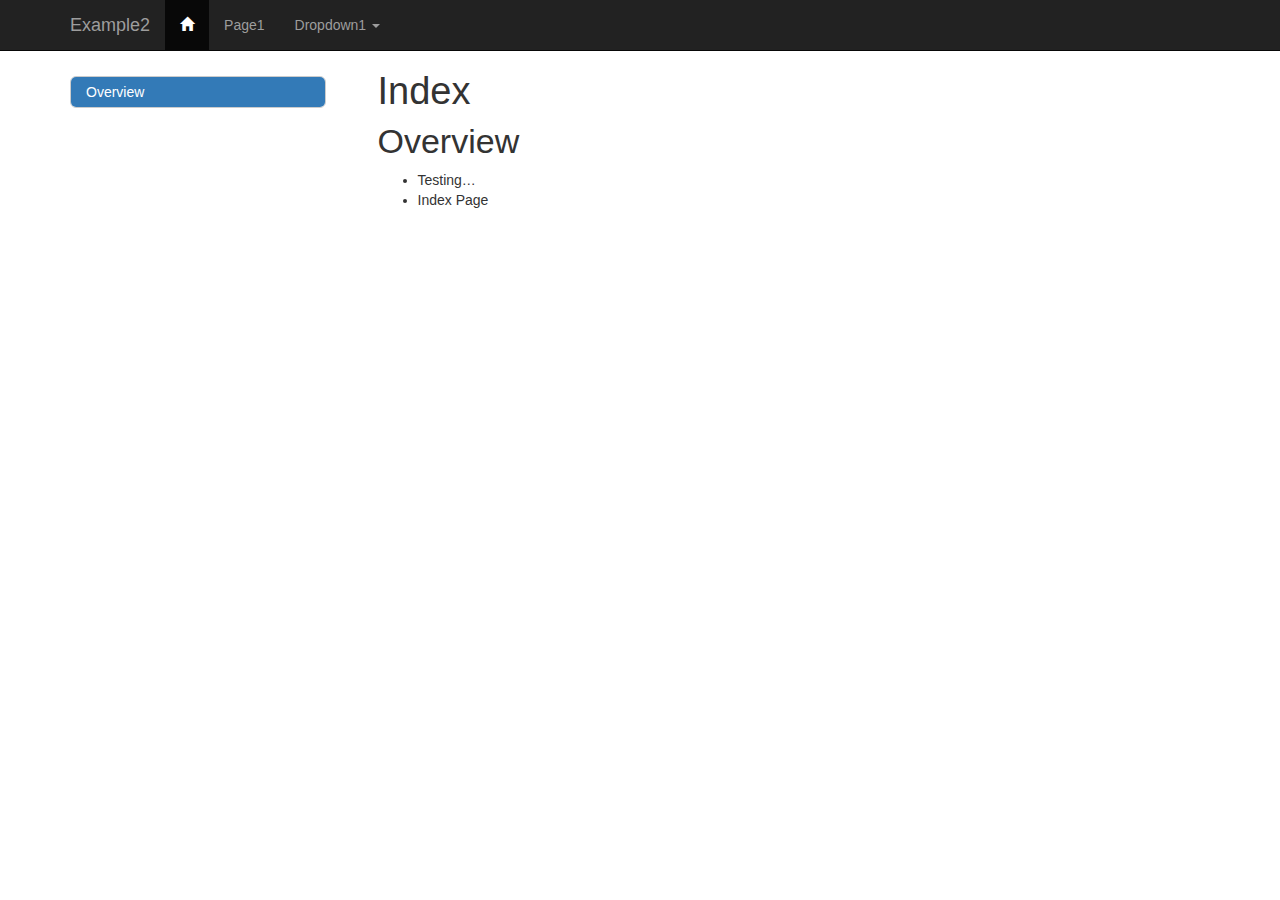
<file: index.html>
<!DOCTYPE html>

<html xmlns="http://www.w3.org/1999/xhtml">

<head>

<meta charset="utf-8" />
<meta http-equiv="Content-Type" content="text/html; charset=utf-8" />
<meta name="generator" content="pandoc" />
<meta http-equiv="X-UA-Compatible" content="IE=EDGE" />




<title>Index</title>

<script src="site_libs/jquery-1.11.3/jquery.min.js"></script>
<meta name="viewport" content="width=device-width, initial-scale=1" />
<link href="site_libs/bootstrap-3.3.5/css/bootstrap.min.css" rel="stylesheet" />
<script src="site_libs/bootstrap-3.3.5/js/bootstrap.min.js"></script>
<script src="site_libs/bootstrap-3.3.5/shim/html5shiv.min.js"></script>
<script src="site_libs/bootstrap-3.3.5/shim/respond.min.js"></script>
<script src="site_libs/jqueryui-1.11.4/jquery-ui.min.js"></script>
<link href="site_libs/tocify-1.9.1/jquery.tocify.css" rel="stylesheet" />
<script src="site_libs/tocify-1.9.1/jquery.tocify.js"></script>
<script src="site_libs/navigation-1.1/tabsets.js"></script>
<link href="site_libs/highlightjs-9.12.0/default.css" rel="stylesheet" />
<script src="site_libs/highlightjs-9.12.0/highlight.js"></script>

<style type="text/css">
  .visible-sm-block {padding-top: 120px;}
  .visible-md-block {padding-top: 60px;}
  .visible-lg-block {padding-top: 0px;}
  
</style>


<span class=visible-sm-block> </span>
<span class=visible-md-block> </span>
<span class=visible-lg-block> </span>

<style type="text/css">code{white-space: pre;}</style>
<style type="text/css">
  pre:not([class]) {
    background-color: white;
  }
</style>
<script type="text/javascript">
if (window.hljs) {
  hljs.configure({languages: []});
  hljs.initHighlightingOnLoad();
  if (document.readyState && document.readyState === "complete") {
    window.setTimeout(function() { hljs.initHighlighting(); }, 0);
  }
}
</script>



<style type="text/css">
h1 {
  font-size: 34px;
}
h1.title {
  font-size: 38px;
}
h2 {
  font-size: 30px;
}
h3 {
  font-size: 24px;
}
h4 {
  font-size: 18px;
}
h5 {
  font-size: 16px;
}
h6 {
  font-size: 12px;
}
.table th:not([align]) {
  text-align: left;
}
</style>




<style type = "text/css">
.main-container {
  max-width: 940px;
  margin-left: auto;
  margin-right: auto;
}
code {
  color: inherit;
  background-color: rgba(0, 0, 0, 0.04);
}
img {
  max-width:100%;
}
.tabbed-pane {
  padding-top: 12px;
}
.html-widget {
  margin-bottom: 20px;
}
button.code-folding-btn:focus {
  outline: none;
}
summary {
  display: list-item;
}
</style>


<style type="text/css">
/* padding for bootstrap navbar */
body {
  padding-top: 51px;
  padding-bottom: 40px;
}
/* offset scroll position for anchor links (for fixed navbar)  */
.section h1 {
  padding-top: 56px;
  margin-top: -56px;
}
.section h2 {
  padding-top: 56px;
  margin-top: -56px;
}
.section h3 {
  padding-top: 56px;
  margin-top: -56px;
}
.section h4 {
  padding-top: 56px;
  margin-top: -56px;
}
.section h5 {
  padding-top: 56px;
  margin-top: -56px;
}
.section h6 {
  padding-top: 56px;
  margin-top: -56px;
}
.dropdown-submenu {
  position: relative;
}
.dropdown-submenu>.dropdown-menu {
  top: 0;
  left: 100%;
  margin-top: -6px;
  margin-left: -1px;
  border-radius: 0 6px 6px 6px;
}
.dropdown-submenu:hover>.dropdown-menu {
  display: block;
}
.dropdown-submenu>a:after {
  display: block;
  content: " ";
  float: right;
  width: 0;
  height: 0;
  border-color: transparent;
  border-style: solid;
  border-width: 5px 0 5px 5px;
  border-left-color: #cccccc;
  margin-top: 5px;
  margin-right: -10px;
}
.dropdown-submenu:hover>a:after {
  border-left-color: #ffffff;
}
.dropdown-submenu.pull-left {
  float: none;
}
.dropdown-submenu.pull-left>.dropdown-menu {
  left: -100%;
  margin-left: 10px;
  border-radius: 6px 0 6px 6px;
}
</style>

<script>
// manage active state of menu based on current page
$(document).ready(function () {
  // active menu anchor
  href = window.location.pathname
  href = href.substr(href.lastIndexOf('/') + 1)
  if (href === "")
    href = "index.html";
  var menuAnchor = $('a[href="' + href + '"]');

  // mark it active
  menuAnchor.parent().addClass('active');

  // if it's got a parent navbar menu mark it active as well
  menuAnchor.closest('li.dropdown').addClass('active');
});
</script>

<!-- tabsets -->

<style type="text/css">
.tabset-dropdown > .nav-tabs {
  display: inline-table;
  max-height: 500px;
  min-height: 44px;
  overflow-y: auto;
  background: white;
  border: 1px solid #ddd;
  border-radius: 4px;
}

.tabset-dropdown > .nav-tabs > li.active:before {
  content: "";
  font-family: 'Glyphicons Halflings';
  display: inline-block;
  padding: 10px;
  border-right: 1px solid #ddd;
}

.tabset-dropdown > .nav-tabs.nav-tabs-open > li.active:before {
  content: "&#xe258;";
  border: none;
}

.tabset-dropdown > .nav-tabs.nav-tabs-open:before {
  content: "";
  font-family: 'Glyphicons Halflings';
  display: inline-block;
  padding: 10px;
  border-right: 1px solid #ddd;
}

.tabset-dropdown > .nav-tabs > li.active {
  display: block;
}

.tabset-dropdown > .nav-tabs > li > a,
.tabset-dropdown > .nav-tabs > li > a:focus,
.tabset-dropdown > .nav-tabs > li > a:hover {
  border: none;
  display: inline-block;
  border-radius: 4px;
}

.tabset-dropdown > .nav-tabs.nav-tabs-open > li {
  display: block;
  float: none;
}

.tabset-dropdown > .nav-tabs > li {
  display: none;
}
</style>

<!-- code folding -->


<style type="text/css">

#TOC {
  margin: 25px 0px 20px 0px;
}
@media (max-width: 768px) {
#TOC {
  position: relative;
  width: 100%;
}
}


.toc-content {
  padding-left: 30px;
  padding-right: 40px;
}

div.main-container {
  max-width: 1200px;
}

div.tocify {
  width: 20%;
  max-width: 260px;
  max-height: 85%;
}

@media (min-width: 768px) and (max-width: 991px) {
  div.tocify {
    width: 25%;
  }
}

@media (max-width: 767px) {
  div.tocify {
    width: 100%;
    max-width: none;
  }
}

.tocify ul, .tocify li {
  line-height: 20px;
}

.tocify-subheader .tocify-item {
  font-size: 0.90em;
}

.tocify .list-group-item {
  border-radius: 0px;
}


</style>



</head>

<body>


<div class="container-fluid main-container">


<!-- setup 3col/9col grid for toc_float and main content  -->
<div class="row-fluid">
<div class="col-xs-12 col-sm-4 col-md-3">
<div id="TOC" class="tocify">
</div>
</div>

<div class="toc-content col-xs-12 col-sm-8 col-md-9">




<div class="navbar navbar-inverse  navbar-fixed-top" role="navigation">
  <div class="container">
    <div class="navbar-header">
      <button type="button" class="navbar-toggle collapsed" data-toggle="collapse" data-target="#navbar">
        <span class="icon-bar"></span>
        <span class="icon-bar"></span>
        <span class="icon-bar"></span>
      </button>
      <a class="navbar-brand" href="index.html">Example2</a>
    </div>
    <div id="navbar" class="navbar-collapse collapse">
      <ul class="nav navbar-nav">
        <li>
  <a href="index.html">
    <span class="glyphicon glyphicon-home"></span>
     
  </a>
</li>
<li>
  <a href="page1.html">Page1</a>
</li>
<li class="dropdown">
  <a href="#" class="dropdown-toggle" data-toggle="dropdown" role="button" aria-expanded="false">
    Dropdown1
     
    <span class="caret"></span>
  </a>
  <ul class="dropdown-menu" role="menu">
    <li>
      <a href="dropdown1a.html">dropdown1a</a>
    </li>
    <li>
      <a href="dropdown1b.html">dropdown1b</a>
    </li>
  </ul>
</li>
      </ul>
      <ul class="nav navbar-nav navbar-right">
        
      </ul>
    </div><!--/.nav-collapse -->
  </div><!--/.container -->
</div><!--/.navbar -->

<style type="text/css">
  .visible-sm-block {padding-top: 120px;}
  .visible-md-block {padding-top: 60px;}
  .visible-lg-block {padding-top: 0px;}
  .navbar-image {width: 150px;}
  .warning { 
      font-size: 200% ; 
      color: red; 
      padding-top: 200px;
    }
    }
  
  @media (min-width: 992px) and (max-width: 1200px){
    .navbar-image {width: 19%;}
    
    .section h1 {
  padding-top: 110px;
  margin-top: -110px;
  }

  .section h2 {
  padding-top: 110px;
  margin-top: -110px;
  }
  
    .section h3 {
  padding-top: 110px;
  margin-top: -110px;
  }
  }
  
  
  @media (min-width: 768px) and (max-width: 991px){

    .navbar-image {width: 19%;}
    
    .section h1 {
  padding-top: 160px;
  margin-top: -160px;
  }

  .section h2 {
  padding-top: 160px;
  margin-top: -160px;
  }
  
    .section h3 {
  padding-top: 160px;
  margin-top: -160px;
  }
  }
  
@media (max-width: 768px){
  .navbar-image {width: 19%;}

}
  

</style>


<!--[if IE]>
<p/>
<p/>
<p class="warning"> Dear Internet Explorer user: Please ensure compatibility view settings are turned OFF in order to view this website propertly. For best results, use Chrome. <br/>
<p/>
 <![endif]-->

<div class="fluid-row" id="header">



<h1 class="title toc-ignore">Index</h1>

</div>


<div id="overview" class="section level1">
<h1>Overview</h1>
<ul>
<li>Testing…</li>
<li>Index Page</li>
</ul>
</div>



</div>
</div>

</div>

<script>

// add bootstrap table styles to pandoc tables
function bootstrapStylePandocTables() {
  $('tr.header').parent('thead').parent('table').addClass('table table-condensed');
}
$(document).ready(function () {
  bootstrapStylePandocTables();
});


</script>

<!-- tabsets -->

<script>
$(document).ready(function () {
  window.buildTabsets("TOC");
});

$(document).ready(function () {
  $('.tabset-dropdown > .nav-tabs > li').click(function () {
    $(this).parent().toggleClass('nav-tabs-open')
  });
});
</script>

<!-- code folding -->

<script>
$(document).ready(function ()  {

    // move toc-ignore selectors from section div to header
    $('div.section.toc-ignore')
        .removeClass('toc-ignore')
        .children('h1,h2,h3,h4,h5').addClass('toc-ignore');

    // establish options
    var options = {
      selectors: "h1,h2,h3",
      theme: "bootstrap3",
      context: '.toc-content',
      hashGenerator: function (text) {
        return text.replace(/[.\\/?&!#<>]/g, '').replace(/\s/g, '_').toLowerCase();
      },
      ignoreSelector: ".toc-ignore",
      scrollTo: 0
    };
    options.showAndHide = true;
    options.smoothScroll = true;

    // tocify
    var toc = $("#TOC").tocify(options).data("toc-tocify");
});
</script>

<!-- dynamically load mathjax for compatibility with self-contained -->
<script>
  (function () {
    var script = document.createElement("script");
    script.type = "text/javascript";
    script.src  = "https://mathjax.rstudio.com/latest/MathJax.js?config=TeX-AMS-MML_HTMLorMML";
    document.getElementsByTagName("head")[0].appendChild(script);
  })();
</script>

</body>
</html>
</file>
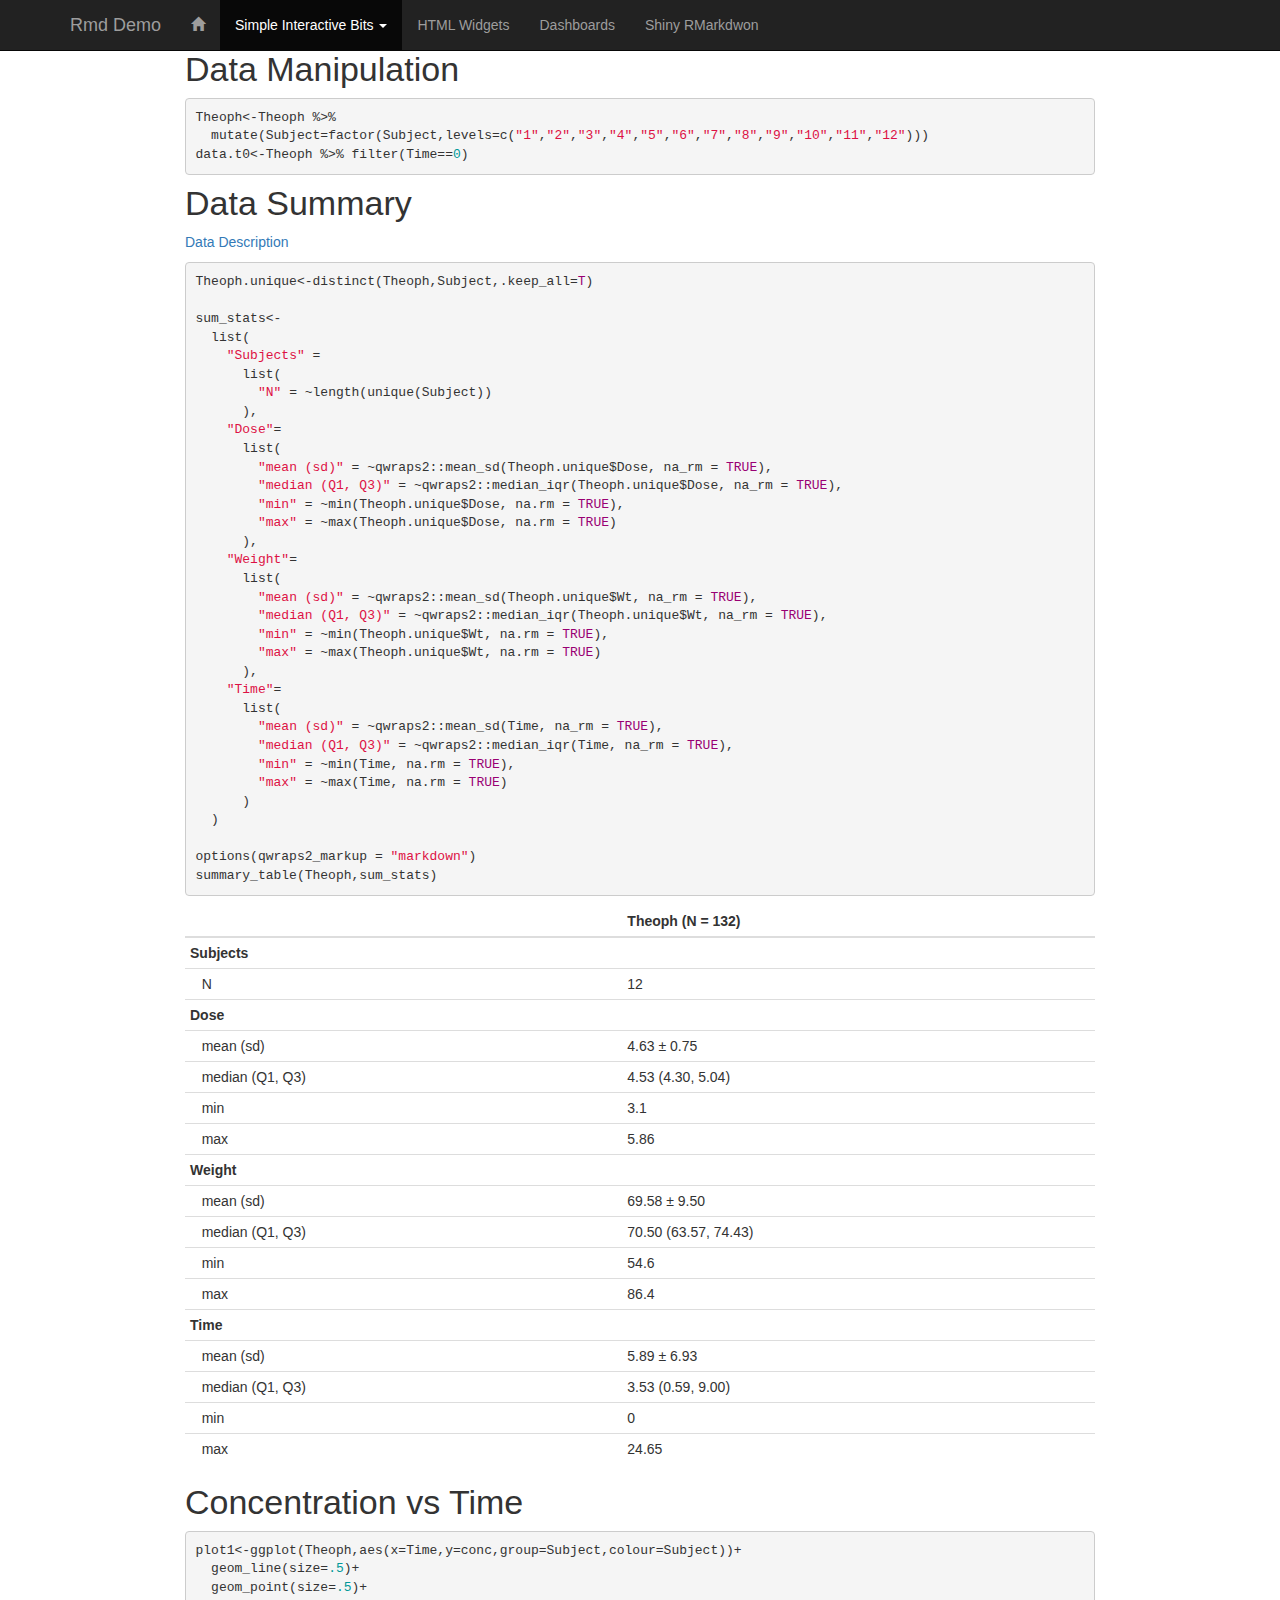
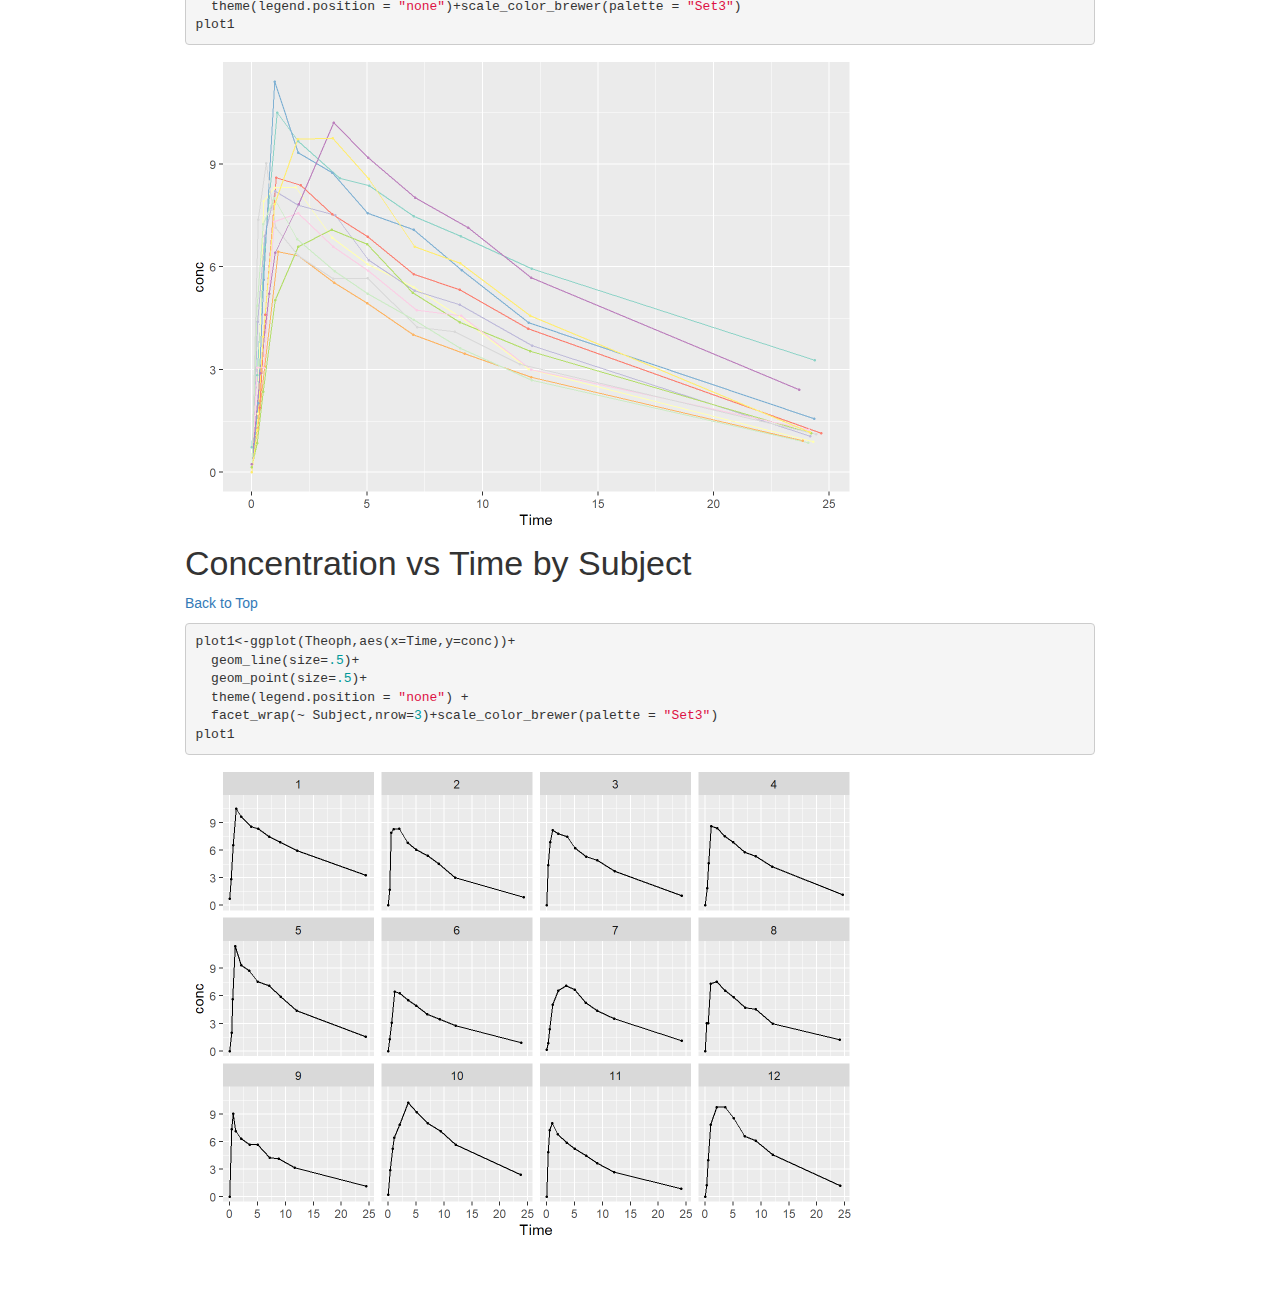
<file: 01_section_links.html>
<!DOCTYPE html>

<html xmlns="http://www.w3.org/1999/xhtml">

<head>

<meta charset="utf-8" />
<meta http-equiv="Content-Type" content="text/html; charset=utf-8" />
<meta name="generator" content="pandoc" />
<meta http-equiv="X-UA-Compatible" content="IE=EDGE" />




<title>01_section_links.utf8.md</title>

<script src="site_libs/jquery-1.11.3/jquery.min.js"></script>
<meta name="viewport" content="width=device-width, initial-scale=1" />
<link href="site_libs/bootstrap-3.3.5/css/bootstrap.min.css" rel="stylesheet" />
<script src="site_libs/bootstrap-3.3.5/js/bootstrap.min.js"></script>
<script src="site_libs/bootstrap-3.3.5/shim/html5shiv.min.js"></script>
<script src="site_libs/bootstrap-3.3.5/shim/respond.min.js"></script>
<script src="site_libs/navigation-1.1/tabsets.js"></script>
<link href="site_libs/highlightjs-9.12.0/default.css" rel="stylesheet" />
<script src="site_libs/highlightjs-9.12.0/highlight.js"></script>

<style type="text/css">
  .visible-sm-block {padding-top: 120px;}
  .visible-md-block {padding-top: 60px;}
  .visible-lg-block {padding-top: 0px;}
  
</style>


<span class=visible-sm-block> </span>
<span class=visible-md-block> </span>
<span class=visible-lg-block> </span>

<style type="text/css">code{white-space: pre;}</style>
<style type="text/css">
  pre:not([class]) {
    background-color: white;
  }
</style>
<script type="text/javascript">
if (window.hljs) {
  hljs.configure({languages: []});
  hljs.initHighlightingOnLoad();
  if (document.readyState && document.readyState === "complete") {
    window.setTimeout(function() { hljs.initHighlighting(); }, 0);
  }
}
</script>



<style type="text/css">
h1 {
  font-size: 34px;
}
h1.title {
  font-size: 38px;
}
h2 {
  font-size: 30px;
}
h3 {
  font-size: 24px;
}
h4 {
  font-size: 18px;
}
h5 {
  font-size: 16px;
}
h6 {
  font-size: 12px;
}
.table th:not([align]) {
  text-align: left;
}
</style>




<style type = "text/css">
.main-container {
  max-width: 940px;
  margin-left: auto;
  margin-right: auto;
}
code {
  color: inherit;
  background-color: rgba(0, 0, 0, 0.04);
}
img {
  max-width:100%;
}
.tabbed-pane {
  padding-top: 12px;
}
.html-widget {
  margin-bottom: 20px;
}
button.code-folding-btn:focus {
  outline: none;
}
summary {
  display: list-item;
}
</style>


<style type="text/css">
/* padding for bootstrap navbar */
body {
  padding-top: 51px;
  padding-bottom: 40px;
}
/* offset scroll position for anchor links (for fixed navbar)  */
.section h1 {
  padding-top: 56px;
  margin-top: -56px;
}
.section h2 {
  padding-top: 56px;
  margin-top: -56px;
}
.section h3 {
  padding-top: 56px;
  margin-top: -56px;
}
.section h4 {
  padding-top: 56px;
  margin-top: -56px;
}
.section h5 {
  padding-top: 56px;
  margin-top: -56px;
}
.section h6 {
  padding-top: 56px;
  margin-top: -56px;
}
.dropdown-submenu {
  position: relative;
}
.dropdown-submenu>.dropdown-menu {
  top: 0;
  left: 100%;
  margin-top: -6px;
  margin-left: -1px;
  border-radius: 0 6px 6px 6px;
}
.dropdown-submenu:hover>.dropdown-menu {
  display: block;
}
.dropdown-submenu>a:after {
  display: block;
  content: " ";
  float: right;
  width: 0;
  height: 0;
  border-color: transparent;
  border-style: solid;
  border-width: 5px 0 5px 5px;
  border-left-color: #cccccc;
  margin-top: 5px;
  margin-right: -10px;
}
.dropdown-submenu:hover>a:after {
  border-left-color: #ffffff;
}
.dropdown-submenu.pull-left {
  float: none;
}
.dropdown-submenu.pull-left>.dropdown-menu {
  left: -100%;
  margin-left: 10px;
  border-radius: 6px 0 6px 6px;
}
</style>

<script>
// manage active state of menu based on current page
$(document).ready(function () {
  // active menu anchor
  href = window.location.pathname
  href = href.substr(href.lastIndexOf('/') + 1)
  if (href === "")
    href = "index.html";
  var menuAnchor = $('a[href="' + href + '"]');

  // mark it active
  menuAnchor.parent().addClass('active');

  // if it's got a parent navbar menu mark it active as well
  menuAnchor.closest('li.dropdown').addClass('active');
});
</script>

<!-- tabsets -->

<style type="text/css">
.tabset-dropdown > .nav-tabs {
  display: inline-table;
  max-height: 500px;
  min-height: 44px;
  overflow-y: auto;
  background: white;
  border: 1px solid #ddd;
  border-radius: 4px;
}

.tabset-dropdown > .nav-tabs > li.active:before {
  content: "";
  font-family: 'Glyphicons Halflings';
  display: inline-block;
  padding: 10px;
  border-right: 1px solid #ddd;
}

.tabset-dropdown > .nav-tabs.nav-tabs-open > li.active:before {
  content: "&#xe258;";
  border: none;
}

.tabset-dropdown > .nav-tabs.nav-tabs-open:before {
  content: "";
  font-family: 'Glyphicons Halflings';
  display: inline-block;
  padding: 10px;
  border-right: 1px solid #ddd;
}

.tabset-dropdown > .nav-tabs > li.active {
  display: block;
}

.tabset-dropdown > .nav-tabs > li > a,
.tabset-dropdown > .nav-tabs > li > a:focus,
.tabset-dropdown > .nav-tabs > li > a:hover {
  border: none;
  display: inline-block;
  border-radius: 4px;
}

.tabset-dropdown > .nav-tabs.nav-tabs-open > li {
  display: block;
  float: none;
}

.tabset-dropdown > .nav-tabs > li {
  display: none;
}
</style>

<!-- code folding -->




</head>

<body>


<div class="container-fluid main-container">




<div class="navbar navbar-inverse  navbar-fixed-top" role="navigation">
  <div class="container">
    <div class="navbar-header">
      <button type="button" class="navbar-toggle collapsed" data-toggle="collapse" data-target="#navbar">
        <span class="icon-bar"></span>
        <span class="icon-bar"></span>
        <span class="icon-bar"></span>
      </button>
      <a class="navbar-brand" href="index.html">Rmd Demo</a>
    </div>
    <div id="navbar" class="navbar-collapse collapse">
      <ul class="nav navbar-nav">
        <li>
  <a href="index.html">
    <span class="glyphicon glyphicon-home"></span>
     
  </a>
</li>
<li class="dropdown">
  <a href="#" class="dropdown-toggle" data-toggle="dropdown" role="button" aria-expanded="false">
    Simple Interactive Bits
     
    <span class="caret"></span>
  </a>
  <ul class="dropdown-menu" role="menu">
    <li>
      <a href="01_section_links.html">Links</a>
    </li>
    <li>
      <a href="02_code_hiding.html">Code Hiding</a>
    </li>
    <li>
      <a href="03_TOC.html">Table of Contents</a>
    </li>
    <li>
      <a href="04_tabs.html">Tabs</a>
    </li>
  </ul>
</li>
<li>
  <a href="05_Html_widgets.html">HTML Widgets</a>
</li>
<li>
  <a href="06_fdb1.html">Dashboards</a>
</li>
<li>
  <a href="https://rsconnect.roche.com/connect/#/apps/1151">Shiny RMarkdwon</a>
</li>
      </ul>
      <ul class="nav navbar-nav navbar-right">
        
      </ul>
    </div><!--/.nav-collapse -->
  </div><!--/.container -->
</div><!--/.navbar -->

<style type="text/css">
  .visible-sm-block {padding-top: 120px;}
  .visible-md-block {padding-top: 60px;}
  .visible-lg-block {padding-top: 0px;}
  .navbar-image {width: 150px;}
  .warning { 
      font-size: 200% ; 
      color: red; 
      padding-top: 200px;
    }
    }
  
  @media (min-width: 992px) and (max-width: 1200px){
    .navbar-image {width: 19%;}
    
    .section h1 {
  padding-top: 110px;
  margin-top: -110px;
  }

  .section h2 {
  padding-top: 110px;
  margin-top: -110px;
  }
  
    .section h3 {
  padding-top: 110px;
  margin-top: -110px;
  }
  }
  
  
  @media (min-width: 768px) and (max-width: 991px){

    .navbar-image {width: 19%;}
    
    .section h1 {
  padding-top: 160px;
  margin-top: -160px;
  }

  .section h2 {
  padding-top: 160px;
  margin-top: -160px;
  }
  
    .section h3 {
  padding-top: 160px;
  margin-top: -160px;
  }
  }
  
@media (max-width: 768px){
  .navbar-image {width: 19%;}

}
  

</style>


<!--[if IE]>
<p/>
<p/>
<p class="warning"> Dear Internet Explorer user: Please ensure compatibility view settings are turned OFF in order to view this website propertly. For best results, use Chrome. <br/>
<p/>
 <![endif]-->

<div class="fluid-row" id="header">




</div>


<div id="section1" class="section level1">
<h1>Data Manipulation</h1>
<pre class="r"><code>Theoph&lt;-Theoph %&gt;% 
  mutate(Subject=factor(Subject,levels=c(&quot;1&quot;,&quot;2&quot;,&quot;3&quot;,&quot;4&quot;,&quot;5&quot;,&quot;6&quot;,&quot;7&quot;,&quot;8&quot;,&quot;9&quot;,&quot;10&quot;,&quot;11&quot;,&quot;12&quot;)))
data.t0&lt;-Theoph %&gt;% filter(Time==0)</code></pre>
</div>
<div id="data-summary" class="section level1">
<h1>Data Summary</h1>
<p><a href="https://www.rdocumentation.org/packages/datasets/versions/3.6.1/topics/Theoph">Data Description</a></p>
<pre class="r"><code>Theoph.unique&lt;-distinct(Theoph,Subject,.keep_all=T)

sum_stats&lt;-
  list(
    &quot;Subjects&quot; =
      list(
        &quot;N&quot; = ~length(unique(Subject))
      ),
    &quot;Dose&quot;=
      list(
        &quot;mean (sd)&quot; = ~qwraps2::mean_sd(Theoph.unique$Dose, na_rm = TRUE),
        &quot;median (Q1, Q3)&quot; = ~qwraps2::median_iqr(Theoph.unique$Dose, na_rm = TRUE),
        &quot;min&quot; = ~min(Theoph.unique$Dose, na.rm = TRUE),
        &quot;max&quot; = ~max(Theoph.unique$Dose, na.rm = TRUE)
      ),
    &quot;Weight&quot;=
      list(
        &quot;mean (sd)&quot; = ~qwraps2::mean_sd(Theoph.unique$Wt, na_rm = TRUE),
        &quot;median (Q1, Q3)&quot; = ~qwraps2::median_iqr(Theoph.unique$Wt, na_rm = TRUE),
        &quot;min&quot; = ~min(Theoph.unique$Wt, na.rm = TRUE),
        &quot;max&quot; = ~max(Theoph.unique$Wt, na.rm = TRUE)
      ),
    &quot;Time&quot;=
      list(
        &quot;mean (sd)&quot; = ~qwraps2::mean_sd(Time, na_rm = TRUE),
        &quot;median (Q1, Q3)&quot; = ~qwraps2::median_iqr(Time, na_rm = TRUE),
        &quot;min&quot; = ~min(Time, na.rm = TRUE),
        &quot;max&quot; = ~max(Time, na.rm = TRUE)
      )
  )

options(qwraps2_markup = &quot;markdown&quot;)
summary_table(Theoph,sum_stats)</code></pre>
<table>
<thead>
<tr class="header">
<th align="left"></th>
<th align="left">Theoph (N = 132)</th>
</tr>
</thead>
<tbody>
<tr class="odd">
<td align="left"><strong>Subjects</strong></td>
<td align="left">  </td>
</tr>
<tr class="even">
<td align="left">   N</td>
<td align="left">12</td>
</tr>
<tr class="odd">
<td align="left"><strong>Dose</strong></td>
<td align="left">  </td>
</tr>
<tr class="even">
<td align="left">   mean (sd)</td>
<td align="left">4.63 ± 0.75</td>
</tr>
<tr class="odd">
<td align="left">   median (Q1, Q3)</td>
<td align="left">4.53 (4.30, 5.04)</td>
</tr>
<tr class="even">
<td align="left">   min</td>
<td align="left">3.1</td>
</tr>
<tr class="odd">
<td align="left">   max</td>
<td align="left">5.86</td>
</tr>
<tr class="even">
<td align="left"><strong>Weight</strong></td>
<td align="left">  </td>
</tr>
<tr class="odd">
<td align="left">   mean (sd)</td>
<td align="left">69.58 ± 9.50</td>
</tr>
<tr class="even">
<td align="left">   median (Q1, Q3)</td>
<td align="left">70.50 (63.57, 74.43)</td>
</tr>
<tr class="odd">
<td align="left">   min</td>
<td align="left">54.6</td>
</tr>
<tr class="even">
<td align="left">   max</td>
<td align="left">86.4</td>
</tr>
<tr class="odd">
<td align="left"><strong>Time</strong></td>
<td align="left">  </td>
</tr>
<tr class="even">
<td align="left">   mean (sd)</td>
<td align="left">5.89 ± 6.93</td>
</tr>
<tr class="odd">
<td align="left">   median (Q1, Q3)</td>
<td align="left">3.53 (0.59, 9.00)</td>
</tr>
<tr class="even">
<td align="left">   min</td>
<td align="left">0</td>
</tr>
<tr class="odd">
<td align="left">   max</td>
<td align="left">24.65</td>
</tr>
</tbody>
</table>
</div>
<div id="concentration-vs-time" class="section level1">
<h1>Concentration vs Time</h1>
<pre class="r"><code>plot1&lt;-ggplot(Theoph,aes(x=Time,y=conc,group=Subject,colour=Subject))+
  geom_line(size=.5)+
  geom_point(size=.5)+
  theme(legend.position = &quot;none&quot;)+scale_color_brewer(palette = &quot;Set3&quot;)
plot1</code></pre>
<p><img src="01_section_links_files/figure-html/unnamed-chunk-3-1.png" width="672" /></p>
</div>
<div id="concentration-vs-time-by-subject" class="section level1">
<h1>Concentration vs Time by Subject</h1>
<p><a href="#section1">Back to Top</a></p>
<pre class="r"><code>plot1&lt;-ggplot(Theoph,aes(x=Time,y=conc))+
  geom_line(size=.5)+
  geom_point(size=.5)+
  theme(legend.position = &quot;none&quot;) +
  facet_wrap(~ Subject,nrow=3)+scale_color_brewer(palette = &quot;Set3&quot;)
plot1</code></pre>
<p><img src="01_section_links_files/figure-html/unnamed-chunk-4-1.png" width="672" /></p>
</div>




</div>

<script>

// add bootstrap table styles to pandoc tables
function bootstrapStylePandocTables() {
  $('tr.header').parent('thead').parent('table').addClass('table table-condensed');
}
$(document).ready(function () {
  bootstrapStylePandocTables();
});


</script>

<!-- tabsets -->

<script>
$(document).ready(function () {
  window.buildTabsets("TOC");
});

$(document).ready(function () {
  $('.tabset-dropdown > .nav-tabs > li').click(function () {
    $(this).parent().toggleClass('nav-tabs-open')
  });
});
</script>

<!-- code folding -->


<!-- dynamically load mathjax for compatibility with self-contained -->
<script>
  (function () {
    var script = document.createElement("script");
    script.type = "text/javascript";
    script.src  = "https://mathjax.rstudio.com/latest/MathJax.js?config=TeX-AMS-MML_HTMLorMML";
    document.getElementsByTagName("head")[0].appendChild(script);
  })();
</script>

</body>
</html>
</file>
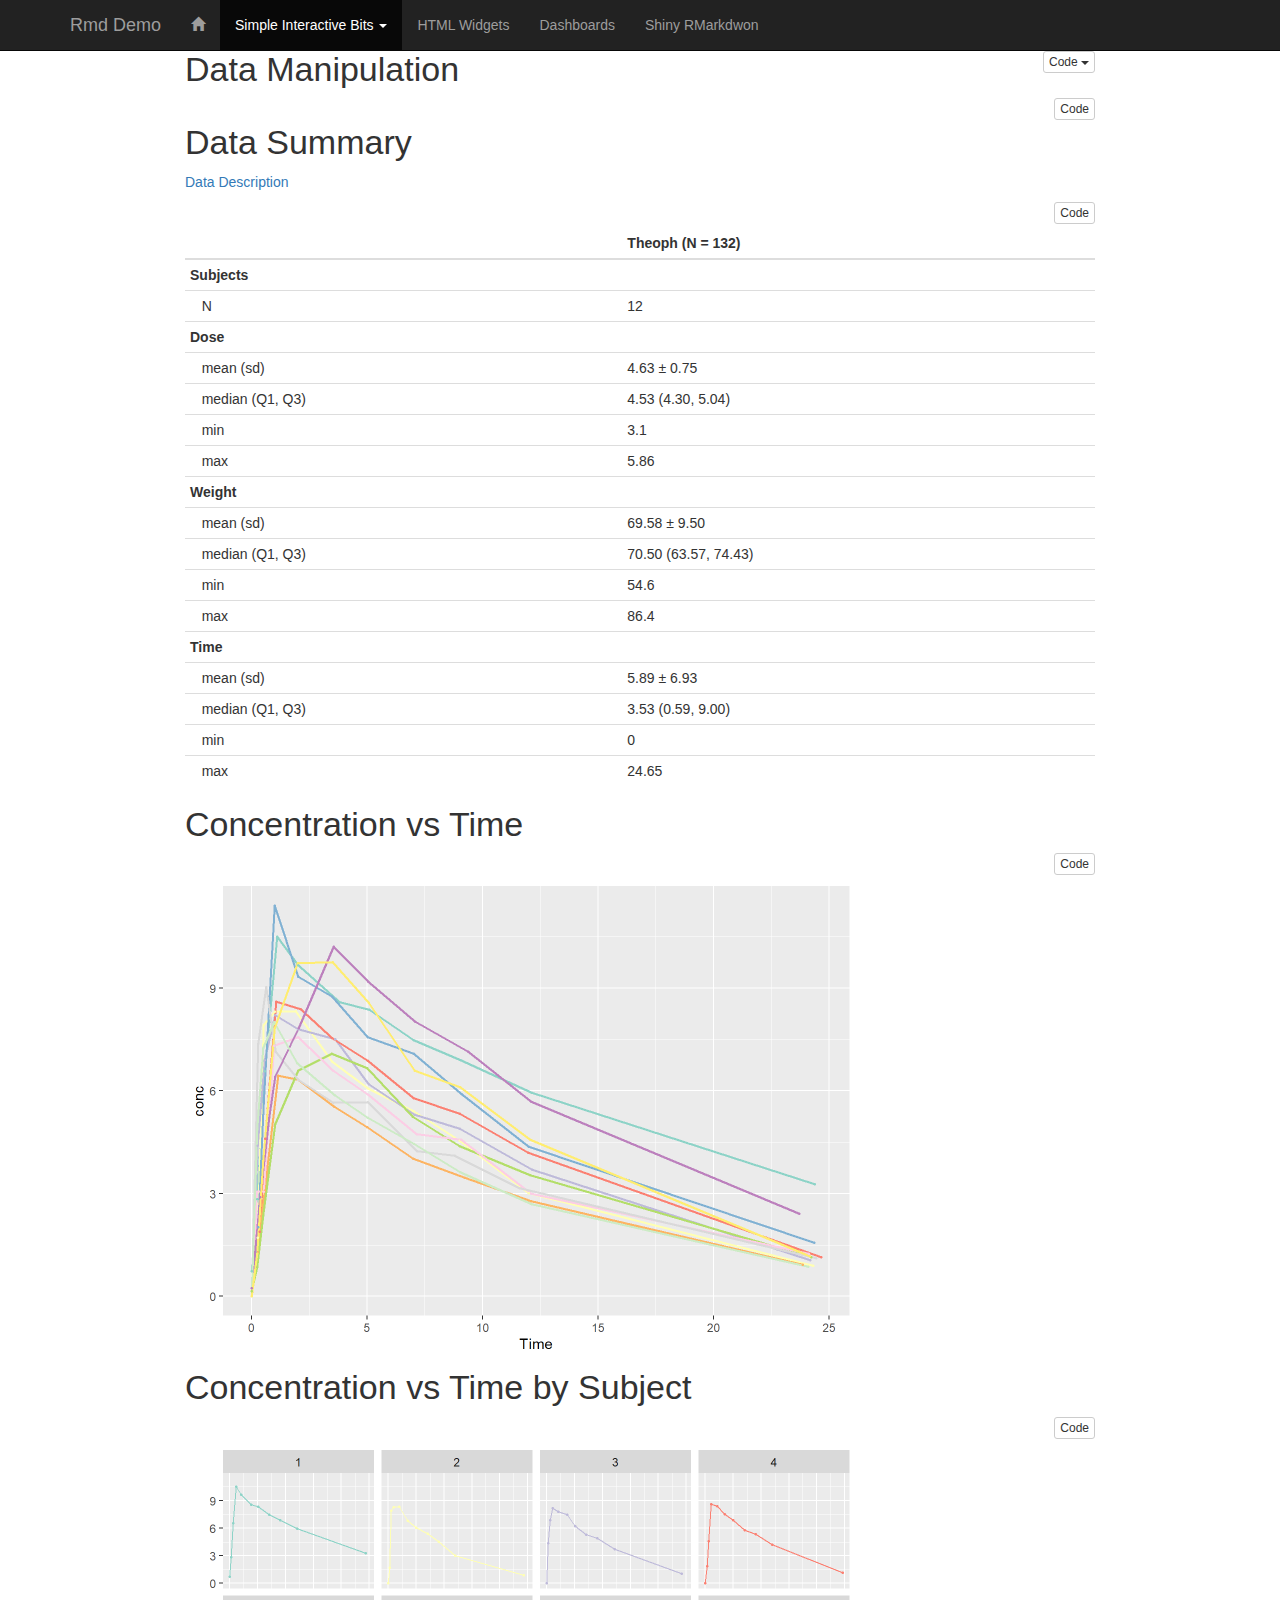
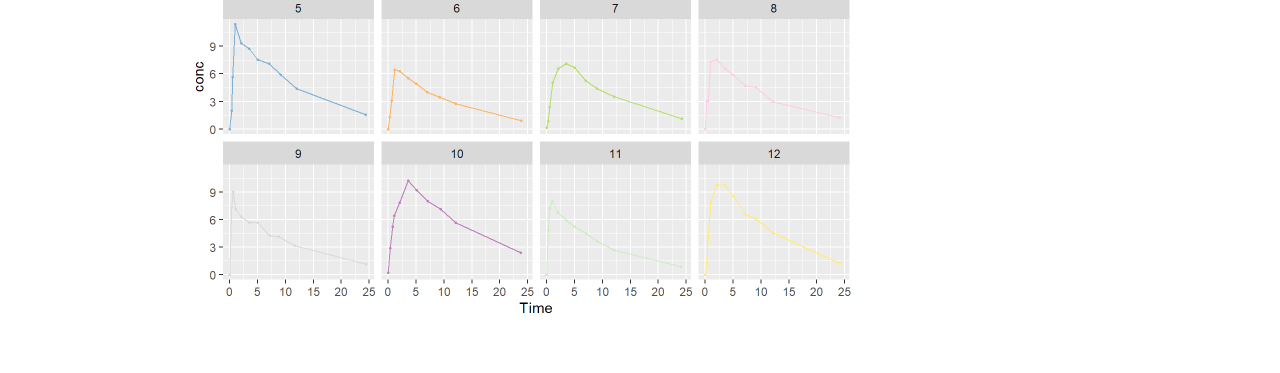
<file: 02_code_hiding.html>
<!DOCTYPE html>

<html xmlns="http://www.w3.org/1999/xhtml">

<head>

<meta charset="utf-8" />
<meta http-equiv="Content-Type" content="text/html; charset=utf-8" />
<meta name="generator" content="pandoc" />
<meta http-equiv="X-UA-Compatible" content="IE=EDGE" />




<title>02_code_hiding.utf8.md</title>

<script src="site_libs/jquery-1.11.3/jquery.min.js"></script>
<meta name="viewport" content="width=device-width, initial-scale=1" />
<link href="site_libs/bootstrap-3.3.5/css/bootstrap.min.css" rel="stylesheet" />
<script src="site_libs/bootstrap-3.3.5/js/bootstrap.min.js"></script>
<script src="site_libs/bootstrap-3.3.5/shim/html5shiv.min.js"></script>
<script src="site_libs/bootstrap-3.3.5/shim/respond.min.js"></script>
<script src="site_libs/navigation-1.1/tabsets.js"></script>
<script src="site_libs/navigation-1.1/codefolding.js"></script>
<link href="site_libs/highlightjs-9.12.0/default.css" rel="stylesheet" />
<script src="site_libs/highlightjs-9.12.0/highlight.js"></script>

<style type="text/css">
  .visible-sm-block {padding-top: 120px;}
  .visible-md-block {padding-top: 60px;}
  .visible-lg-block {padding-top: 0px;}
  
</style>


<span class=visible-sm-block> </span>
<span class=visible-md-block> </span>
<span class=visible-lg-block> </span>

<style type="text/css">code{white-space: pre;}</style>
<style type="text/css">
  pre:not([class]) {
    background-color: white;
  }
</style>
<script type="text/javascript">
if (window.hljs) {
  hljs.configure({languages: []});
  hljs.initHighlightingOnLoad();
  if (document.readyState && document.readyState === "complete") {
    window.setTimeout(function() { hljs.initHighlighting(); }, 0);
  }
}
</script>



<style type="text/css">
h1 {
  font-size: 34px;
}
h1.title {
  font-size: 38px;
}
h2 {
  font-size: 30px;
}
h3 {
  font-size: 24px;
}
h4 {
  font-size: 18px;
}
h5 {
  font-size: 16px;
}
h6 {
  font-size: 12px;
}
.table th:not([align]) {
  text-align: left;
}
</style>




<style type = "text/css">
.main-container {
  max-width: 940px;
  margin-left: auto;
  margin-right: auto;
}
code {
  color: inherit;
  background-color: rgba(0, 0, 0, 0.04);
}
img {
  max-width:100%;
}
.tabbed-pane {
  padding-top: 12px;
}
.html-widget {
  margin-bottom: 20px;
}
button.code-folding-btn:focus {
  outline: none;
}
summary {
  display: list-item;
}
</style>


<style type="text/css">
/* padding for bootstrap navbar */
body {
  padding-top: 51px;
  padding-bottom: 40px;
}
/* offset scroll position for anchor links (for fixed navbar)  */
.section h1 {
  padding-top: 56px;
  margin-top: -56px;
}
.section h2 {
  padding-top: 56px;
  margin-top: -56px;
}
.section h3 {
  padding-top: 56px;
  margin-top: -56px;
}
.section h4 {
  padding-top: 56px;
  margin-top: -56px;
}
.section h5 {
  padding-top: 56px;
  margin-top: -56px;
}
.section h6 {
  padding-top: 56px;
  margin-top: -56px;
}
.dropdown-submenu {
  position: relative;
}
.dropdown-submenu>.dropdown-menu {
  top: 0;
  left: 100%;
  margin-top: -6px;
  margin-left: -1px;
  border-radius: 0 6px 6px 6px;
}
.dropdown-submenu:hover>.dropdown-menu {
  display: block;
}
.dropdown-submenu>a:after {
  display: block;
  content: " ";
  float: right;
  width: 0;
  height: 0;
  border-color: transparent;
  border-style: solid;
  border-width: 5px 0 5px 5px;
  border-left-color: #cccccc;
  margin-top: 5px;
  margin-right: -10px;
}
.dropdown-submenu:hover>a:after {
  border-left-color: #ffffff;
}
.dropdown-submenu.pull-left {
  float: none;
}
.dropdown-submenu.pull-left>.dropdown-menu {
  left: -100%;
  margin-left: 10px;
  border-radius: 6px 0 6px 6px;
}
</style>

<script>
// manage active state of menu based on current page
$(document).ready(function () {
  // active menu anchor
  href = window.location.pathname
  href = href.substr(href.lastIndexOf('/') + 1)
  if (href === "")
    href = "index.html";
  var menuAnchor = $('a[href="' + href + '"]');

  // mark it active
  menuAnchor.parent().addClass('active');

  // if it's got a parent navbar menu mark it active as well
  menuAnchor.closest('li.dropdown').addClass('active');
});
</script>

<!-- tabsets -->

<style type="text/css">
.tabset-dropdown > .nav-tabs {
  display: inline-table;
  max-height: 500px;
  min-height: 44px;
  overflow-y: auto;
  background: white;
  border: 1px solid #ddd;
  border-radius: 4px;
}

.tabset-dropdown > .nav-tabs > li.active:before {
  content: "";
  font-family: 'Glyphicons Halflings';
  display: inline-block;
  padding: 10px;
  border-right: 1px solid #ddd;
}

.tabset-dropdown > .nav-tabs.nav-tabs-open > li.active:before {
  content: "&#xe258;";
  border: none;
}

.tabset-dropdown > .nav-tabs.nav-tabs-open:before {
  content: "";
  font-family: 'Glyphicons Halflings';
  display: inline-block;
  padding: 10px;
  border-right: 1px solid #ddd;
}

.tabset-dropdown > .nav-tabs > li.active {
  display: block;
}

.tabset-dropdown > .nav-tabs > li > a,
.tabset-dropdown > .nav-tabs > li > a:focus,
.tabset-dropdown > .nav-tabs > li > a:hover {
  border: none;
  display: inline-block;
  border-radius: 4px;
}

.tabset-dropdown > .nav-tabs.nav-tabs-open > li {
  display: block;
  float: none;
}

.tabset-dropdown > .nav-tabs > li {
  display: none;
}
</style>

<!-- code folding -->
<style type="text/css">
.code-folding-btn { margin-bottom: 4px; }
</style>




</head>

<body>


<div class="container-fluid main-container">




<div class="navbar navbar-inverse  navbar-fixed-top" role="navigation">
  <div class="container">
    <div class="navbar-header">
      <button type="button" class="navbar-toggle collapsed" data-toggle="collapse" data-target="#navbar">
        <span class="icon-bar"></span>
        <span class="icon-bar"></span>
        <span class="icon-bar"></span>
      </button>
      <a class="navbar-brand" href="index.html">Rmd Demo</a>
    </div>
    <div id="navbar" class="navbar-collapse collapse">
      <ul class="nav navbar-nav">
        <li>
  <a href="index.html">
    <span class="glyphicon glyphicon-home"></span>
     
  </a>
</li>
<li class="dropdown">
  <a href="#" class="dropdown-toggle" data-toggle="dropdown" role="button" aria-expanded="false">
    Simple Interactive Bits
     
    <span class="caret"></span>
  </a>
  <ul class="dropdown-menu" role="menu">
    <li>
      <a href="01_section_links.html">Links</a>
    </li>
    <li>
      <a href="02_code_hiding.html">Code Hiding</a>
    </li>
    <li>
      <a href="03_TOC.html">Table of Contents</a>
    </li>
    <li>
      <a href="04_tabs.html">Tabs</a>
    </li>
  </ul>
</li>
<li>
  <a href="05_Html_widgets.html">HTML Widgets</a>
</li>
<li>
  <a href="06_fdb1.html">Dashboards</a>
</li>
<li>
  <a href="https://rsconnect.roche.com/connect/#/apps/1151">Shiny RMarkdwon</a>
</li>
      </ul>
      <ul class="nav navbar-nav navbar-right">
        
      </ul>
    </div><!--/.nav-collapse -->
  </div><!--/.container -->
</div><!--/.navbar -->

<style type="text/css">
  .visible-sm-block {padding-top: 120px;}
  .visible-md-block {padding-top: 60px;}
  .visible-lg-block {padding-top: 0px;}
  .navbar-image {width: 150px;}
  .warning { 
      font-size: 200% ; 
      color: red; 
      padding-top: 200px;
    }
    }
  
  @media (min-width: 992px) and (max-width: 1200px){
    .navbar-image {width: 19%;}
    
    .section h1 {
  padding-top: 110px;
  margin-top: -110px;
  }

  .section h2 {
  padding-top: 110px;
  margin-top: -110px;
  }
  
    .section h3 {
  padding-top: 110px;
  margin-top: -110px;
  }
  }
  
  
  @media (min-width: 768px) and (max-width: 991px){

    .navbar-image {width: 19%;}
    
    .section h1 {
  padding-top: 160px;
  margin-top: -160px;
  }

  .section h2 {
  padding-top: 160px;
  margin-top: -160px;
  }
  
    .section h3 {
  padding-top: 160px;
  margin-top: -160px;
  }
  }
  
@media (max-width: 768px){
  .navbar-image {width: 19%;}

}
  

</style>


<!--[if IE]>
<p/>
<p/>
<p class="warning"> Dear Internet Explorer user: Please ensure compatibility view settings are turned OFF in order to view this website propertly. For best results, use Chrome. <br/>
<p/>
 <![endif]-->

<div class="fluid-row" id="header">

<div class="btn-group pull-right">
<button type="button" class="btn btn-default btn-xs dropdown-toggle" data-toggle="dropdown" aria-haspopup="true" aria-expanded="false"><span>Code</span> <span class="caret"></span></button>
<ul class="dropdown-menu" style="min-width: 50px;">
<li><a id="rmd-show-all-code" href="#">Show All Code</a></li>
<li><a id="rmd-hide-all-code" href="#">Hide All Code</a></li>
</ul>
</div>




</div>


<div id="section1" class="section level1">
<h1>Data Manipulation</h1>
<pre class="r"><code>Theoph&lt;-Theoph %&gt;% 
  mutate(Subject=factor(Subject,levels=c(&quot;1&quot;,&quot;2&quot;,&quot;3&quot;,&quot;4&quot;,&quot;5&quot;,&quot;6&quot;,&quot;7&quot;,&quot;8&quot;,&quot;9&quot;,&quot;10&quot;,&quot;11&quot;,&quot;12&quot;)))
data.t0&lt;-Theoph %&gt;% filter(Time==0)</code></pre>
</div>
<div id="data-summary" class="section level1">
<h1>Data Summary</h1>
<p><a href="https://www.rdocumentation.org/packages/datasets/versions/3.6.1/topics/Theoph">Data Description</a></p>
<pre class="r"><code>Theoph.unique&lt;-distinct(Theoph,Subject,.keep_all=T)

sum_stats&lt;-
  list(
    &quot;Subjects&quot; =
      list(
        &quot;N&quot; = ~length(unique(Subject))
      ),
    &quot;Dose&quot;=
      list(
        &quot;mean (sd)&quot; = ~qwraps2::mean_sd(Theoph.unique$Dose, na_rm = TRUE),
        &quot;median (Q1, Q3)&quot; = ~qwraps2::median_iqr(Theoph.unique$Dose, na_rm = TRUE),
        &quot;min&quot; = ~min(Theoph.unique$Dose, na.rm = TRUE),
        &quot;max&quot; = ~max(Theoph.unique$Dose, na.rm = TRUE)
      ),
    &quot;Weight&quot;=
      list(
        &quot;mean (sd)&quot; = ~qwraps2::mean_sd(Theoph.unique$Wt, na_rm = TRUE),
        &quot;median (Q1, Q3)&quot; = ~qwraps2::median_iqr(Theoph.unique$Wt, na_rm = TRUE),
        &quot;min&quot; = ~min(Theoph.unique$Wt, na.rm = TRUE),
        &quot;max&quot; = ~max(Theoph.unique$Wt, na.rm = TRUE)
      ),
    &quot;Time&quot;=
      list(
        &quot;mean (sd)&quot; = ~qwraps2::mean_sd(Time, na_rm = TRUE),
        &quot;median (Q1, Q3)&quot; = ~qwraps2::median_iqr(Time, na_rm = TRUE),
        &quot;min&quot; = ~min(Time, na.rm = TRUE),
        &quot;max&quot; = ~max(Time, na.rm = TRUE)
      )
  )

options(qwraps2_markup = &quot;markdown&quot;)
summary_table(Theoph,sum_stats)</code></pre>
<table>
<thead>
<tr class="header">
<th align="left"></th>
<th align="left">Theoph (N = 132)</th>
</tr>
</thead>
<tbody>
<tr class="odd">
<td align="left"><strong>Subjects</strong></td>
<td align="left">  </td>
</tr>
<tr class="even">
<td align="left">   N</td>
<td align="left">12</td>
</tr>
<tr class="odd">
<td align="left"><strong>Dose</strong></td>
<td align="left">  </td>
</tr>
<tr class="even">
<td align="left">   mean (sd)</td>
<td align="left">4.63 ± 0.75</td>
</tr>
<tr class="odd">
<td align="left">   median (Q1, Q3)</td>
<td align="left">4.53 (4.30, 5.04)</td>
</tr>
<tr class="even">
<td align="left">   min</td>
<td align="left">3.1</td>
</tr>
<tr class="odd">
<td align="left">   max</td>
<td align="left">5.86</td>
</tr>
<tr class="even">
<td align="left"><strong>Weight</strong></td>
<td align="left">  </td>
</tr>
<tr class="odd">
<td align="left">   mean (sd)</td>
<td align="left">69.58 ± 9.50</td>
</tr>
<tr class="even">
<td align="left">   median (Q1, Q3)</td>
<td align="left">70.50 (63.57, 74.43)</td>
</tr>
<tr class="odd">
<td align="left">   min</td>
<td align="left">54.6</td>
</tr>
<tr class="even">
<td align="left">   max</td>
<td align="left">86.4</td>
</tr>
<tr class="odd">
<td align="left"><strong>Time</strong></td>
<td align="left">  </td>
</tr>
<tr class="even">
<td align="left">   mean (sd)</td>
<td align="left">5.89 ± 6.93</td>
</tr>
<tr class="odd">
<td align="left">   median (Q1, Q3)</td>
<td align="left">3.53 (0.59, 9.00)</td>
</tr>
<tr class="even">
<td align="left">   min</td>
<td align="left">0</td>
</tr>
<tr class="odd">
<td align="left">   max</td>
<td align="left">24.65</td>
</tr>
</tbody>
</table>
</div>
<div id="concentration-vs-time" class="section level1">
<h1>Concentration vs Time</h1>
<pre class="r"><code>plot1&lt;-ggplot(Theoph,aes(x=Time,y=conc,group=Subject,colour=Subject))+
  geom_line(size=.75)+
  geom_point(size=.5)+
  theme(legend.position = &quot;none&quot;)+scale_color_brewer(palette = &quot;Set3&quot;)
plot1</code></pre>
<p><img src="02_code_hiding_files/figure-html/unnamed-chunk-3-1.png" width="672" /></p>
</div>
<div id="concentration-vs-time-by-subject" class="section level1">
<h1>Concentration vs Time by Subject</h1>
<pre class="r"><code>plot1&lt;-ggplot(Theoph,aes(x=Time,y=conc,colour=Subject))+
  geom_line(size=.5)+
  geom_point(size=.5)+
  theme(legend.position = &quot;none&quot;) +
  facet_wrap(~ Subject,nrow=3)+scale_color_brewer(palette = &quot;Set3&quot;)
plot1</code></pre>
<p><img src="02_code_hiding_files/figure-html/unnamed-chunk-4-1.png" width="672" /></p>
</div>




</div>

<script>

// add bootstrap table styles to pandoc tables
function bootstrapStylePandocTables() {
  $('tr.header').parent('thead').parent('table').addClass('table table-condensed');
}
$(document).ready(function () {
  bootstrapStylePandocTables();
});


</script>

<!-- tabsets -->

<script>
$(document).ready(function () {
  window.buildTabsets("TOC");
});

$(document).ready(function () {
  $('.tabset-dropdown > .nav-tabs > li').click(function () {
    $(this).parent().toggleClass('nav-tabs-open')
  });
});
</script>

<!-- code folding -->
<script>
$(document).ready(function () {
  window.initializeCodeFolding("hide" === "show");
});
</script>


<!-- dynamically load mathjax for compatibility with self-contained -->
<script>
  (function () {
    var script = document.createElement("script");
    script.type = "text/javascript";
    script.src  = "https://mathjax.rstudio.com/latest/MathJax.js?config=TeX-AMS-MML_HTMLorMML";
    document.getElementsByTagName("head")[0].appendChild(script);
  })();
</script>

</body>
</html>
</file>
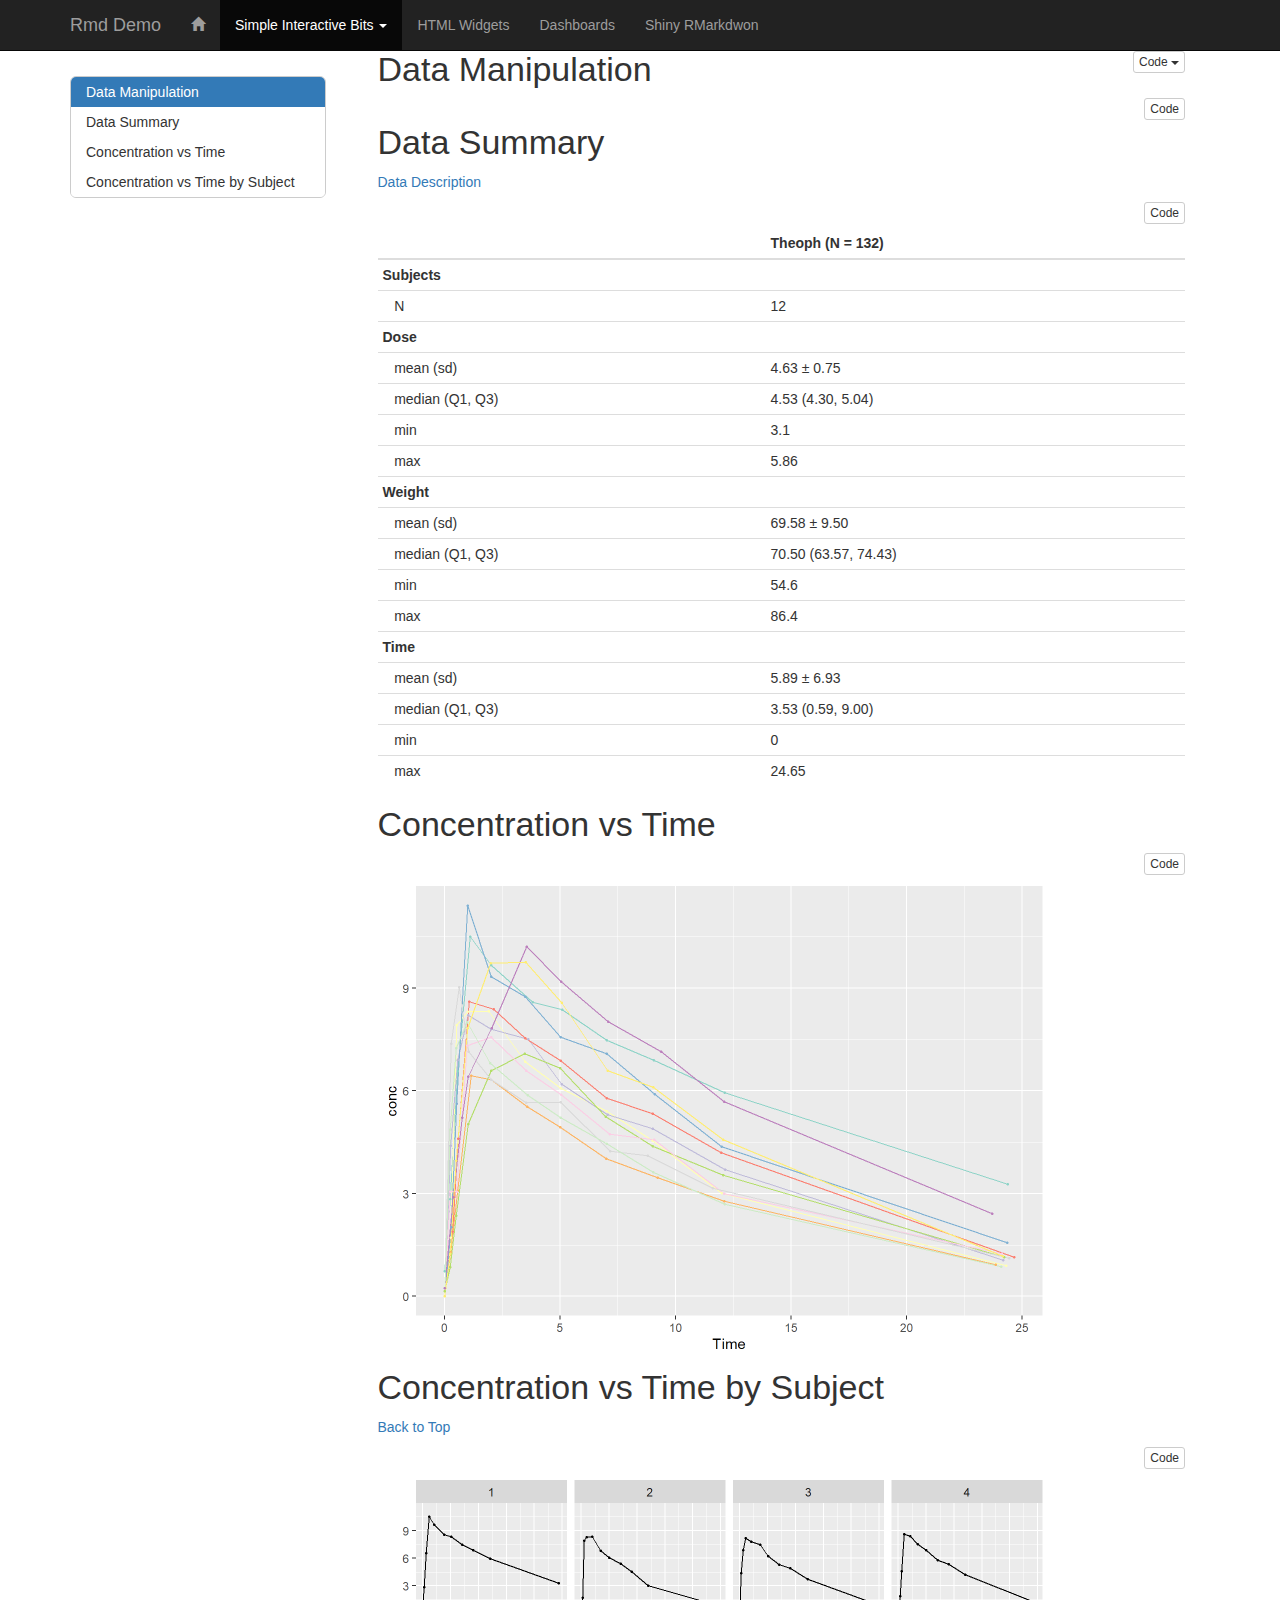
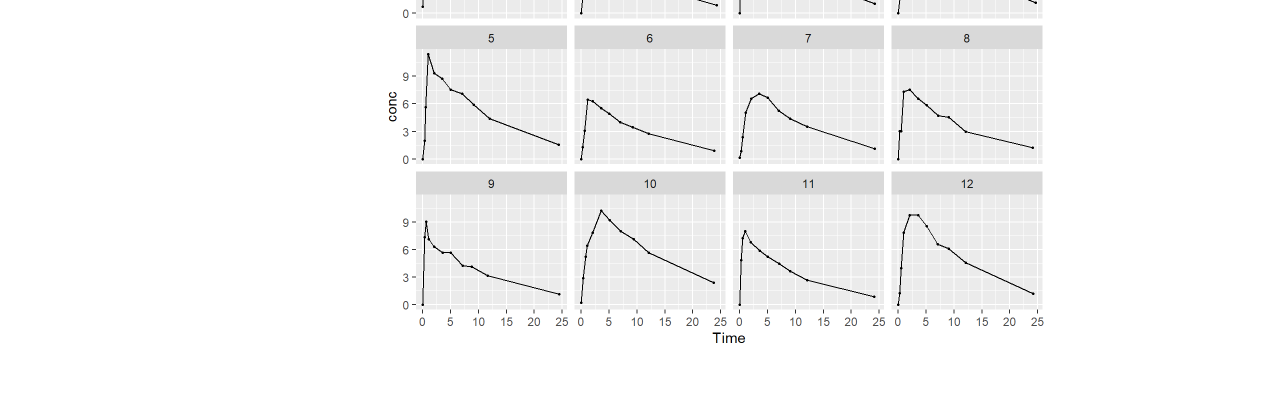
<file: 03_TOC.html>
<!DOCTYPE html>

<html xmlns="http://www.w3.org/1999/xhtml">

<head>

<meta charset="utf-8" />
<meta http-equiv="Content-Type" content="text/html; charset=utf-8" />
<meta name="generator" content="pandoc" />
<meta http-equiv="X-UA-Compatible" content="IE=EDGE" />




<title>03_TOC.utf8.md</title>

<script src="site_libs/jquery-1.11.3/jquery.min.js"></script>
<meta name="viewport" content="width=device-width, initial-scale=1" />
<link href="site_libs/bootstrap-3.3.5/css/bootstrap.min.css" rel="stylesheet" />
<script src="site_libs/bootstrap-3.3.5/js/bootstrap.min.js"></script>
<script src="site_libs/bootstrap-3.3.5/shim/html5shiv.min.js"></script>
<script src="site_libs/bootstrap-3.3.5/shim/respond.min.js"></script>
<script src="site_libs/jqueryui-1.11.4/jquery-ui.min.js"></script>
<link href="site_libs/tocify-1.9.1/jquery.tocify.css" rel="stylesheet" />
<script src="site_libs/tocify-1.9.1/jquery.tocify.js"></script>
<script src="site_libs/navigation-1.1/tabsets.js"></script>
<script src="site_libs/navigation-1.1/codefolding.js"></script>
<link href="site_libs/highlightjs-9.12.0/default.css" rel="stylesheet" />
<script src="site_libs/highlightjs-9.12.0/highlight.js"></script>

<style type="text/css">
  .visible-sm-block {padding-top: 120px;}
  .visible-md-block {padding-top: 60px;}
  .visible-lg-block {padding-top: 0px;}
  
</style>


<span class=visible-sm-block> </span>
<span class=visible-md-block> </span>
<span class=visible-lg-block> </span>

<style type="text/css">code{white-space: pre;}</style>
<style type="text/css">
  pre:not([class]) {
    background-color: white;
  }
</style>
<script type="text/javascript">
if (window.hljs) {
  hljs.configure({languages: []});
  hljs.initHighlightingOnLoad();
  if (document.readyState && document.readyState === "complete") {
    window.setTimeout(function() { hljs.initHighlighting(); }, 0);
  }
}
</script>



<style type="text/css">
h1 {
  font-size: 34px;
}
h1.title {
  font-size: 38px;
}
h2 {
  font-size: 30px;
}
h3 {
  font-size: 24px;
}
h4 {
  font-size: 18px;
}
h5 {
  font-size: 16px;
}
h6 {
  font-size: 12px;
}
.table th:not([align]) {
  text-align: left;
}
</style>




<style type = "text/css">
.main-container {
  max-width: 940px;
  margin-left: auto;
  margin-right: auto;
}
code {
  color: inherit;
  background-color: rgba(0, 0, 0, 0.04);
}
img {
  max-width:100%;
}
.tabbed-pane {
  padding-top: 12px;
}
.html-widget {
  margin-bottom: 20px;
}
button.code-folding-btn:focus {
  outline: none;
}
summary {
  display: list-item;
}
</style>


<style type="text/css">
/* padding for bootstrap navbar */
body {
  padding-top: 51px;
  padding-bottom: 40px;
}
/* offset scroll position for anchor links (for fixed navbar)  */
.section h1 {
  padding-top: 56px;
  margin-top: -56px;
}
.section h2 {
  padding-top: 56px;
  margin-top: -56px;
}
.section h3 {
  padding-top: 56px;
  margin-top: -56px;
}
.section h4 {
  padding-top: 56px;
  margin-top: -56px;
}
.section h5 {
  padding-top: 56px;
  margin-top: -56px;
}
.section h6 {
  padding-top: 56px;
  margin-top: -56px;
}
.dropdown-submenu {
  position: relative;
}
.dropdown-submenu>.dropdown-menu {
  top: 0;
  left: 100%;
  margin-top: -6px;
  margin-left: -1px;
  border-radius: 0 6px 6px 6px;
}
.dropdown-submenu:hover>.dropdown-menu {
  display: block;
}
.dropdown-submenu>a:after {
  display: block;
  content: " ";
  float: right;
  width: 0;
  height: 0;
  border-color: transparent;
  border-style: solid;
  border-width: 5px 0 5px 5px;
  border-left-color: #cccccc;
  margin-top: 5px;
  margin-right: -10px;
}
.dropdown-submenu:hover>a:after {
  border-left-color: #ffffff;
}
.dropdown-submenu.pull-left {
  float: none;
}
.dropdown-submenu.pull-left>.dropdown-menu {
  left: -100%;
  margin-left: 10px;
  border-radius: 6px 0 6px 6px;
}
</style>

<script>
// manage active state of menu based on current page
$(document).ready(function () {
  // active menu anchor
  href = window.location.pathname
  href = href.substr(href.lastIndexOf('/') + 1)
  if (href === "")
    href = "index.html";
  var menuAnchor = $('a[href="' + href + '"]');

  // mark it active
  menuAnchor.parent().addClass('active');

  // if it's got a parent navbar menu mark it active as well
  menuAnchor.closest('li.dropdown').addClass('active');
});
</script>

<!-- tabsets -->

<style type="text/css">
.tabset-dropdown > .nav-tabs {
  display: inline-table;
  max-height: 500px;
  min-height: 44px;
  overflow-y: auto;
  background: white;
  border: 1px solid #ddd;
  border-radius: 4px;
}

.tabset-dropdown > .nav-tabs > li.active:before {
  content: "";
  font-family: 'Glyphicons Halflings';
  display: inline-block;
  padding: 10px;
  border-right: 1px solid #ddd;
}

.tabset-dropdown > .nav-tabs.nav-tabs-open > li.active:before {
  content: "&#xe258;";
  border: none;
}

.tabset-dropdown > .nav-tabs.nav-tabs-open:before {
  content: "";
  font-family: 'Glyphicons Halflings';
  display: inline-block;
  padding: 10px;
  border-right: 1px solid #ddd;
}

.tabset-dropdown > .nav-tabs > li.active {
  display: block;
}

.tabset-dropdown > .nav-tabs > li > a,
.tabset-dropdown > .nav-tabs > li > a:focus,
.tabset-dropdown > .nav-tabs > li > a:hover {
  border: none;
  display: inline-block;
  border-radius: 4px;
}

.tabset-dropdown > .nav-tabs.nav-tabs-open > li {
  display: block;
  float: none;
}

.tabset-dropdown > .nav-tabs > li {
  display: none;
}
</style>

<!-- code folding -->
<style type="text/css">
.code-folding-btn { margin-bottom: 4px; }
</style>


<style type="text/css">

#TOC {
  margin: 25px 0px 20px 0px;
}
@media (max-width: 768px) {
#TOC {
  position: relative;
  width: 100%;
}
}


.toc-content {
  padding-left: 30px;
  padding-right: 40px;
}

div.main-container {
  max-width: 1200px;
}

div.tocify {
  width: 20%;
  max-width: 260px;
  max-height: 85%;
}

@media (min-width: 768px) and (max-width: 991px) {
  div.tocify {
    width: 25%;
  }
}

@media (max-width: 767px) {
  div.tocify {
    width: 100%;
    max-width: none;
  }
}

.tocify ul, .tocify li {
  line-height: 20px;
}

.tocify-subheader .tocify-item {
  font-size: 0.90em;
}

.tocify .list-group-item {
  border-radius: 0px;
}

.tocify-subheader {
  display: inline;
}
.tocify-subheader .tocify-item {
  font-size: 0.95em;
}

</style>



</head>

<body>


<div class="container-fluid main-container">


<!-- setup 3col/9col grid for toc_float and main content  -->
<div class="row-fluid">
<div class="col-xs-12 col-sm-4 col-md-3">
<div id="TOC" class="tocify">
</div>
</div>

<div class="toc-content col-xs-12 col-sm-8 col-md-9">




<div class="navbar navbar-inverse  navbar-fixed-top" role="navigation">
  <div class="container">
    <div class="navbar-header">
      <button type="button" class="navbar-toggle collapsed" data-toggle="collapse" data-target="#navbar">
        <span class="icon-bar"></span>
        <span class="icon-bar"></span>
        <span class="icon-bar"></span>
      </button>
      <a class="navbar-brand" href="index.html">Rmd Demo</a>
    </div>
    <div id="navbar" class="navbar-collapse collapse">
      <ul class="nav navbar-nav">
        <li>
  <a href="index.html">
    <span class="glyphicon glyphicon-home"></span>
     
  </a>
</li>
<li class="dropdown">
  <a href="#" class="dropdown-toggle" data-toggle="dropdown" role="button" aria-expanded="false">
    Simple Interactive Bits
     
    <span class="caret"></span>
  </a>
  <ul class="dropdown-menu" role="menu">
    <li>
      <a href="01_section_links.html">Links</a>
    </li>
    <li>
      <a href="02_code_hiding.html">Code Hiding</a>
    </li>
    <li>
      <a href="03_TOC.html">Table of Contents</a>
    </li>
    <li>
      <a href="04_tabs.html">Tabs</a>
    </li>
  </ul>
</li>
<li>
  <a href="05_Html_widgets.html">HTML Widgets</a>
</li>
<li>
  <a href="06_fdb1.html">Dashboards</a>
</li>
<li>
  <a href="https://rsconnect.roche.com/connect/#/apps/1151">Shiny RMarkdwon</a>
</li>
      </ul>
      <ul class="nav navbar-nav navbar-right">
        
      </ul>
    </div><!--/.nav-collapse -->
  </div><!--/.container -->
</div><!--/.navbar -->

<style type="text/css">
  .visible-sm-block {padding-top: 120px;}
  .visible-md-block {padding-top: 60px;}
  .visible-lg-block {padding-top: 0px;}
  .navbar-image {width: 150px;}
  .warning { 
      font-size: 200% ; 
      color: red; 
      padding-top: 200px;
    }
    }
  
  @media (min-width: 992px) and (max-width: 1200px){
    .navbar-image {width: 19%;}
    
    .section h1 {
  padding-top: 110px;
  margin-top: -110px;
  }

  .section h2 {
  padding-top: 110px;
  margin-top: -110px;
  }
  
    .section h3 {
  padding-top: 110px;
  margin-top: -110px;
  }
  }
  
  
  @media (min-width: 768px) and (max-width: 991px){

    .navbar-image {width: 19%;}
    
    .section h1 {
  padding-top: 160px;
  margin-top: -160px;
  }

  .section h2 {
  padding-top: 160px;
  margin-top: -160px;
  }
  
    .section h3 {
  padding-top: 160px;
  margin-top: -160px;
  }
  }
  
@media (max-width: 768px){
  .navbar-image {width: 19%;}

}
  

</style>


<!--[if IE]>
<p/>
<p/>
<p class="warning"> Dear Internet Explorer user: Please ensure compatibility view settings are turned OFF in order to view this website propertly. For best results, use Chrome. <br/>
<p/>
 <![endif]-->

<div class="fluid-row" id="header">

<div class="btn-group pull-right">
<button type="button" class="btn btn-default btn-xs dropdown-toggle" data-toggle="dropdown" aria-haspopup="true" aria-expanded="false"><span>Code</span> <span class="caret"></span></button>
<ul class="dropdown-menu" style="min-width: 50px;">
<li><a id="rmd-show-all-code" href="#">Show All Code</a></li>
<li><a id="rmd-hide-all-code" href="#">Hide All Code</a></li>
</ul>
</div>




</div>


<div id="section1" class="section level1">
<h1>Data Manipulation</h1>
<pre class="r"><code>Theoph&lt;-Theoph %&gt;% 
  mutate(Subject=factor(Subject,levels=c(&quot;1&quot;,&quot;2&quot;,&quot;3&quot;,&quot;4&quot;,&quot;5&quot;,&quot;6&quot;,&quot;7&quot;,&quot;8&quot;,&quot;9&quot;,&quot;10&quot;,&quot;11&quot;,&quot;12&quot;)))
data.t0&lt;-Theoph %&gt;% filter(Time==0)</code></pre>
</div>
<div id="data-summary" class="section level1">
<h1>Data Summary</h1>
<p><a href="https://www.rdocumentation.org/packages/datasets/versions/3.6.1/topics/Theoph">Data Description</a></p>
<pre class="r"><code>Theoph.unique&lt;-distinct(Theoph,Subject,.keep_all=T)

sum_stats&lt;-
  list(
    &quot;Subjects&quot; =
      list(
        &quot;N&quot; = ~length(unique(Subject))
      ),
    &quot;Dose&quot;=
      list(
        &quot;mean (sd)&quot; = ~qwraps2::mean_sd(Theoph.unique$Dose, na_rm = TRUE),
        &quot;median (Q1, Q3)&quot; = ~qwraps2::median_iqr(Theoph.unique$Dose, na_rm = TRUE),
        &quot;min&quot; = ~min(Theoph.unique$Dose, na.rm = TRUE),
        &quot;max&quot; = ~max(Theoph.unique$Dose, na.rm = TRUE)
      ),
    &quot;Weight&quot;=
      list(
        &quot;mean (sd)&quot; = ~qwraps2::mean_sd(Theoph.unique$Wt, na_rm = TRUE),
        &quot;median (Q1, Q3)&quot; = ~qwraps2::median_iqr(Theoph.unique$Wt, na_rm = TRUE),
        &quot;min&quot; = ~min(Theoph.unique$Wt, na.rm = TRUE),
        &quot;max&quot; = ~max(Theoph.unique$Wt, na.rm = TRUE)
      ),
    &quot;Time&quot;=
      list(
        &quot;mean (sd)&quot; = ~qwraps2::mean_sd(Time, na_rm = TRUE),
        &quot;median (Q1, Q3)&quot; = ~qwraps2::median_iqr(Time, na_rm = TRUE),
        &quot;min&quot; = ~min(Time, na.rm = TRUE),
        &quot;max&quot; = ~max(Time, na.rm = TRUE)
      )
  )

options(qwraps2_markup = &quot;markdown&quot;)
summary_table(Theoph,sum_stats)</code></pre>
<table>
<thead>
<tr class="header">
<th align="left"></th>
<th align="left">Theoph (N = 132)</th>
</tr>
</thead>
<tbody>
<tr class="odd">
<td align="left"><strong>Subjects</strong></td>
<td align="left">  </td>
</tr>
<tr class="even">
<td align="left">   N</td>
<td align="left">12</td>
</tr>
<tr class="odd">
<td align="left"><strong>Dose</strong></td>
<td align="left">  </td>
</tr>
<tr class="even">
<td align="left">   mean (sd)</td>
<td align="left">4.63 ± 0.75</td>
</tr>
<tr class="odd">
<td align="left">   median (Q1, Q3)</td>
<td align="left">4.53 (4.30, 5.04)</td>
</tr>
<tr class="even">
<td align="left">   min</td>
<td align="left">3.1</td>
</tr>
<tr class="odd">
<td align="left">   max</td>
<td align="left">5.86</td>
</tr>
<tr class="even">
<td align="left"><strong>Weight</strong></td>
<td align="left">  </td>
</tr>
<tr class="odd">
<td align="left">   mean (sd)</td>
<td align="left">69.58 ± 9.50</td>
</tr>
<tr class="even">
<td align="left">   median (Q1, Q3)</td>
<td align="left">70.50 (63.57, 74.43)</td>
</tr>
<tr class="odd">
<td align="left">   min</td>
<td align="left">54.6</td>
</tr>
<tr class="even">
<td align="left">   max</td>
<td align="left">86.4</td>
</tr>
<tr class="odd">
<td align="left"><strong>Time</strong></td>
<td align="left">  </td>
</tr>
<tr class="even">
<td align="left">   mean (sd)</td>
<td align="left">5.89 ± 6.93</td>
</tr>
<tr class="odd">
<td align="left">   median (Q1, Q3)</td>
<td align="left">3.53 (0.59, 9.00)</td>
</tr>
<tr class="even">
<td align="left">   min</td>
<td align="left">0</td>
</tr>
<tr class="odd">
<td align="left">   max</td>
<td align="left">24.65</td>
</tr>
</tbody>
</table>
</div>
<div id="concentration-vs-time" class="section level1">
<h1>Concentration vs Time</h1>
<pre class="r"><code>plot1&lt;-ggplot(Theoph,aes(x=Time,y=conc,group=Subject,colour=Subject))+
  geom_line(size=.5)+
  geom_point(size=.5)+
  theme(legend.position = &quot;none&quot;)+scale_color_brewer(palette = &quot;Set3&quot;)
plot1</code></pre>
<p><img src="03_TOC_files/figure-html/unnamed-chunk-3-1.png" width="672" /></p>
</div>
<div id="concentration-vs-time-by-subject" class="section level1">
<h1>Concentration vs Time by Subject</h1>
<p><a href="#section1">Back to Top</a></p>
<pre class="r"><code>plot1&lt;-ggplot(Theoph,aes(x=Time,y=conc))+
  geom_line(size=.5)+
  geom_point(size=.5)+
  theme(legend.position = &quot;none&quot;) +
  facet_wrap(~ Subject,nrow=3)+scale_color_brewer(palette = &quot;Set3&quot;)
plot1</code></pre>
<p><img src="03_TOC_files/figure-html/unnamed-chunk-4-1.png" width="672" /></p>
</div>



</div>
</div>

</div>

<script>

// add bootstrap table styles to pandoc tables
function bootstrapStylePandocTables() {
  $('tr.header').parent('thead').parent('table').addClass('table table-condensed');
}
$(document).ready(function () {
  bootstrapStylePandocTables();
});


</script>

<!-- tabsets -->

<script>
$(document).ready(function () {
  window.buildTabsets("TOC");
});

$(document).ready(function () {
  $('.tabset-dropdown > .nav-tabs > li').click(function () {
    $(this).parent().toggleClass('nav-tabs-open')
  });
});
</script>

<!-- code folding -->
<script>
$(document).ready(function () {
  window.initializeCodeFolding("hide" === "show");
});
</script>

<script>
$(document).ready(function ()  {

    // move toc-ignore selectors from section div to header
    $('div.section.toc-ignore')
        .removeClass('toc-ignore')
        .children('h1,h2,h3,h4,h5').addClass('toc-ignore');

    // establish options
    var options = {
      selectors: "h1,h2,h3",
      theme: "bootstrap3",
      context: '.toc-content',
      hashGenerator: function (text) {
        return text.replace(/[.\\/?&!#<>]/g, '').replace(/\s/g, '_').toLowerCase();
      },
      ignoreSelector: ".toc-ignore",
      scrollTo: 0
    };
    options.showAndHide = false;
    options.smoothScroll = true;

    // tocify
    var toc = $("#TOC").tocify(options).data("toc-tocify");
});
</script>

<!-- dynamically load mathjax for compatibility with self-contained -->
<script>
  (function () {
    var script = document.createElement("script");
    script.type = "text/javascript";
    script.src  = "https://mathjax.rstudio.com/latest/MathJax.js?config=TeX-AMS-MML_HTMLorMML";
    document.getElementsByTagName("head")[0].appendChild(script);
  })();
</script>

</body>
</html>
</file>
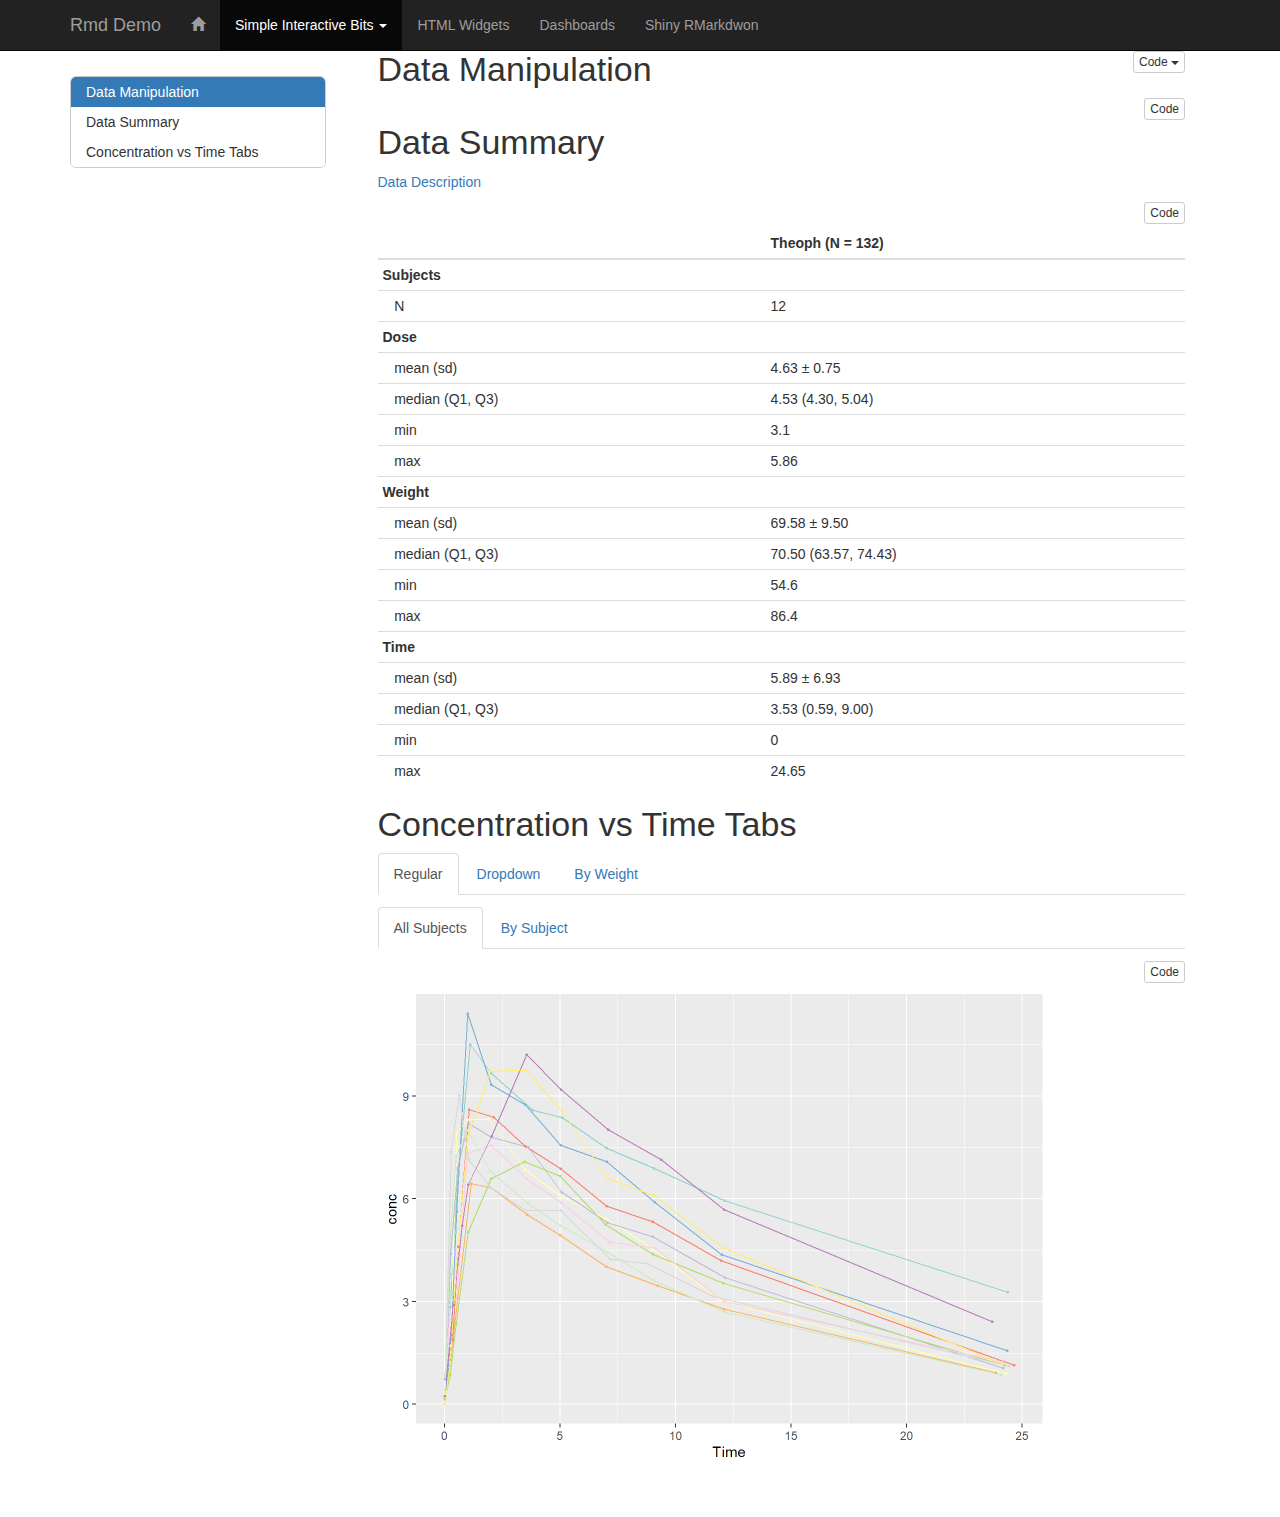
<file: 04_tabs.html>
<!DOCTYPE html>

<html xmlns="http://www.w3.org/1999/xhtml">

<head>

<meta charset="utf-8" />
<meta http-equiv="Content-Type" content="text/html; charset=utf-8" />
<meta name="generator" content="pandoc" />
<meta http-equiv="X-UA-Compatible" content="IE=EDGE" />




<title>04_tabs.utf8.md</title>

<script src="site_libs/jquery-1.11.3/jquery.min.js"></script>
<meta name="viewport" content="width=device-width, initial-scale=1" />
<link href="site_libs/bootstrap-3.3.5/css/bootstrap.min.css" rel="stylesheet" />
<script src="site_libs/bootstrap-3.3.5/js/bootstrap.min.js"></script>
<script src="site_libs/bootstrap-3.3.5/shim/html5shiv.min.js"></script>
<script src="site_libs/bootstrap-3.3.5/shim/respond.min.js"></script>
<script src="site_libs/jqueryui-1.11.4/jquery-ui.min.js"></script>
<link href="site_libs/tocify-1.9.1/jquery.tocify.css" rel="stylesheet" />
<script src="site_libs/tocify-1.9.1/jquery.tocify.js"></script>
<script src="site_libs/navigation-1.1/tabsets.js"></script>
<script src="site_libs/navigation-1.1/codefolding.js"></script>
<link href="site_libs/highlightjs-9.12.0/default.css" rel="stylesheet" />
<script src="site_libs/highlightjs-9.12.0/highlight.js"></script>

<style type="text/css">
  .visible-sm-block {padding-top: 120px;}
  .visible-md-block {padding-top: 60px;}
  .visible-lg-block {padding-top: 0px;}
  
</style>


<span class=visible-sm-block> </span>
<span class=visible-md-block> </span>
<span class=visible-lg-block> </span>

<style type="text/css">code{white-space: pre;}</style>
<style type="text/css">
  pre:not([class]) {
    background-color: white;
  }
</style>
<script type="text/javascript">
if (window.hljs) {
  hljs.configure({languages: []});
  hljs.initHighlightingOnLoad();
  if (document.readyState && document.readyState === "complete") {
    window.setTimeout(function() { hljs.initHighlighting(); }, 0);
  }
}
</script>



<style type="text/css">
h1 {
  font-size: 34px;
}
h1.title {
  font-size: 38px;
}
h2 {
  font-size: 30px;
}
h3 {
  font-size: 24px;
}
h4 {
  font-size: 18px;
}
h5 {
  font-size: 16px;
}
h6 {
  font-size: 12px;
}
.table th:not([align]) {
  text-align: left;
}
</style>




<style type = "text/css">
.main-container {
  max-width: 940px;
  margin-left: auto;
  margin-right: auto;
}
code {
  color: inherit;
  background-color: rgba(0, 0, 0, 0.04);
}
img {
  max-width:100%;
}
.tabbed-pane {
  padding-top: 12px;
}
.html-widget {
  margin-bottom: 20px;
}
button.code-folding-btn:focus {
  outline: none;
}
summary {
  display: list-item;
}
</style>


<style type="text/css">
/* padding for bootstrap navbar */
body {
  padding-top: 51px;
  padding-bottom: 40px;
}
/* offset scroll position for anchor links (for fixed navbar)  */
.section h1 {
  padding-top: 56px;
  margin-top: -56px;
}
.section h2 {
  padding-top: 56px;
  margin-top: -56px;
}
.section h3 {
  padding-top: 56px;
  margin-top: -56px;
}
.section h4 {
  padding-top: 56px;
  margin-top: -56px;
}
.section h5 {
  padding-top: 56px;
  margin-top: -56px;
}
.section h6 {
  padding-top: 56px;
  margin-top: -56px;
}
.dropdown-submenu {
  position: relative;
}
.dropdown-submenu>.dropdown-menu {
  top: 0;
  left: 100%;
  margin-top: -6px;
  margin-left: -1px;
  border-radius: 0 6px 6px 6px;
}
.dropdown-submenu:hover>.dropdown-menu {
  display: block;
}
.dropdown-submenu>a:after {
  display: block;
  content: " ";
  float: right;
  width: 0;
  height: 0;
  border-color: transparent;
  border-style: solid;
  border-width: 5px 0 5px 5px;
  border-left-color: #cccccc;
  margin-top: 5px;
  margin-right: -10px;
}
.dropdown-submenu:hover>a:after {
  border-left-color: #ffffff;
}
.dropdown-submenu.pull-left {
  float: none;
}
.dropdown-submenu.pull-left>.dropdown-menu {
  left: -100%;
  margin-left: 10px;
  border-radius: 6px 0 6px 6px;
}
</style>

<script>
// manage active state of menu based on current page
$(document).ready(function () {
  // active menu anchor
  href = window.location.pathname
  href = href.substr(href.lastIndexOf('/') + 1)
  if (href === "")
    href = "index.html";
  var menuAnchor = $('a[href="' + href + '"]');

  // mark it active
  menuAnchor.parent().addClass('active');

  // if it's got a parent navbar menu mark it active as well
  menuAnchor.closest('li.dropdown').addClass('active');
});
</script>

<!-- tabsets -->

<style type="text/css">
.tabset-dropdown > .nav-tabs {
  display: inline-table;
  max-height: 500px;
  min-height: 44px;
  overflow-y: auto;
  background: white;
  border: 1px solid #ddd;
  border-radius: 4px;
}

.tabset-dropdown > .nav-tabs > li.active:before {
  content: "";
  font-family: 'Glyphicons Halflings';
  display: inline-block;
  padding: 10px;
  border-right: 1px solid #ddd;
}

.tabset-dropdown > .nav-tabs.nav-tabs-open > li.active:before {
  content: "&#xe258;";
  border: none;
}

.tabset-dropdown > .nav-tabs.nav-tabs-open:before {
  content: "";
  font-family: 'Glyphicons Halflings';
  display: inline-block;
  padding: 10px;
  border-right: 1px solid #ddd;
}

.tabset-dropdown > .nav-tabs > li.active {
  display: block;
}

.tabset-dropdown > .nav-tabs > li > a,
.tabset-dropdown > .nav-tabs > li > a:focus,
.tabset-dropdown > .nav-tabs > li > a:hover {
  border: none;
  display: inline-block;
  border-radius: 4px;
}

.tabset-dropdown > .nav-tabs.nav-tabs-open > li {
  display: block;
  float: none;
}

.tabset-dropdown > .nav-tabs > li {
  display: none;
}
</style>

<!-- code folding -->
<style type="text/css">
.code-folding-btn { margin-bottom: 4px; }
</style>


<style type="text/css">

#TOC {
  margin: 25px 0px 20px 0px;
}
@media (max-width: 768px) {
#TOC {
  position: relative;
  width: 100%;
}
}


.toc-content {
  padding-left: 30px;
  padding-right: 40px;
}

div.main-container {
  max-width: 1200px;
}

div.tocify {
  width: 20%;
  max-width: 260px;
  max-height: 85%;
}

@media (min-width: 768px) and (max-width: 991px) {
  div.tocify {
    width: 25%;
  }
}

@media (max-width: 767px) {
  div.tocify {
    width: 100%;
    max-width: none;
  }
}

.tocify ul, .tocify li {
  line-height: 20px;
}

.tocify-subheader .tocify-item {
  font-size: 0.90em;
}

.tocify .list-group-item {
  border-radius: 0px;
}

.tocify-subheader {
  display: inline;
}
.tocify-subheader .tocify-item {
  font-size: 0.95em;
}

</style>



</head>

<body>


<div class="container-fluid main-container">


<!-- setup 3col/9col grid for toc_float and main content  -->
<div class="row-fluid">
<div class="col-xs-12 col-sm-4 col-md-3">
<div id="TOC" class="tocify">
</div>
</div>

<div class="toc-content col-xs-12 col-sm-8 col-md-9">




<div class="navbar navbar-inverse  navbar-fixed-top" role="navigation">
  <div class="container">
    <div class="navbar-header">
      <button type="button" class="navbar-toggle collapsed" data-toggle="collapse" data-target="#navbar">
        <span class="icon-bar"></span>
        <span class="icon-bar"></span>
        <span class="icon-bar"></span>
      </button>
      <a class="navbar-brand" href="index.html">Rmd Demo</a>
    </div>
    <div id="navbar" class="navbar-collapse collapse">
      <ul class="nav navbar-nav">
        <li>
  <a href="index.html">
    <span class="glyphicon glyphicon-home"></span>
     
  </a>
</li>
<li class="dropdown">
  <a href="#" class="dropdown-toggle" data-toggle="dropdown" role="button" aria-expanded="false">
    Simple Interactive Bits
     
    <span class="caret"></span>
  </a>
  <ul class="dropdown-menu" role="menu">
    <li>
      <a href="01_section_links.html">Links</a>
    </li>
    <li>
      <a href="02_code_hiding.html">Code Hiding</a>
    </li>
    <li>
      <a href="03_TOC.html">Table of Contents</a>
    </li>
    <li>
      <a href="04_tabs.html">Tabs</a>
    </li>
  </ul>
</li>
<li>
  <a href="05_Html_widgets.html">HTML Widgets</a>
</li>
<li>
  <a href="06_fdb1.html">Dashboards</a>
</li>
<li>
  <a href="https://rsconnect.roche.com/connect/#/apps/1151">Shiny RMarkdwon</a>
</li>
      </ul>
      <ul class="nav navbar-nav navbar-right">
        
      </ul>
    </div><!--/.nav-collapse -->
  </div><!--/.container -->
</div><!--/.navbar -->

<style type="text/css">
  .visible-sm-block {padding-top: 120px;}
  .visible-md-block {padding-top: 60px;}
  .visible-lg-block {padding-top: 0px;}
  .navbar-image {width: 150px;}
  .warning { 
      font-size: 200% ; 
      color: red; 
      padding-top: 200px;
    }
    }
  
  @media (min-width: 992px) and (max-width: 1200px){
    .navbar-image {width: 19%;}
    
    .section h1 {
  padding-top: 110px;
  margin-top: -110px;
  }

  .section h2 {
  padding-top: 110px;
  margin-top: -110px;
  }
  
    .section h3 {
  padding-top: 110px;
  margin-top: -110px;
  }
  }
  
  
  @media (min-width: 768px) and (max-width: 991px){

    .navbar-image {width: 19%;}
    
    .section h1 {
  padding-top: 160px;
  margin-top: -160px;
  }

  .section h2 {
  padding-top: 160px;
  margin-top: -160px;
  }
  
    .section h3 {
  padding-top: 160px;
  margin-top: -160px;
  }
  }
  
@media (max-width: 768px){
  .navbar-image {width: 19%;}

}
  

</style>


<!--[if IE]>
<p/>
<p/>
<p class="warning"> Dear Internet Explorer user: Please ensure compatibility view settings are turned OFF in order to view this website propertly. For best results, use Chrome. <br/>
<p/>
 <![endif]-->

<div class="fluid-row" id="header">

<div class="btn-group pull-right">
<button type="button" class="btn btn-default btn-xs dropdown-toggle" data-toggle="dropdown" aria-haspopup="true" aria-expanded="false"><span>Code</span> <span class="caret"></span></button>
<ul class="dropdown-menu" style="min-width: 50px;">
<li><a id="rmd-show-all-code" href="#">Show All Code</a></li>
<li><a id="rmd-hide-all-code" href="#">Hide All Code</a></li>
</ul>
</div>




</div>


<div id="data-manipulation" class="section level1">
<h1>Data Manipulation</h1>
<pre class="r"><code>Theoph&lt;-Theoph %&gt;% 
  mutate(Subject=factor(Subject,levels=c(&quot;1&quot;,&quot;2&quot;,&quot;3&quot;,&quot;4&quot;,&quot;5&quot;,&quot;6&quot;,&quot;7&quot;,&quot;8&quot;,&quot;9&quot;,&quot;10&quot;,&quot;11&quot;,&quot;12&quot;)))
data.t0&lt;-Theoph %&gt;% filter(Time==0) %&gt;% 
  mutate(Dose2=Dose*Wt)</code></pre>
</div>
<div id="data-summary" class="section level1">
<h1>Data Summary</h1>
<p><a href="https://www.rdocumentation.org/packages/datasets/versions/3.6.1/topics/Theoph">Data Description</a></p>
<pre class="r"><code>Theoph.unique&lt;-distinct(Theoph,Subject,.keep_all=T)

sum_stats&lt;-
  list(
    &quot;Subjects&quot; =
      list(
        &quot;N&quot; = ~length(unique(Subject))
      ),
    &quot;Dose&quot;=
      list(
        &quot;mean (sd)&quot; = ~qwraps2::mean_sd(Theoph.unique$Dose, na_rm = TRUE),
        &quot;median (Q1, Q3)&quot; = ~qwraps2::median_iqr(Theoph.unique$Dose, na_rm = TRUE),
        &quot;min&quot; = ~min(Theoph.unique$Dose, na.rm = TRUE),
        &quot;max&quot; = ~max(Theoph.unique$Dose, na.rm = TRUE)
      ),
    &quot;Weight&quot;=
      list(
        &quot;mean (sd)&quot; = ~qwraps2::mean_sd(Theoph.unique$Wt, na_rm = TRUE),
        &quot;median (Q1, Q3)&quot; = ~qwraps2::median_iqr(Theoph.unique$Wt, na_rm = TRUE),
        &quot;min&quot; = ~min(Theoph.unique$Wt, na.rm = TRUE),
        &quot;max&quot; = ~max(Theoph.unique$Wt, na.rm = TRUE)
      ),
    &quot;Time&quot;=
      list(
        &quot;mean (sd)&quot; = ~qwraps2::mean_sd(Time, na_rm = TRUE),
        &quot;median (Q1, Q3)&quot; = ~qwraps2::median_iqr(Time, na_rm = TRUE),
        &quot;min&quot; = ~min(Time, na.rm = TRUE),
        &quot;max&quot; = ~max(Time, na.rm = TRUE)
      )
  )

options(qwraps2_markup = &quot;markdown&quot;)
summary_table(Theoph,sum_stats)</code></pre>
<table>
<thead>
<tr class="header">
<th align="left"></th>
<th align="left">Theoph (N = 132)</th>
</tr>
</thead>
<tbody>
<tr class="odd">
<td align="left"><strong>Subjects</strong></td>
<td align="left">  </td>
</tr>
<tr class="even">
<td align="left">   N</td>
<td align="left">12</td>
</tr>
<tr class="odd">
<td align="left"><strong>Dose</strong></td>
<td align="left">  </td>
</tr>
<tr class="even">
<td align="left">   mean (sd)</td>
<td align="left">4.63 ± 0.75</td>
</tr>
<tr class="odd">
<td align="left">   median (Q1, Q3)</td>
<td align="left">4.53 (4.30, 5.04)</td>
</tr>
<tr class="even">
<td align="left">   min</td>
<td align="left">3.1</td>
</tr>
<tr class="odd">
<td align="left">   max</td>
<td align="left">5.86</td>
</tr>
<tr class="even">
<td align="left"><strong>Weight</strong></td>
<td align="left">  </td>
</tr>
<tr class="odd">
<td align="left">   mean (sd)</td>
<td align="left">69.58 ± 9.50</td>
</tr>
<tr class="even">
<td align="left">   median (Q1, Q3)</td>
<td align="left">70.50 (63.57, 74.43)</td>
</tr>
<tr class="odd">
<td align="left">   min</td>
<td align="left">54.6</td>
</tr>
<tr class="even">
<td align="left">   max</td>
<td align="left">86.4</td>
</tr>
<tr class="odd">
<td align="left"><strong>Time</strong></td>
<td align="left">  </td>
</tr>
<tr class="even">
<td align="left">   mean (sd)</td>
<td align="left">5.89 ± 6.93</td>
</tr>
<tr class="odd">
<td align="left">   median (Q1, Q3)</td>
<td align="left">3.53 (0.59, 9.00)</td>
</tr>
<tr class="even">
<td align="left">   min</td>
<td align="left">0</td>
</tr>
<tr class="odd">
<td align="left">   max</td>
<td align="left">24.65</td>
</tr>
</tbody>
</table>
</div>
<div id="concentration-vs-time-tabs" class="section level1 tabset">
<h1>Concentration vs Time Tabs</h1>
<div id="regular" class="section level2 tabset">
<h2>Regular</h2>
<div id="all-subjects" class="section level3">
<h3>All Subjects</h3>
<pre class="r"><code>plot1&lt;-ggplot(Theoph,aes(x=Time,y=conc,group=Subject,colour=Subject))+
  geom_line(size=.5)+
  geom_point(size=.5)+
  theme(legend.position = &quot;none&quot;)+scale_color_brewer(palette = &quot;Set3&quot;)
plot1</code></pre>
<p><img src="04_tabs_files/figure-html/unnamed-chunk-3-1.png" width="672" /></p>
</div>
<div id="by-subject" class="section level3">
<h3>By Subject</h3>
<pre class="r"><code>plot1&lt;-ggplot(Theoph,aes(x=Time,y=conc))+
  geom_line(size=.5)+
  geom_point(size=.5)+
  theme(legend.position = &quot;none&quot;) +
  facet_wrap(~ Subject,nrow=3)+scale_color_brewer(palette = &quot;Set3&quot;)
plot1</code></pre>
<p><img src="04_tabs_files/figure-html/unnamed-chunk-4-1.png" width="672" /></p>
</div>
</div>
<div id="dropdown" class="section level2 tabset tabset-dropdown">
<h2>Dropdown</h2>
<div id="all-subjects-1" class="section level3">
<h3>All Subjects</h3>
<pre class="r"><code>plot1&lt;-ggplot(Theoph,aes(x=Time,y=conc,group=Subject,colour=Subject))+
  geom_line(size=.5)+
  geom_point(size=.5)+
  theme(legend.position = &quot;none&quot;)+scale_color_brewer(palette = &quot;Set3&quot;)
plot1</code></pre>
<p><img src="04_tabs_files/figure-html/unnamed-chunk-5-1.png" width="672" /></p>
</div>
<div id="by-subject-1" class="section level3">
<h3>By Subject</h3>
<pre class="r"><code>plot1&lt;-ggplot(Theoph,aes(x=Time,y=conc))+
  geom_line(size=.5)+
  geom_point(size=.5)+
  theme(legend.position = &quot;none&quot;) +
  facet_wrap(~ Subject,nrow=3)+scale_color_brewer(palette = &quot;Set3&quot;)
plot1</code></pre>
<p><img src="04_tabs_files/figure-html/unnamed-chunk-6-1.png" width="672" /></p>
</div>
</div>
<div id="by-weight" class="section level2 tabset">
<h2>By Weight</h2>
<div id="not-overweight" class="section level3 tabset">
<h3>Not Overweight</h3>
<div id="all-subjects-2" class="section level4">
<h4>All Subjects</h4>
<pre class="r"><code>plot1&lt;-ggplot(Theoph %&gt;% filter(Wt&lt;72) ,aes(x=Time,y=conc,group=Subject,colour=Subject))+
  geom_line(size=.5)+
  geom_point(size=.5)+
  theme(legend.position = &quot;none&quot;)+scale_color_brewer(palette = &quot;Set3&quot;)
plot1</code></pre>
<p><img src="04_tabs_files/figure-html/unnamed-chunk-7-1.png" width="672" /></p>
</div>
<div id="by-subjects" class="section level4">
<h4>By Subjects</h4>
<pre class="r"><code>plot1&lt;-ggplot(Theoph %&gt;% filter(Wt&lt;72),
              aes(x=Time,y=conc))+
  geom_line(size=.5)+
  geom_point(size=.5)+
  theme(legend.position = &quot;none&quot;) +
  facet_wrap(~ Subject,nrow=3)+scale_color_brewer(palette = &quot;Set3&quot;)
plot1</code></pre>
<p><img src="04_tabs_files/figure-html/unnamed-chunk-8-1.png" width="672" /></p>
</div>
</div>
<div id="overweight" class="section level3 tabset tabset-dropdown">
<h3>Overweight</h3>
<div id="all-subjects-3" class="section level4">
<h4>All Subjects</h4>
<pre class="r"><code>plot1&lt;-ggplot(Theoph %&gt;% filter(Wt&gt;=72),
              aes(x=Time,y=conc,group=Subject,colour=Subject))+
  geom_line(size=.5)+
  geom_point(size=.5)+
  theme(legend.position = &quot;none&quot;)+scale_color_brewer(palette = &quot;Set3&quot;)
plot1</code></pre>
<p><img src="04_tabs_files/figure-html/unnamed-chunk-9-1.png" width="672" /></p>
</div>
<div id="by-subjects-1" class="section level4">
<h4>By Subjects</h4>
<pre class="r"><code>plot1&lt;-ggplot(Theoph %&gt;% filter(Wt&gt;=72),
              aes(x=Time,y=conc))+
  geom_line(size=.5)+
  geom_point(size=.5)+
  theme(legend.position = &quot;none&quot;) +
  facet_wrap(~ Subject,ncol=4)+scale_color_brewer(palette = &quot;Set3&quot;)
plot1</code></pre>
<p><img src="04_tabs_files/figure-html/unnamed-chunk-10-1.png" width="672" /></p>
</div>
</div>
</div>
</div>



</div>
</div>

</div>

<script>

// add bootstrap table styles to pandoc tables
function bootstrapStylePandocTables() {
  $('tr.header').parent('thead').parent('table').addClass('table table-condensed');
}
$(document).ready(function () {
  bootstrapStylePandocTables();
});


</script>

<!-- tabsets -->

<script>
$(document).ready(function () {
  window.buildTabsets("TOC");
});

$(document).ready(function () {
  $('.tabset-dropdown > .nav-tabs > li').click(function () {
    $(this).parent().toggleClass('nav-tabs-open')
  });
});
</script>

<!-- code folding -->
<script>
$(document).ready(function () {
  window.initializeCodeFolding("hide" === "show");
});
</script>

<script>
$(document).ready(function ()  {

    // move toc-ignore selectors from section div to header
    $('div.section.toc-ignore')
        .removeClass('toc-ignore')
        .children('h1,h2,h3,h4,h5').addClass('toc-ignore');

    // establish options
    var options = {
      selectors: "h1,h2,h3",
      theme: "bootstrap3",
      context: '.toc-content',
      hashGenerator: function (text) {
        return text.replace(/[.\\/?&!#<>]/g, '').replace(/\s/g, '_').toLowerCase();
      },
      ignoreSelector: ".toc-ignore",
      scrollTo: 0
    };
    options.showAndHide = false;
    options.smoothScroll = true;

    // tocify
    var toc = $("#TOC").tocify(options).data("toc-tocify");
});
</script>

<!-- dynamically load mathjax for compatibility with self-contained -->
<script>
  (function () {
    var script = document.createElement("script");
    script.type = "text/javascript";
    script.src  = "https://mathjax.rstudio.com/latest/MathJax.js?config=TeX-AMS-MML_HTMLorMML";
    document.getElementsByTagName("head")[0].appendChild(script);
  })();
</script>

</body>
</html>
</file>
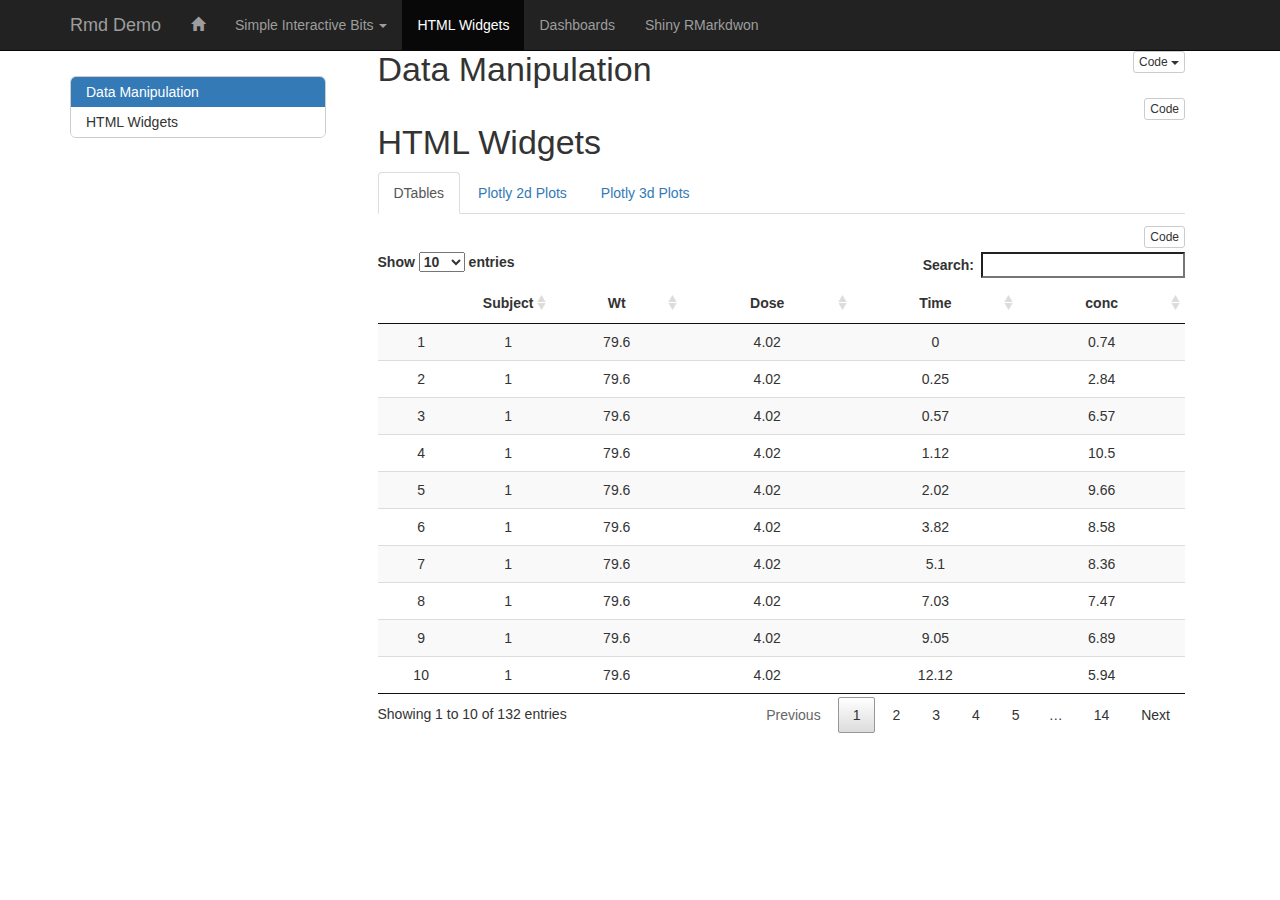
<file: 05_Html_widgets.html>
<!DOCTYPE html>

<html xmlns="http://www.w3.org/1999/xhtml">

<head>

<meta charset="utf-8" />
<meta http-equiv="Content-Type" content="text/html; charset=utf-8" />
<meta name="generator" content="pandoc" />
<meta http-equiv="X-UA-Compatible" content="IE=EDGE" />




<title>05_Html_widgets.utf8.md</title>

<script src="site_libs/jquery-1.12.4/jquery.min.js"></script>
<meta name="viewport" content="width=device-width, initial-scale=1" />
<link href="site_libs/bootstrap-3.3.5/css/bootstrap.min.css" rel="stylesheet" />
<script src="site_libs/bootstrap-3.3.5/js/bootstrap.min.js"></script>
<script src="site_libs/bootstrap-3.3.5/shim/html5shiv.min.js"></script>
<script src="site_libs/bootstrap-3.3.5/shim/respond.min.js"></script>
<script src="site_libs/jqueryui-1.11.4/jquery-ui.min.js"></script>
<link href="site_libs/tocify-1.9.1/jquery.tocify.css" rel="stylesheet" />
<script src="site_libs/tocify-1.9.1/jquery.tocify.js"></script>
<script src="site_libs/navigation-1.1/tabsets.js"></script>
<script src="site_libs/navigation-1.1/codefolding.js"></script>
<link href="site_libs/highlightjs-9.12.0/default.css" rel="stylesheet" />
<script src="site_libs/highlightjs-9.12.0/highlight.js"></script>
<script src="site_libs/htmlwidgets-1.3/htmlwidgets.js"></script>
<link href="site_libs/datatables-css-0.0.0/datatables-crosstalk.css" rel="stylesheet" />
<script src="site_libs/datatables-binding-0.9/datatables.js"></script>
<link href="site_libs/dt-core-1.10.19/css/jquery.dataTables.min.css" rel="stylesheet" />
<link href="site_libs/dt-core-1.10.19/css/jquery.dataTables.extra.css" rel="stylesheet" />
<script src="site_libs/dt-core-1.10.19/js/jquery.dataTables.min.js"></script>
<link href="site_libs/crosstalk-1.0.0/css/crosstalk.css" rel="stylesheet" />
<script src="site_libs/crosstalk-1.0.0/js/crosstalk.min.js"></script>
<script src="site_libs/plotly-binding-4.9.1/plotly.js"></script>
<script src="site_libs/typedarray-0.1/typedarray.min.js"></script>
<link href="site_libs/plotly-htmlwidgets-css-1.49.4/plotly-htmlwidgets.css" rel="stylesheet" />
<script src="site_libs/plotly-main-1.49.4/plotly-latest.min.js"></script>

<style type="text/css">
  .visible-sm-block {padding-top: 120px;}
  .visible-md-block {padding-top: 60px;}
  .visible-lg-block {padding-top: 0px;}
  
</style>


<span class=visible-sm-block> </span>
<span class=visible-md-block> </span>
<span class=visible-lg-block> </span>

<style type="text/css">code{white-space: pre;}</style>
<style type="text/css">
  pre:not([class]) {
    background-color: white;
  }
</style>
<script type="text/javascript">
if (window.hljs) {
  hljs.configure({languages: []});
  hljs.initHighlightingOnLoad();
  if (document.readyState && document.readyState === "complete") {
    window.setTimeout(function() { hljs.initHighlighting(); }, 0);
  }
}
</script>



<style type="text/css">
h1 {
  font-size: 34px;
}
h1.title {
  font-size: 38px;
}
h2 {
  font-size: 30px;
}
h3 {
  font-size: 24px;
}
h4 {
  font-size: 18px;
}
h5 {
  font-size: 16px;
}
h6 {
  font-size: 12px;
}
.table th:not([align]) {
  text-align: left;
}
</style>




<style type = "text/css">
.main-container {
  max-width: 940px;
  margin-left: auto;
  margin-right: auto;
}
code {
  color: inherit;
  background-color: rgba(0, 0, 0, 0.04);
}
img {
  max-width:100%;
}
.tabbed-pane {
  padding-top: 12px;
}
.html-widget {
  margin-bottom: 20px;
}
button.code-folding-btn:focus {
  outline: none;
}
summary {
  display: list-item;
}
</style>


<style type="text/css">
/* padding for bootstrap navbar */
body {
  padding-top: 51px;
  padding-bottom: 40px;
}
/* offset scroll position for anchor links (for fixed navbar)  */
.section h1 {
  padding-top: 56px;
  margin-top: -56px;
}
.section h2 {
  padding-top: 56px;
  margin-top: -56px;
}
.section h3 {
  padding-top: 56px;
  margin-top: -56px;
}
.section h4 {
  padding-top: 56px;
  margin-top: -56px;
}
.section h5 {
  padding-top: 56px;
  margin-top: -56px;
}
.section h6 {
  padding-top: 56px;
  margin-top: -56px;
}
.dropdown-submenu {
  position: relative;
}
.dropdown-submenu>.dropdown-menu {
  top: 0;
  left: 100%;
  margin-top: -6px;
  margin-left: -1px;
  border-radius: 0 6px 6px 6px;
}
.dropdown-submenu:hover>.dropdown-menu {
  display: block;
}
.dropdown-submenu>a:after {
  display: block;
  content: " ";
  float: right;
  width: 0;
  height: 0;
  border-color: transparent;
  border-style: solid;
  border-width: 5px 0 5px 5px;
  border-left-color: #cccccc;
  margin-top: 5px;
  margin-right: -10px;
}
.dropdown-submenu:hover>a:after {
  border-left-color: #ffffff;
}
.dropdown-submenu.pull-left {
  float: none;
}
.dropdown-submenu.pull-left>.dropdown-menu {
  left: -100%;
  margin-left: 10px;
  border-radius: 6px 0 6px 6px;
}
</style>

<script>
// manage active state of menu based on current page
$(document).ready(function () {
  // active menu anchor
  href = window.location.pathname
  href = href.substr(href.lastIndexOf('/') + 1)
  if (href === "")
    href = "index.html";
  var menuAnchor = $('a[href="' + href + '"]');

  // mark it active
  menuAnchor.parent().addClass('active');

  // if it's got a parent navbar menu mark it active as well
  menuAnchor.closest('li.dropdown').addClass('active');
});
</script>

<!-- tabsets -->

<style type="text/css">
.tabset-dropdown > .nav-tabs {
  display: inline-table;
  max-height: 500px;
  min-height: 44px;
  overflow-y: auto;
  background: white;
  border: 1px solid #ddd;
  border-radius: 4px;
}

.tabset-dropdown > .nav-tabs > li.active:before {
  content: "";
  font-family: 'Glyphicons Halflings';
  display: inline-block;
  padding: 10px;
  border-right: 1px solid #ddd;
}

.tabset-dropdown > .nav-tabs.nav-tabs-open > li.active:before {
  content: "&#xe258;";
  border: none;
}

.tabset-dropdown > .nav-tabs.nav-tabs-open:before {
  content: "";
  font-family: 'Glyphicons Halflings';
  display: inline-block;
  padding: 10px;
  border-right: 1px solid #ddd;
}

.tabset-dropdown > .nav-tabs > li.active {
  display: block;
}

.tabset-dropdown > .nav-tabs > li > a,
.tabset-dropdown > .nav-tabs > li > a:focus,
.tabset-dropdown > .nav-tabs > li > a:hover {
  border: none;
  display: inline-block;
  border-radius: 4px;
}

.tabset-dropdown > .nav-tabs.nav-tabs-open > li {
  display: block;
  float: none;
}

.tabset-dropdown > .nav-tabs > li {
  display: none;
}
</style>

<!-- code folding -->
<style type="text/css">
.code-folding-btn { margin-bottom: 4px; }
</style>


<style type="text/css">

#TOC {
  margin: 25px 0px 20px 0px;
}
@media (max-width: 768px) {
#TOC {
  position: relative;
  width: 100%;
}
}


.toc-content {
  padding-left: 30px;
  padding-right: 40px;
}

div.main-container {
  max-width: 1200px;
}

div.tocify {
  width: 20%;
  max-width: 260px;
  max-height: 85%;
}

@media (min-width: 768px) and (max-width: 991px) {
  div.tocify {
    width: 25%;
  }
}

@media (max-width: 767px) {
  div.tocify {
    width: 100%;
    max-width: none;
  }
}

.tocify ul, .tocify li {
  line-height: 20px;
}

.tocify-subheader .tocify-item {
  font-size: 0.90em;
}

.tocify .list-group-item {
  border-radius: 0px;
}

.tocify-subheader {
  display: inline;
}
.tocify-subheader .tocify-item {
  font-size: 0.95em;
}

</style>



</head>

<body>


<div class="container-fluid main-container">


<!-- setup 3col/9col grid for toc_float and main content  -->
<div class="row-fluid">
<div class="col-xs-12 col-sm-4 col-md-3">
<div id="TOC" class="tocify">
</div>
</div>

<div class="toc-content col-xs-12 col-sm-8 col-md-9">




<div class="navbar navbar-inverse  navbar-fixed-top" role="navigation">
  <div class="container">
    <div class="navbar-header">
      <button type="button" class="navbar-toggle collapsed" data-toggle="collapse" data-target="#navbar">
        <span class="icon-bar"></span>
        <span class="icon-bar"></span>
        <span class="icon-bar"></span>
      </button>
      <a class="navbar-brand" href="index.html">Rmd Demo</a>
    </div>
    <div id="navbar" class="navbar-collapse collapse">
      <ul class="nav navbar-nav">
        <li>
  <a href="index.html">
    <span class="glyphicon glyphicon-home"></span>
     
  </a>
</li>
<li class="dropdown">
  <a href="#" class="dropdown-toggle" data-toggle="dropdown" role="button" aria-expanded="false">
    Simple Interactive Bits
     
    <span class="caret"></span>
  </a>
  <ul class="dropdown-menu" role="menu">
    <li>
      <a href="01_section_links.html">Links</a>
    </li>
    <li>
      <a href="02_code_hiding.html">Code Hiding</a>
    </li>
    <li>
      <a href="03_TOC.html">Table of Contents</a>
    </li>
    <li>
      <a href="04_tabs.html">Tabs</a>
    </li>
  </ul>
</li>
<li>
  <a href="05_Html_widgets.html">HTML Widgets</a>
</li>
<li>
  <a href="06_fdb1.html">Dashboards</a>
</li>
<li>
  <a href="https://rsconnect.roche.com/connect/#/apps/1151">Shiny RMarkdwon</a>
</li>
      </ul>
      <ul class="nav navbar-nav navbar-right">
        
      </ul>
    </div><!--/.nav-collapse -->
  </div><!--/.container -->
</div><!--/.navbar -->

<style type="text/css">
  .visible-sm-block {padding-top: 120px;}
  .visible-md-block {padding-top: 60px;}
  .visible-lg-block {padding-top: 0px;}
  .navbar-image {width: 150px;}
  .warning { 
      font-size: 200% ; 
      color: red; 
      padding-top: 200px;
    }
    }
  
  @media (min-width: 992px) and (max-width: 1200px){
    .navbar-image {width: 19%;}
    
    .section h1 {
  padding-top: 110px;
  margin-top: -110px;
  }

  .section h2 {
  padding-top: 110px;
  margin-top: -110px;
  }
  
    .section h3 {
  padding-top: 110px;
  margin-top: -110px;
  }
  }
  
  
  @media (min-width: 768px) and (max-width: 991px){

    .navbar-image {width: 19%;}
    
    .section h1 {
  padding-top: 160px;
  margin-top: -160px;
  }

  .section h2 {
  padding-top: 160px;
  margin-top: -160px;
  }
  
    .section h3 {
  padding-top: 160px;
  margin-top: -160px;
  }
  }
  
@media (max-width: 768px){
  .navbar-image {width: 19%;}

}
  

</style>


<!--[if IE]>
<p/>
<p/>
<p class="warning"> Dear Internet Explorer user: Please ensure compatibility view settings are turned OFF in order to view this website propertly. For best results, use Chrome. <br/>
<p/>
 <![endif]-->

<div class="fluid-row" id="header">

<div class="btn-group pull-right">
<button type="button" class="btn btn-default btn-xs dropdown-toggle" data-toggle="dropdown" aria-haspopup="true" aria-expanded="false"><span>Code</span> <span class="caret"></span></button>
<ul class="dropdown-menu" style="min-width: 50px;">
<li><a id="rmd-show-all-code" href="#">Show All Code</a></li>
<li><a id="rmd-hide-all-code" href="#">Hide All Code</a></li>
</ul>
</div>




</div>


<div id="data-manipulation" class="section level1">
<h1>Data Manipulation</h1>
<pre class="r"><code>Theoph1&lt;-Theoph %&gt;% 
  mutate(Subject=factor(Subject,levels=c(&quot;1&quot;,&quot;2&quot;,&quot;3&quot;,&quot;4&quot;,&quot;5&quot;,&quot;6&quot;,&quot;7&quot;,&quot;8&quot;,&quot;9&quot;,&quot;10&quot;,&quot;11&quot;,&quot;12&quot;)))

data.t0&lt;-Theoph1 %&gt;% filter(Time==0) %&gt;% 
  mutate(Dose2=Dose*Wt)</code></pre>
</div>
<div id="html-widgets" class="section level1 tabset">
<h1>HTML Widgets</h1>
<div id="dtables" class="section level2">
<h2>DTables</h2>
<pre class="r"><code>datatable(Theoph1,
          options = list(
    autowidth = TRUE,
    columnDefs = list(list(width = &#39;25px&#39;, targets = c(1)),
                      list(className = &#39;dt-center&#39;, targets = &quot;_all&quot;))
      )
    )</code></pre>
<div id="htmlwidget-888372f0c582a5ae35c3" style="width:100%;height:auto;" class="datatables html-widget"></div>
<script type="application/json" data-for="htmlwidget-888372f0c582a5ae35c3">{"x":{"filter":"none","data":[["1","2","3","4","5","6","7","8","9","10","11","12","13","14","15","16","17","18","19","20","21","22","23","24","25","26","27","28","29","30","31","32","33","34","35","36","37","38","39","40","41","42","43","44","45","46","47","48","49","50","51","52","53","54","55","56","57","58","59","60","61","62","63","64","65","66","67","68","69","70","71","72","73","74","75","76","77","78","79","80","81","82","83","84","85","86","87","88","89","90","91","92","93","94","95","96","97","98","99","100","101","102","103","104","105","106","107","108","109","110","111","112","113","114","115","116","117","118","119","120","121","122","123","124","125","126","127","128","129","130","131","132"],["1","1","1","1","1","1","1","1","1","1","1","2","2","2","2","2","2","2","2","2","2","2","3","3","3","3","3","3","3","3","3","3","3","4","4","4","4","4","4","4","4","4","4","4","5","5","5","5","5","5","5","5","5","5","5","6","6","6","6","6","6","6","6","6","6","6","7","7","7","7","7","7","7","7","7","7","7","8","8","8","8","8","8","8","8","8","8","8","9","9","9","9","9","9","9","9","9","9","9","10","10","10","10","10","10","10","10","10","10","10","11","11","11","11","11","11","11","11","11","11","11","12","12","12","12","12","12","12","12","12","12","12"],[79.6,79.6,79.6,79.6,79.6,79.6,79.6,79.6,79.6,79.6,79.6,72.4,72.4,72.4,72.4,72.4,72.4,72.4,72.4,72.4,72.4,72.4,70.5,70.5,70.5,70.5,70.5,70.5,70.5,70.5,70.5,70.5,70.5,72.7,72.7,72.7,72.7,72.7,72.7,72.7,72.7,72.7,72.7,72.7,54.6,54.6,54.6,54.6,54.6,54.6,54.6,54.6,54.6,54.6,54.6,80,80,80,80,80,80,80,80,80,80,80,64.6,64.6,64.6,64.6,64.6,64.6,64.6,64.6,64.6,64.6,64.6,70.5,70.5,70.5,70.5,70.5,70.5,70.5,70.5,70.5,70.5,70.5,86.4,86.4,86.4,86.4,86.4,86.4,86.4,86.4,86.4,86.4,86.4,58.2,58.2,58.2,58.2,58.2,58.2,58.2,58.2,58.2,58.2,58.2,65,65,65,65,65,65,65,65,65,65,65,60.5,60.5,60.5,60.5,60.5,60.5,60.5,60.5,60.5,60.5,60.5],[4.02,4.02,4.02,4.02,4.02,4.02,4.02,4.02,4.02,4.02,4.02,4.4,4.4,4.4,4.4,4.4,4.4,4.4,4.4,4.4,4.4,4.4,4.53,4.53,4.53,4.53,4.53,4.53,4.53,4.53,4.53,4.53,4.53,4.4,4.4,4.4,4.4,4.4,4.4,4.4,4.4,4.4,4.4,4.4,5.86,5.86,5.86,5.86,5.86,5.86,5.86,5.86,5.86,5.86,5.86,4,4,4,4,4,4,4,4,4,4,4,4.95,4.95,4.95,4.95,4.95,4.95,4.95,4.95,4.95,4.95,4.95,4.53,4.53,4.53,4.53,4.53,4.53,4.53,4.53,4.53,4.53,4.53,3.1,3.1,3.1,3.1,3.1,3.1,3.1,3.1,3.1,3.1,3.1,5.5,5.5,5.5,5.5,5.5,5.5,5.5,5.5,5.5,5.5,5.5,4.92,4.92,4.92,4.92,4.92,4.92,4.92,4.92,4.92,4.92,4.92,5.3,5.3,5.3,5.3,5.3,5.3,5.3,5.3,5.3,5.3,5.3],[0,0.25,0.57,1.12,2.02,3.82,5.1,7.03,9.05,12.12,24.37,0,0.27,0.52,1,1.92,3.5,5.02,7.03,9,12,24.3,0,0.27,0.58,1.02,2.02,3.62,5.08,7.07,9,12.15,24.17,0,0.35,0.6,1.07,2.13,3.5,5.02,7.02,9.02,11.98,24.65,0,0.3,0.52,1,2.02,3.5,5.02,7.02,9.1,12,24.35,0,0.27,0.58,1.15,2.03,3.57,5,7,9.22,12.1,23.85,0,0.25,0.5,1.02,2.02,3.48,5,6.98,9,12.05,24.22,0,0.25,0.52,0.98,2.02,3.53,5.05,7.15,9.07,12.1,24.12,0,0.3,0.63,1.05,2.02,3.53,5.02,7.17,8.8,11.6,24.43,0,0.37,0.77,1.02,2.05,3.55,5.05,7.08,9.38,12.1,23.7,0,0.25,0.5,0.98,1.98,3.6,5.02,7.03,9.03,12.12,24.08,0,0.25,0.5,1,2,3.52,5.07,7.07,9.03,12.05,24.15],[0.74,2.84,6.57,10.5,9.66,8.58,8.36,7.47,6.89,5.94,3.28,0,1.72,7.91,8.31,8.33,6.85,6.08,5.4,4.55,3.01,0.9,0,4.4,6.9,8.2,7.8,7.5,6.2,5.3,4.9,3.7,1.05,0,1.89,4.6,8.6,8.38,7.54,6.88,5.78,5.33,4.19,1.15,0,2.02,5.63,11.4,9.33,8.74,7.56,7.09,5.9,4.37,1.57,0,1.29,3.08,6.44,6.32,5.53,4.94,4.02,3.46,2.78,0.92,0.15,0.85,2.35,5.02,6.58,7.09,6.66,5.25,4.39,3.53,1.15,0,3.05,3.05,7.31,7.56,6.59,5.88,4.73,4.57,3,1.25,0,7.37,9.03,7.14,6.33,5.66,5.67,4.24,4.11,3.16,1.12,0.24,2.89,5.22,6.41,7.83,10.21,9.18,8.02,7.14,5.68,2.42,0,4.86,7.24,8,6.81,5.87,5.22,4.45,3.62,2.69,0.86,0,1.25,3.96,7.82,9.72,9.75,8.57,6.59,6.11,4.57,1.17]],"container":"<table class=\"display\">\n  <thead>\n    <tr>\n      <th> <\/th>\n      <th>Subject<\/th>\n      <th>Wt<\/th>\n      <th>Dose<\/th>\n      <th>Time<\/th>\n      <th>conc<\/th>\n    <\/tr>\n  <\/thead>\n<\/table>","options":{"autowidth":true,"columnDefs":[{"width":"25px","targets":1},{"className":"dt-center","targets":"_all"},{"orderable":false,"targets":0}],"order":[],"autoWidth":false,"orderClasses":false}},"evals":[],"jsHooks":[]}</script>
</div>
<div id="plotly-2d-plots" class="section level2">
<h2>Plotly 2d Plots</h2>
<pre class="r"><code>plot1&lt;-ggplot(Theoph1,aes(x=Time,y=conc,group=Subject,colour=Subject))+
  geom_line(size=.5)+
  geom_point(size=.5)+scale_color_brewer(palette = &quot;Set3&quot;)+
  theme(legend.position = &quot;none&quot;)
ggplotly(plot1)</code></pre>
<div id="htmlwidget-809f09c5ae7218dfdf2f" style="width:672px;height:480px;" class="plotly html-widget"></div>
<script type="application/json" data-for="htmlwidget-809f09c5ae7218dfdf2f">{"x":{"data":[{"x":[0,0.25,0.57,1.12,2.02,3.82,5.1,7.03,9.05,12.12,24.37],"y":[0.74,2.84,6.57,10.5,9.66,8.58,8.36,7.47,6.89,5.94,3.28],"text":["Time:  0.00<br />conc:  0.74<br />Subject: 1<br />Subject: 1","Time:  0.25<br />conc:  2.84<br />Subject: 1<br />Subject: 1","Time:  0.57<br />conc:  6.57<br />Subject: 1<br />Subject: 1","Time:  1.12<br />conc: 10.50<br />Subject: 1<br />Subject: 1","Time:  2.02<br />conc:  9.66<br />Subject: 1<br />Subject: 1","Time:  3.82<br />conc:  8.58<br />Subject: 1<br />Subject: 1","Time:  5.10<br />conc:  8.36<br />Subject: 1<br />Subject: 1","Time:  7.03<br />conc:  7.47<br />Subject: 1<br />Subject: 1","Time:  9.05<br />conc:  6.89<br />Subject: 1<br />Subject: 1","Time: 12.12<br />conc:  5.94<br />Subject: 1<br />Subject: 1","Time: 24.37<br />conc:  3.28<br />Subject: 1<br />Subject: 1"],"type":"scatter","mode":"lines+markers","line":{"width":1.88976377952756,"color":"rgba(141,211,199,1)","dash":"solid"},"hoveron":"points","name":"1","legendgroup":"1","showlegend":true,"xaxis":"x","yaxis":"y","hoverinfo":"text","marker":{"autocolorscale":false,"color":"rgba(141,211,199,1)","opacity":1,"size":1.88976377952756,"symbol":"circle","line":{"width":1.88976377952756,"color":"rgba(141,211,199,1)"}},"frame":null},{"x":[0,0.27,0.52,1,1.92,3.5,5.02,7.03,9,12,24.3],"y":[0,1.72,7.91,8.31,8.33,6.85,6.08,5.4,4.55,3.01,0.9],"text":["Time:  0.00<br />conc:  0.00<br />Subject: 2<br />Subject: 2","Time:  0.27<br />conc:  1.72<br />Subject: 2<br />Subject: 2","Time:  0.52<br />conc:  7.91<br />Subject: 2<br />Subject: 2","Time:  1.00<br />conc:  8.31<br />Subject: 2<br />Subject: 2","Time:  1.92<br />conc:  8.33<br />Subject: 2<br />Subject: 2","Time:  3.50<br />conc:  6.85<br />Subject: 2<br />Subject: 2","Time:  5.02<br />conc:  6.08<br />Subject: 2<br />Subject: 2","Time:  7.03<br />conc:  5.40<br />Subject: 2<br />Subject: 2","Time:  9.00<br />conc:  4.55<br />Subject: 2<br />Subject: 2","Time: 12.00<br />conc:  3.01<br />Subject: 2<br />Subject: 2","Time: 24.30<br />conc:  0.90<br />Subject: 2<br />Subject: 2"],"type":"scatter","mode":"lines+markers","line":{"width":1.88976377952756,"color":"rgba(255,255,179,1)","dash":"solid"},"hoveron":"points","name":"2","legendgroup":"2","showlegend":true,"xaxis":"x","yaxis":"y","hoverinfo":"text","marker":{"autocolorscale":false,"color":"rgba(255,255,179,1)","opacity":1,"size":1.88976377952756,"symbol":"circle","line":{"width":1.88976377952756,"color":"rgba(255,255,179,1)"}},"frame":null},{"x":[0,0.27,0.58,1.02,2.02,3.62,5.08,7.07,9,12.15,24.17],"y":[0,4.4,6.9,8.2,7.8,7.5,6.2,5.3,4.9,3.7,1.05],"text":["Time:  0.00<br />conc:  0.00<br />Subject: 3<br />Subject: 3","Time:  0.27<br />conc:  4.40<br />Subject: 3<br />Subject: 3","Time:  0.58<br />conc:  6.90<br />Subject: 3<br />Subject: 3","Time:  1.02<br />conc:  8.20<br />Subject: 3<br />Subject: 3","Time:  2.02<br />conc:  7.80<br />Subject: 3<br />Subject: 3","Time:  3.62<br />conc:  7.50<br />Subject: 3<br />Subject: 3","Time:  5.08<br />conc:  6.20<br />Subject: 3<br />Subject: 3","Time:  7.07<br />conc:  5.30<br />Subject: 3<br />Subject: 3","Time:  9.00<br />conc:  4.90<br />Subject: 3<br />Subject: 3","Time: 12.15<br />conc:  3.70<br />Subject: 3<br />Subject: 3","Time: 24.17<br />conc:  1.05<br />Subject: 3<br />Subject: 3"],"type":"scatter","mode":"lines+markers","line":{"width":1.88976377952756,"color":"rgba(190,186,218,1)","dash":"solid"},"hoveron":"points","name":"3","legendgroup":"3","showlegend":true,"xaxis":"x","yaxis":"y","hoverinfo":"text","marker":{"autocolorscale":false,"color":"rgba(190,186,218,1)","opacity":1,"size":1.88976377952756,"symbol":"circle","line":{"width":1.88976377952756,"color":"rgba(190,186,218,1)"}},"frame":null},{"x":[0,0.35,0.6,1.07,2.13,3.5,5.02,7.02,9.02,11.98,24.65],"y":[0,1.89,4.6,8.6,8.38,7.54,6.88,5.78,5.33,4.19,1.15],"text":["Time:  0.00<br />conc:  0.00<br />Subject: 4<br />Subject: 4","Time:  0.35<br />conc:  1.89<br />Subject: 4<br />Subject: 4","Time:  0.60<br />conc:  4.60<br />Subject: 4<br />Subject: 4","Time:  1.07<br />conc:  8.60<br />Subject: 4<br />Subject: 4","Time:  2.13<br />conc:  8.38<br />Subject: 4<br />Subject: 4","Time:  3.50<br />conc:  7.54<br />Subject: 4<br />Subject: 4","Time:  5.02<br />conc:  6.88<br />Subject: 4<br />Subject: 4","Time:  7.02<br />conc:  5.78<br />Subject: 4<br />Subject: 4","Time:  9.02<br />conc:  5.33<br />Subject: 4<br />Subject: 4","Time: 11.98<br />conc:  4.19<br />Subject: 4<br />Subject: 4","Time: 24.65<br />conc:  1.15<br />Subject: 4<br />Subject: 4"],"type":"scatter","mode":"lines+markers","line":{"width":1.88976377952756,"color":"rgba(251,128,114,1)","dash":"solid"},"hoveron":"points","name":"4","legendgroup":"4","showlegend":true,"xaxis":"x","yaxis":"y","hoverinfo":"text","marker":{"autocolorscale":false,"color":"rgba(251,128,114,1)","opacity":1,"size":1.88976377952756,"symbol":"circle","line":{"width":1.88976377952756,"color":"rgba(251,128,114,1)"}},"frame":null},{"x":[0,0.3,0.52,1,2.02,3.5,5.02,7.02,9.1,12,24.35],"y":[0,2.02,5.63,11.4,9.33,8.74,7.56,7.09,5.9,4.37,1.57],"text":["Time:  0.00<br />conc:  0.00<br />Subject: 5<br />Subject: 5","Time:  0.30<br />conc:  2.02<br />Subject: 5<br />Subject: 5","Time:  0.52<br />conc:  5.63<br />Subject: 5<br />Subject: 5","Time:  1.00<br />conc: 11.40<br />Subject: 5<br />Subject: 5","Time:  2.02<br />conc:  9.33<br />Subject: 5<br />Subject: 5","Time:  3.50<br />conc:  8.74<br />Subject: 5<br />Subject: 5","Time:  5.02<br />conc:  7.56<br />Subject: 5<br />Subject: 5","Time:  7.02<br />conc:  7.09<br />Subject: 5<br />Subject: 5","Time:  9.10<br />conc:  5.90<br />Subject: 5<br />Subject: 5","Time: 12.00<br />conc:  4.37<br />Subject: 5<br />Subject: 5","Time: 24.35<br />conc:  1.57<br />Subject: 5<br />Subject: 5"],"type":"scatter","mode":"lines+markers","line":{"width":1.88976377952756,"color":"rgba(128,177,211,1)","dash":"solid"},"hoveron":"points","name":"5","legendgroup":"5","showlegend":true,"xaxis":"x","yaxis":"y","hoverinfo":"text","marker":{"autocolorscale":false,"color":"rgba(128,177,211,1)","opacity":1,"size":1.88976377952756,"symbol":"circle","line":{"width":1.88976377952756,"color":"rgba(128,177,211,1)"}},"frame":null},{"x":[0,0.27,0.58,1.15,2.03,3.57,5,7,9.22,12.1,23.85],"y":[0,1.29,3.08,6.44,6.32,5.53,4.94,4.02,3.46,2.78,0.92],"text":["Time:  0.00<br />conc:  0.00<br />Subject: 6<br />Subject: 6","Time:  0.27<br />conc:  1.29<br />Subject: 6<br />Subject: 6","Time:  0.58<br />conc:  3.08<br />Subject: 6<br />Subject: 6","Time:  1.15<br />conc:  6.44<br />Subject: 6<br />Subject: 6","Time:  2.03<br />conc:  6.32<br />Subject: 6<br />Subject: 6","Time:  3.57<br />conc:  5.53<br />Subject: 6<br />Subject: 6","Time:  5.00<br />conc:  4.94<br />Subject: 6<br />Subject: 6","Time:  7.00<br />conc:  4.02<br />Subject: 6<br />Subject: 6","Time:  9.22<br />conc:  3.46<br />Subject: 6<br />Subject: 6","Time: 12.10<br />conc:  2.78<br />Subject: 6<br />Subject: 6","Time: 23.85<br />conc:  0.92<br />Subject: 6<br />Subject: 6"],"type":"scatter","mode":"lines+markers","line":{"width":1.88976377952756,"color":"rgba(253,180,98,1)","dash":"solid"},"hoveron":"points","name":"6","legendgroup":"6","showlegend":true,"xaxis":"x","yaxis":"y","hoverinfo":"text","marker":{"autocolorscale":false,"color":"rgba(253,180,98,1)","opacity":1,"size":1.88976377952756,"symbol":"circle","line":{"width":1.88976377952756,"color":"rgba(253,180,98,1)"}},"frame":null},{"x":[0,0.25,0.5,1.02,2.02,3.48,5,6.98,9,12.05,24.22],"y":[0.15,0.85,2.35,5.02,6.58,7.09,6.66,5.25,4.39,3.53,1.15],"text":["Time:  0.00<br />conc:  0.15<br />Subject: 7<br />Subject: 7","Time:  0.25<br />conc:  0.85<br />Subject: 7<br />Subject: 7","Time:  0.50<br />conc:  2.35<br />Subject: 7<br />Subject: 7","Time:  1.02<br />conc:  5.02<br />Subject: 7<br />Subject: 7","Time:  2.02<br />conc:  6.58<br />Subject: 7<br />Subject: 7","Time:  3.48<br />conc:  7.09<br />Subject: 7<br />Subject: 7","Time:  5.00<br />conc:  6.66<br />Subject: 7<br />Subject: 7","Time:  6.98<br />conc:  5.25<br />Subject: 7<br />Subject: 7","Time:  9.00<br />conc:  4.39<br />Subject: 7<br />Subject: 7","Time: 12.05<br />conc:  3.53<br />Subject: 7<br />Subject: 7","Time: 24.22<br />conc:  1.15<br />Subject: 7<br />Subject: 7"],"type":"scatter","mode":"lines+markers","line":{"width":1.88976377952756,"color":"rgba(179,222,105,1)","dash":"solid"},"hoveron":"points","name":"7","legendgroup":"7","showlegend":true,"xaxis":"x","yaxis":"y","hoverinfo":"text","marker":{"autocolorscale":false,"color":"rgba(179,222,105,1)","opacity":1,"size":1.88976377952756,"symbol":"circle","line":{"width":1.88976377952756,"color":"rgba(179,222,105,1)"}},"frame":null},{"x":[0,0.25,0.52,0.98,2.02,3.53,5.05,7.15,9.07,12.1,24.12],"y":[0,3.05,3.05,7.31,7.56,6.59,5.88,4.73,4.57,3,1.25],"text":["Time:  0.00<br />conc:  0.00<br />Subject: 8<br />Subject: 8","Time:  0.25<br />conc:  3.05<br />Subject: 8<br />Subject: 8","Time:  0.52<br />conc:  3.05<br />Subject: 8<br />Subject: 8","Time:  0.98<br />conc:  7.31<br />Subject: 8<br />Subject: 8","Time:  2.02<br />conc:  7.56<br />Subject: 8<br />Subject: 8","Time:  3.53<br />conc:  6.59<br />Subject: 8<br />Subject: 8","Time:  5.05<br />conc:  5.88<br />Subject: 8<br />Subject: 8","Time:  7.15<br />conc:  4.73<br />Subject: 8<br />Subject: 8","Time:  9.07<br />conc:  4.57<br />Subject: 8<br />Subject: 8","Time: 12.10<br />conc:  3.00<br />Subject: 8<br />Subject: 8","Time: 24.12<br />conc:  1.25<br />Subject: 8<br />Subject: 8"],"type":"scatter","mode":"lines+markers","line":{"width":1.88976377952756,"color":"rgba(252,205,229,1)","dash":"solid"},"hoveron":"points","name":"8","legendgroup":"8","showlegend":true,"xaxis":"x","yaxis":"y","hoverinfo":"text","marker":{"autocolorscale":false,"color":"rgba(252,205,229,1)","opacity":1,"size":1.88976377952756,"symbol":"circle","line":{"width":1.88976377952756,"color":"rgba(252,205,229,1)"}},"frame":null},{"x":[0,0.3,0.63,1.05,2.02,3.53,5.02,7.17,8.8,11.6,24.43],"y":[0,7.37,9.03,7.14,6.33,5.66,5.67,4.24,4.11,3.16,1.12],"text":["Time:  0.00<br />conc:  0.00<br />Subject: 9<br />Subject: 9","Time:  0.30<br />conc:  7.37<br />Subject: 9<br />Subject: 9","Time:  0.63<br />conc:  9.03<br />Subject: 9<br />Subject: 9","Time:  1.05<br />conc:  7.14<br />Subject: 9<br />Subject: 9","Time:  2.02<br />conc:  6.33<br />Subject: 9<br />Subject: 9","Time:  3.53<br />conc:  5.66<br />Subject: 9<br />Subject: 9","Time:  5.02<br />conc:  5.67<br />Subject: 9<br />Subject: 9","Time:  7.17<br />conc:  4.24<br />Subject: 9<br />Subject: 9","Time:  8.80<br />conc:  4.11<br />Subject: 9<br />Subject: 9","Time: 11.60<br />conc:  3.16<br />Subject: 9<br />Subject: 9","Time: 24.43<br />conc:  1.12<br />Subject: 9<br />Subject: 9"],"type":"scatter","mode":"lines+markers","line":{"width":1.88976377952756,"color":"rgba(217,217,217,1)","dash":"solid"},"hoveron":"points","name":"9","legendgroup":"9","showlegend":true,"xaxis":"x","yaxis":"y","hoverinfo":"text","marker":{"autocolorscale":false,"color":"rgba(217,217,217,1)","opacity":1,"size":1.88976377952756,"symbol":"circle","line":{"width":1.88976377952756,"color":"rgba(217,217,217,1)"}},"frame":null},{"x":[0,0.37,0.77,1.02,2.05,3.55,5.05,7.08,9.38,12.1,23.7],"y":[0.24,2.89,5.22,6.41,7.83,10.21,9.18,8.02,7.14,5.68,2.42],"text":["Time:  0.00<br />conc:  0.24<br />Subject: 10<br />Subject: 10","Time:  0.37<br />conc:  2.89<br />Subject: 10<br />Subject: 10","Time:  0.77<br />conc:  5.22<br />Subject: 10<br />Subject: 10","Time:  1.02<br />conc:  6.41<br />Subject: 10<br />Subject: 10","Time:  2.05<br />conc:  7.83<br />Subject: 10<br />Subject: 10","Time:  3.55<br />conc: 10.21<br />Subject: 10<br />Subject: 10","Time:  5.05<br />conc:  9.18<br />Subject: 10<br />Subject: 10","Time:  7.08<br />conc:  8.02<br />Subject: 10<br />Subject: 10","Time:  9.38<br />conc:  7.14<br />Subject: 10<br />Subject: 10","Time: 12.10<br />conc:  5.68<br />Subject: 10<br />Subject: 10","Time: 23.70<br />conc:  2.42<br />Subject: 10<br />Subject: 10"],"type":"scatter","mode":"lines+markers","line":{"width":1.88976377952756,"color":"rgba(188,128,189,1)","dash":"solid"},"hoveron":"points","name":"10","legendgroup":"10","showlegend":true,"xaxis":"x","yaxis":"y","hoverinfo":"text","marker":{"autocolorscale":false,"color":"rgba(188,128,189,1)","opacity":1,"size":1.88976377952756,"symbol":"circle","line":{"width":1.88976377952756,"color":"rgba(188,128,189,1)"}},"frame":null},{"x":[0,0.25,0.5,0.98,1.98,3.6,5.02,7.03,9.03,12.12,24.08],"y":[0,4.86,7.24,8,6.81,5.87,5.22,4.45,3.62,2.69,0.86],"text":["Time:  0.00<br />conc:  0.00<br />Subject: 11<br />Subject: 11","Time:  0.25<br />conc:  4.86<br />Subject: 11<br />Subject: 11","Time:  0.50<br />conc:  7.24<br />Subject: 11<br />Subject: 11","Time:  0.98<br />conc:  8.00<br />Subject: 11<br />Subject: 11","Time:  1.98<br />conc:  6.81<br />Subject: 11<br />Subject: 11","Time:  3.60<br />conc:  5.87<br />Subject: 11<br />Subject: 11","Time:  5.02<br />conc:  5.22<br />Subject: 11<br />Subject: 11","Time:  7.03<br />conc:  4.45<br />Subject: 11<br />Subject: 11","Time:  9.03<br />conc:  3.62<br />Subject: 11<br />Subject: 11","Time: 12.12<br />conc:  2.69<br />Subject: 11<br />Subject: 11","Time: 24.08<br />conc:  0.86<br />Subject: 11<br />Subject: 11"],"type":"scatter","mode":"lines+markers","line":{"width":1.88976377952756,"color":"rgba(204,235,197,1)","dash":"solid"},"hoveron":"points","name":"11","legendgroup":"11","showlegend":true,"xaxis":"x","yaxis":"y","hoverinfo":"text","marker":{"autocolorscale":false,"color":"rgba(204,235,197,1)","opacity":1,"size":1.88976377952756,"symbol":"circle","line":{"width":1.88976377952756,"color":"rgba(204,235,197,1)"}},"frame":null},{"x":[0,0.25,0.5,1,2,3.52,5.07,7.07,9.03,12.05,24.15],"y":[0,1.25,3.96,7.82,9.72,9.75,8.57,6.59,6.11,4.57,1.17],"text":["Time:  0.00<br />conc:  0.00<br />Subject: 12<br />Subject: 12","Time:  0.25<br />conc:  1.25<br />Subject: 12<br />Subject: 12","Time:  0.50<br />conc:  3.96<br />Subject: 12<br />Subject: 12","Time:  1.00<br />conc:  7.82<br />Subject: 12<br />Subject: 12","Time:  2.00<br />conc:  9.72<br />Subject: 12<br />Subject: 12","Time:  3.52<br />conc:  9.75<br />Subject: 12<br />Subject: 12","Time:  5.07<br />conc:  8.57<br />Subject: 12<br />Subject: 12","Time:  7.07<br />conc:  6.59<br />Subject: 12<br />Subject: 12","Time:  9.03<br />conc:  6.11<br />Subject: 12<br />Subject: 12","Time: 12.05<br />conc:  4.57<br />Subject: 12<br />Subject: 12","Time: 24.15<br />conc:  1.17<br />Subject: 12<br />Subject: 12"],"type":"scatter","mode":"lines+markers","line":{"width":1.88976377952756,"color":"rgba(255,237,111,1)","dash":"solid"},"hoveron":"points","name":"12","legendgroup":"12","showlegend":true,"xaxis":"x","yaxis":"y","hoverinfo":"text","marker":{"autocolorscale":false,"color":"rgba(255,237,111,1)","opacity":1,"size":1.88976377952756,"symbol":"circle","line":{"width":1.88976377952756,"color":"rgba(255,237,111,1)"}},"frame":null}],"layout":{"margin":{"t":26.2283105022831,"r":7.30593607305936,"b":40.1826484018265,"l":31.4155251141553},"plot_bgcolor":"rgba(235,235,235,1)","paper_bgcolor":"rgba(255,255,255,1)","font":{"color":"rgba(0,0,0,1)","family":"","size":14.6118721461187},"xaxis":{"domain":[0,1],"automargin":true,"type":"linear","autorange":false,"range":[-1.2325,25.8825],"tickmode":"array","ticktext":["0","5","10","15","20","25"],"tickvals":[0,5,10,15,20,25],"categoryorder":"array","categoryarray":["0","5","10","15","20","25"],"nticks":null,"ticks":"outside","tickcolor":"rgba(51,51,51,1)","ticklen":3.65296803652968,"tickwidth":0.66417600664176,"showticklabels":true,"tickfont":{"color":"rgba(77,77,77,1)","family":"","size":11.689497716895},"tickangle":-0,"showline":false,"linecolor":null,"linewidth":0,"showgrid":true,"gridcolor":"rgba(255,255,255,1)","gridwidth":0.66417600664176,"zeroline":false,"anchor":"y","title":{"text":"Time","font":{"color":"rgba(0,0,0,1)","family":"","size":14.6118721461187}},"hoverformat":".2f"},"yaxis":{"domain":[0,1],"automargin":true,"type":"linear","autorange":false,"range":[-0.57,11.97],"tickmode":"array","ticktext":["0","3","6","9"],"tickvals":[0,3,6,9],"categoryorder":"array","categoryarray":["0","3","6","9"],"nticks":null,"ticks":"outside","tickcolor":"rgba(51,51,51,1)","ticklen":3.65296803652968,"tickwidth":0.66417600664176,"showticklabels":true,"tickfont":{"color":"rgba(77,77,77,1)","family":"","size":11.689497716895},"tickangle":-0,"showline":false,"linecolor":null,"linewidth":0,"showgrid":true,"gridcolor":"rgba(255,255,255,1)","gridwidth":0.66417600664176,"zeroline":false,"anchor":"x","title":{"text":"conc","font":{"color":"rgba(0,0,0,1)","family":"","size":14.6118721461187}},"hoverformat":".2f"},"shapes":[{"type":"rect","fillcolor":null,"line":{"color":null,"width":0,"linetype":[]},"yref":"paper","xref":"paper","x0":0,"x1":1,"y0":0,"y1":1}],"showlegend":false,"legend":{"bgcolor":"rgba(255,255,255,1)","bordercolor":"transparent","borderwidth":1.88976377952756,"font":{"color":"rgba(0,0,0,1)","family":"","size":11.689497716895}},"hovermode":"closest","barmode":"relative"},"config":{"doubleClick":"reset","showSendToCloud":false},"source":"A","attrs":{"188a87e6e5ed4":{"x":{},"y":{},"colour":{},"type":"scatter"},"188a8ce96b0a":{"x":{},"y":{},"colour":{}}},"cur_data":"188a87e6e5ed4","visdat":{"188a87e6e5ed4":["function (y) ","x"],"188a8ce96b0a":["function (y) ","x"]},"highlight":{"on":"plotly_click","persistent":false,"dynamic":false,"selectize":false,"opacityDim":0.2,"selected":{"opacity":1},"debounce":0},"shinyEvents":["plotly_hover","plotly_click","plotly_selected","plotly_relayout","plotly_brushed","plotly_brushing","plotly_clickannotation","plotly_doubleclick","plotly_deselect","plotly_afterplot","plotly_sunburstclick"],"base_url":"https://plot.ly"},"evals":[],"jsHooks":[]}</script>
</div>
<div id="plotly-3d-plots" class="section level2">
<h2>Plotly 3d Plots</h2>
<pre class="r"><code>p &lt;- plot_ly(Theoph1, x = ~Subject, y = ~Time, z = ~conc, type = &#39;scatter3d&#39;, mode = &#39;lines&#39;, color = ~Subject, colors=&quot;Set3&quot;)
p </code></pre>
<div id="htmlwidget-dee17b0a3dac432d97c3" style="width:672px;height:480px;" class="plotly html-widget"></div>
<script type="application/json" data-for="htmlwidget-dee17b0a3dac432d97c3">{"x":{"visdat":{"188a854a0783a":["function () ","plotlyVisDat"]},"cur_data":"188a854a0783a","attrs":{"188a854a0783a":{"x":{},"y":{},"z":{},"mode":"lines","color":{},"colors":"Set3","alpha_stroke":1,"sizes":[10,100],"spans":[1,20],"type":"scatter3d"}},"layout":{"margin":{"b":40,"l":60,"t":25,"r":10},"scene":{"xaxis":{"title":"Subject"},"yaxis":{"title":"Time"},"zaxis":{"title":"conc"}},"xaxis":{"type":"category","categoryorder":"array","categoryarray":["1","2","3","4","5","6","7","8","9","10","11","12"]},"hovermode":"closest","showlegend":true},"source":"A","config":{"showSendToCloud":false},"data":[{"x":["12","12","12","12","12","12","12","12","12","12","12"],"y":[0,0.25,0.5,1,2,3.52,5.07,7.07,9.03,12.05,24.15],"z":[0,1.25,3.96,7.82,9.72,9.75,8.57,6.59,6.11,4.57,1.17],"mode":"lines","type":"scatter3d","name":"12","marker":{"color":"rgba(255,237,111,1)","line":{"color":"rgba(255,237,111,1)"}},"textfont":{"color":"rgba(255,237,111,1)"},"error_y":{"color":"rgba(255,237,111,1)"},"error_x":{"color":"rgba(255,237,111,1)"},"line":{"color":"rgba(255,237,111,1)"},"frame":null},{"x":["11","11","11","11","11","11","11","11","11","11","11"],"y":[0,0.25,0.5,0.98,1.98,3.6,5.02,7.03,9.03,12.12,24.08],"z":[0,4.86,7.24,8,6.81,5.87,5.22,4.45,3.62,2.69,0.86],"mode":"lines","type":"scatter3d","name":"11","marker":{"color":"rgba(204,235,197,1)","line":{"color":"rgba(204,235,197,1)"}},"textfont":{"color":"rgba(204,235,197,1)"},"error_y":{"color":"rgba(204,235,197,1)"},"error_x":{"color":"rgba(204,235,197,1)"},"line":{"color":"rgba(204,235,197,1)"},"frame":null},{"x":["10","10","10","10","10","10","10","10","10","10","10"],"y":[0,0.37,0.77,1.02,2.05,3.55,5.05,7.08,9.38,12.1,23.7],"z":[0.24,2.89,5.22,6.41,7.83,10.21,9.18,8.02,7.14,5.68,2.42],"mode":"lines","type":"scatter3d","name":"10","marker":{"color":"rgba(188,128,189,1)","line":{"color":"rgba(188,128,189,1)"}},"textfont":{"color":"rgba(188,128,189,1)"},"error_y":{"color":"rgba(188,128,189,1)"},"error_x":{"color":"rgba(188,128,189,1)"},"line":{"color":"rgba(188,128,189,1)"},"frame":null},{"x":["9","9","9","9","9","9","9","9","9","9","9"],"y":[0,0.3,0.63,1.05,2.02,3.53,5.02,7.17,8.8,11.6,24.43],"z":[0,7.37,9.03,7.14,6.33,5.66,5.67,4.24,4.11,3.16,1.12],"mode":"lines","type":"scatter3d","name":"9","marker":{"color":"rgba(217,217,217,1)","line":{"color":"rgba(217,217,217,1)"}},"textfont":{"color":"rgba(217,217,217,1)"},"error_y":{"color":"rgba(217,217,217,1)"},"error_x":{"color":"rgba(217,217,217,1)"},"line":{"color":"rgba(217,217,217,1)"},"frame":null},{"x":["8","8","8","8","8","8","8","8","8","8","8"],"y":[0,0.25,0.52,0.98,2.02,3.53,5.05,7.15,9.07,12.1,24.12],"z":[0,3.05,3.05,7.31,7.56,6.59,5.88,4.73,4.57,3,1.25],"mode":"lines","type":"scatter3d","name":"8","marker":{"color":"rgba(252,205,229,1)","line":{"color":"rgba(252,205,229,1)"}},"textfont":{"color":"rgba(252,205,229,1)"},"error_y":{"color":"rgba(252,205,229,1)"},"error_x":{"color":"rgba(252,205,229,1)"},"line":{"color":"rgba(252,205,229,1)"},"frame":null},{"x":["7","7","7","7","7","7","7","7","7","7","7"],"y":[0,0.25,0.5,1.02,2.02,3.48,5,6.98,9,12.05,24.22],"z":[0.15,0.85,2.35,5.02,6.58,7.09,6.66,5.25,4.39,3.53,1.15],"mode":"lines","type":"scatter3d","name":"7","marker":{"color":"rgba(179,222,105,1)","line":{"color":"rgba(179,222,105,1)"}},"textfont":{"color":"rgba(179,222,105,1)"},"error_y":{"color":"rgba(179,222,105,1)"},"error_x":{"color":"rgba(179,222,105,1)"},"line":{"color":"rgba(179,222,105,1)"},"frame":null},{"x":["6","6","6","6","6","6","6","6","6","6","6"],"y":[0,0.27,0.58,1.15,2.03,3.57,5,7,9.22,12.1,23.85],"z":[0,1.29,3.08,6.44,6.32,5.53,4.94,4.02,3.46,2.78,0.92],"mode":"lines","type":"scatter3d","name":"6","marker":{"color":"rgba(253,180,98,1)","line":{"color":"rgba(253,180,98,1)"}},"textfont":{"color":"rgba(253,180,98,1)"},"error_y":{"color":"rgba(253,180,98,1)"},"error_x":{"color":"rgba(253,180,98,1)"},"line":{"color":"rgba(253,180,98,1)"},"frame":null},{"x":["5","5","5","5","5","5","5","5","5","5","5"],"y":[0,0.3,0.52,1,2.02,3.5,5.02,7.02,9.1,12,24.35],"z":[0,2.02,5.63,11.4,9.33,8.74,7.56,7.09,5.9,4.37,1.57],"mode":"lines","type":"scatter3d","name":"5","marker":{"color":"rgba(128,177,211,1)","line":{"color":"rgba(128,177,211,1)"}},"textfont":{"color":"rgba(128,177,211,1)"},"error_y":{"color":"rgba(128,177,211,1)"},"error_x":{"color":"rgba(128,177,211,1)"},"line":{"color":"rgba(128,177,211,1)"},"frame":null},{"x":["4","4","4","4","4","4","4","4","4","4","4"],"y":[0,0.35,0.6,1.07,2.13,3.5,5.02,7.02,9.02,11.98,24.65],"z":[0,1.89,4.6,8.6,8.38,7.54,6.88,5.78,5.33,4.19,1.15],"mode":"lines","type":"scatter3d","name":"4","marker":{"color":"rgba(251,128,114,1)","line":{"color":"rgba(251,128,114,1)"}},"textfont":{"color":"rgba(251,128,114,1)"},"error_y":{"color":"rgba(251,128,114,1)"},"error_x":{"color":"rgba(251,128,114,1)"},"line":{"color":"rgba(251,128,114,1)"},"frame":null},{"x":["3","3","3","3","3","3","3","3","3","3","3"],"y":[0,0.27,0.58,1.02,2.02,3.62,5.08,7.07,9,12.15,24.17],"z":[0,4.4,6.9,8.2,7.8,7.5,6.2,5.3,4.9,3.7,1.05],"mode":"lines","type":"scatter3d","name":"3","marker":{"color":"rgba(190,186,218,1)","line":{"color":"rgba(190,186,218,1)"}},"textfont":{"color":"rgba(190,186,218,1)"},"error_y":{"color":"rgba(190,186,218,1)"},"error_x":{"color":"rgba(190,186,218,1)"},"line":{"color":"rgba(190,186,218,1)"},"frame":null},{"x":["2","2","2","2","2","2","2","2","2","2","2"],"y":[0,0.27,0.52,1,1.92,3.5,5.02,7.03,9,12,24.3],"z":[0,1.72,7.91,8.31,8.33,6.85,6.08,5.4,4.55,3.01,0.9],"mode":"lines","type":"scatter3d","name":"2","marker":{"color":"rgba(255,255,179,1)","line":{"color":"rgba(255,255,179,1)"}},"textfont":{"color":"rgba(255,255,179,1)"},"error_y":{"color":"rgba(255,255,179,1)"},"error_x":{"color":"rgba(255,255,179,1)"},"line":{"color":"rgba(255,255,179,1)"},"frame":null},{"x":["1","1","1","1","1","1","1","1","1","1","1"],"y":[0,0.25,0.57,1.12,2.02,3.82,5.1,7.03,9.05,12.12,24.37],"z":[0.74,2.84,6.57,10.5,9.66,8.58,8.36,7.47,6.89,5.94,3.28],"mode":"lines","type":"scatter3d","name":"1","marker":{"color":"rgba(141,211,199,1)","line":{"color":"rgba(141,211,199,1)"}},"textfont":{"color":"rgba(141,211,199,1)"},"error_y":{"color":"rgba(141,211,199,1)"},"error_x":{"color":"rgba(141,211,199,1)"},"line":{"color":"rgba(141,211,199,1)"},"frame":null}],"highlight":{"on":"plotly_click","persistent":false,"dynamic":false,"selectize":false,"opacityDim":0.2,"selected":{"opacity":1},"debounce":0},"shinyEvents":["plotly_hover","plotly_click","plotly_selected","plotly_relayout","plotly_brushed","plotly_brushing","plotly_clickannotation","plotly_doubleclick","plotly_deselect","plotly_afterplot","plotly_sunburstclick"],"base_url":"https://plot.ly"},"evals":[],"jsHooks":[]}</script>
</div>
</div>



</div>
</div>

</div>

<script>

// add bootstrap table styles to pandoc tables
function bootstrapStylePandocTables() {
  $('tr.header').parent('thead').parent('table').addClass('table table-condensed');
}
$(document).ready(function () {
  bootstrapStylePandocTables();
});


</script>

<!-- tabsets -->

<script>
$(document).ready(function () {
  window.buildTabsets("TOC");
});

$(document).ready(function () {
  $('.tabset-dropdown > .nav-tabs > li').click(function () {
    $(this).parent().toggleClass('nav-tabs-open')
  });
});
</script>

<!-- code folding -->
<script>
$(document).ready(function () {
  window.initializeCodeFolding("hide" === "show");
});
</script>

<script>
$(document).ready(function ()  {

    // move toc-ignore selectors from section div to header
    $('div.section.toc-ignore')
        .removeClass('toc-ignore')
        .children('h1,h2,h3,h4,h5').addClass('toc-ignore');

    // establish options
    var options = {
      selectors: "h1,h2,h3",
      theme: "bootstrap3",
      context: '.toc-content',
      hashGenerator: function (text) {
        return text.replace(/[.\\/?&!#<>]/g, '').replace(/\s/g, '_').toLowerCase();
      },
      ignoreSelector: ".toc-ignore",
      scrollTo: 0
    };
    options.showAndHide = false;
    options.smoothScroll = true;

    // tocify
    var toc = $("#TOC").tocify(options).data("toc-tocify");
});
</script>

<!-- dynamically load mathjax for compatibility with self-contained -->
<script>
  (function () {
    var script = document.createElement("script");
    script.type = "text/javascript";
    script.src  = "https://mathjax.rstudio.com/latest/MathJax.js?config=TeX-AMS-MML_HTMLorMML";
    document.getElementsByTagName("head")[0].appendChild(script);
  })();
</script>

</body>
</html>
</file>
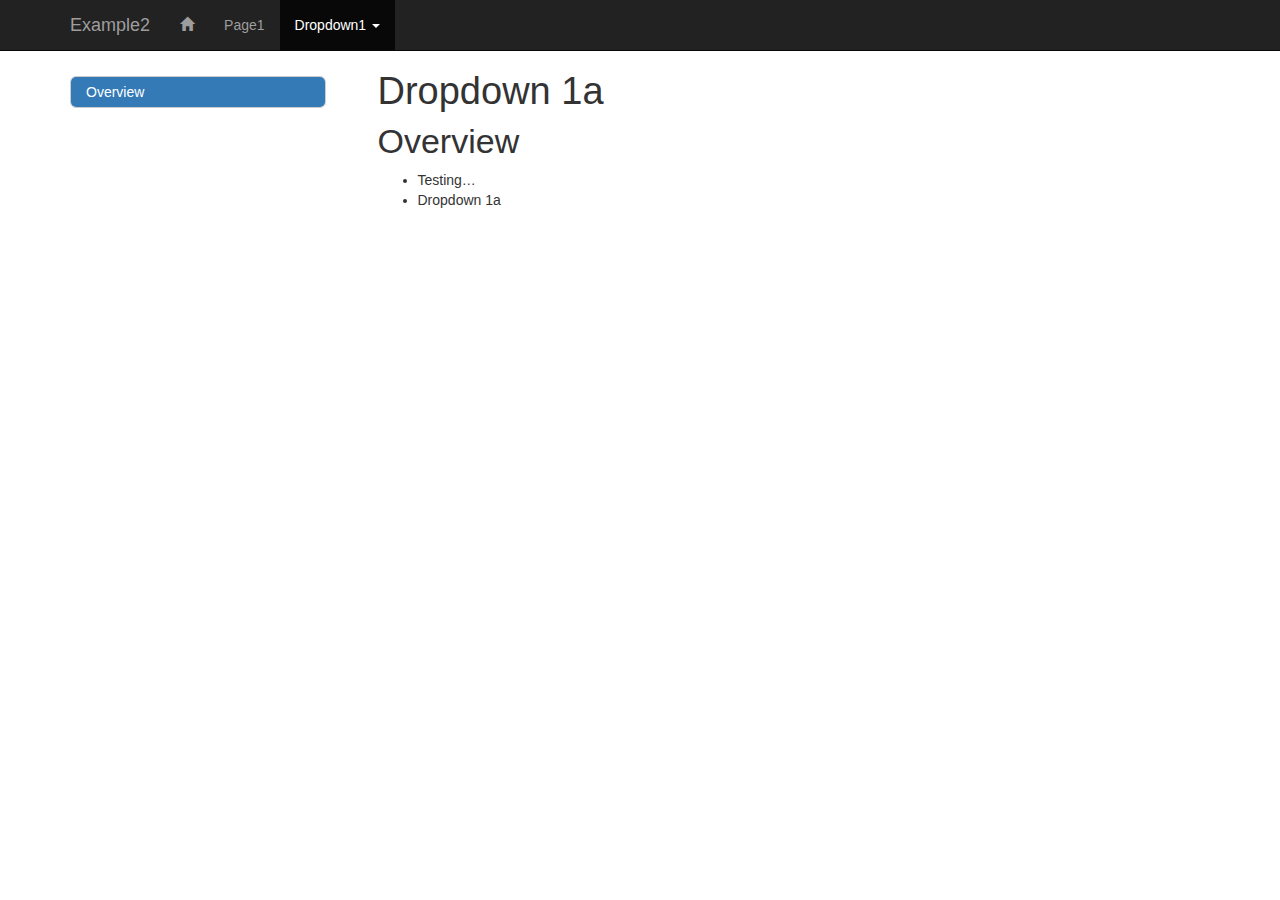
<file: dropdown1a.html>
<!DOCTYPE html>

<html xmlns="http://www.w3.org/1999/xhtml">

<head>

<meta charset="utf-8" />
<meta http-equiv="Content-Type" content="text/html; charset=utf-8" />
<meta name="generator" content="pandoc" />
<meta http-equiv="X-UA-Compatible" content="IE=EDGE" />




<title>Dropdown 1a</title>

<script src="site_libs/jquery-1.11.3/jquery.min.js"></script>
<meta name="viewport" content="width=device-width, initial-scale=1" />
<link href="site_libs/bootstrap-3.3.5/css/bootstrap.min.css" rel="stylesheet" />
<script src="site_libs/bootstrap-3.3.5/js/bootstrap.min.js"></script>
<script src="site_libs/bootstrap-3.3.5/shim/html5shiv.min.js"></script>
<script src="site_libs/bootstrap-3.3.5/shim/respond.min.js"></script>
<script src="site_libs/jqueryui-1.11.4/jquery-ui.min.js"></script>
<link href="site_libs/tocify-1.9.1/jquery.tocify.css" rel="stylesheet" />
<script src="site_libs/tocify-1.9.1/jquery.tocify.js"></script>
<script src="site_libs/navigation-1.1/tabsets.js"></script>
<link href="site_libs/highlightjs-9.12.0/default.css" rel="stylesheet" />
<script src="site_libs/highlightjs-9.12.0/highlight.js"></script>

<style type="text/css">
  .visible-sm-block {padding-top: 120px;}
  .visible-md-block {padding-top: 60px;}
  .visible-lg-block {padding-top: 0px;}
  
</style>


<span class=visible-sm-block> </span>
<span class=visible-md-block> </span>
<span class=visible-lg-block> </span>

<style type="text/css">code{white-space: pre;}</style>
<style type="text/css">
  pre:not([class]) {
    background-color: white;
  }
</style>
<script type="text/javascript">
if (window.hljs) {
  hljs.configure({languages: []});
  hljs.initHighlightingOnLoad();
  if (document.readyState && document.readyState === "complete") {
    window.setTimeout(function() { hljs.initHighlighting(); }, 0);
  }
}
</script>



<style type="text/css">
h1 {
  font-size: 34px;
}
h1.title {
  font-size: 38px;
}
h2 {
  font-size: 30px;
}
h3 {
  font-size: 24px;
}
h4 {
  font-size: 18px;
}
h5 {
  font-size: 16px;
}
h6 {
  font-size: 12px;
}
.table th:not([align]) {
  text-align: left;
}
</style>




<style type = "text/css">
.main-container {
  max-width: 940px;
  margin-left: auto;
  margin-right: auto;
}
code {
  color: inherit;
  background-color: rgba(0, 0, 0, 0.04);
}
img {
  max-width:100%;
}
.tabbed-pane {
  padding-top: 12px;
}
.html-widget {
  margin-bottom: 20px;
}
button.code-folding-btn:focus {
  outline: none;
}
summary {
  display: list-item;
}
</style>


<style type="text/css">
/* padding for bootstrap navbar */
body {
  padding-top: 51px;
  padding-bottom: 40px;
}
/* offset scroll position for anchor links (for fixed navbar)  */
.section h1 {
  padding-top: 56px;
  margin-top: -56px;
}
.section h2 {
  padding-top: 56px;
  margin-top: -56px;
}
.section h3 {
  padding-top: 56px;
  margin-top: -56px;
}
.section h4 {
  padding-top: 56px;
  margin-top: -56px;
}
.section h5 {
  padding-top: 56px;
  margin-top: -56px;
}
.section h6 {
  padding-top: 56px;
  margin-top: -56px;
}
.dropdown-submenu {
  position: relative;
}
.dropdown-submenu>.dropdown-menu {
  top: 0;
  left: 100%;
  margin-top: -6px;
  margin-left: -1px;
  border-radius: 0 6px 6px 6px;
}
.dropdown-submenu:hover>.dropdown-menu {
  display: block;
}
.dropdown-submenu>a:after {
  display: block;
  content: " ";
  float: right;
  width: 0;
  height: 0;
  border-color: transparent;
  border-style: solid;
  border-width: 5px 0 5px 5px;
  border-left-color: #cccccc;
  margin-top: 5px;
  margin-right: -10px;
}
.dropdown-submenu:hover>a:after {
  border-left-color: #ffffff;
}
.dropdown-submenu.pull-left {
  float: none;
}
.dropdown-submenu.pull-left>.dropdown-menu {
  left: -100%;
  margin-left: 10px;
  border-radius: 6px 0 6px 6px;
}
</style>

<script>
// manage active state of menu based on current page
$(document).ready(function () {
  // active menu anchor
  href = window.location.pathname
  href = href.substr(href.lastIndexOf('/') + 1)
  if (href === "")
    href = "index.html";
  var menuAnchor = $('a[href="' + href + '"]');

  // mark it active
  menuAnchor.parent().addClass('active');

  // if it's got a parent navbar menu mark it active as well
  menuAnchor.closest('li.dropdown').addClass('active');
});
</script>

<!-- tabsets -->

<style type="text/css">
.tabset-dropdown > .nav-tabs {
  display: inline-table;
  max-height: 500px;
  min-height: 44px;
  overflow-y: auto;
  background: white;
  border: 1px solid #ddd;
  border-radius: 4px;
}

.tabset-dropdown > .nav-tabs > li.active:before {
  content: "";
  font-family: 'Glyphicons Halflings';
  display: inline-block;
  padding: 10px;
  border-right: 1px solid #ddd;
}

.tabset-dropdown > .nav-tabs.nav-tabs-open > li.active:before {
  content: "&#xe258;";
  border: none;
}

.tabset-dropdown > .nav-tabs.nav-tabs-open:before {
  content: "";
  font-family: 'Glyphicons Halflings';
  display: inline-block;
  padding: 10px;
  border-right: 1px solid #ddd;
}

.tabset-dropdown > .nav-tabs > li.active {
  display: block;
}

.tabset-dropdown > .nav-tabs > li > a,
.tabset-dropdown > .nav-tabs > li > a:focus,
.tabset-dropdown > .nav-tabs > li > a:hover {
  border: none;
  display: inline-block;
  border-radius: 4px;
}

.tabset-dropdown > .nav-tabs.nav-tabs-open > li {
  display: block;
  float: none;
}

.tabset-dropdown > .nav-tabs > li {
  display: none;
}
</style>

<!-- code folding -->


<style type="text/css">

#TOC {
  margin: 25px 0px 20px 0px;
}
@media (max-width: 768px) {
#TOC {
  position: relative;
  width: 100%;
}
}


.toc-content {
  padding-left: 30px;
  padding-right: 40px;
}

div.main-container {
  max-width: 1200px;
}

div.tocify {
  width: 20%;
  max-width: 260px;
  max-height: 85%;
}

@media (min-width: 768px) and (max-width: 991px) {
  div.tocify {
    width: 25%;
  }
}

@media (max-width: 767px) {
  div.tocify {
    width: 100%;
    max-width: none;
  }
}

.tocify ul, .tocify li {
  line-height: 20px;
}

.tocify-subheader .tocify-item {
  font-size: 0.90em;
}

.tocify .list-group-item {
  border-radius: 0px;
}


</style>



</head>

<body>


<div class="container-fluid main-container">


<!-- setup 3col/9col grid for toc_float and main content  -->
<div class="row-fluid">
<div class="col-xs-12 col-sm-4 col-md-3">
<div id="TOC" class="tocify">
</div>
</div>

<div class="toc-content col-xs-12 col-sm-8 col-md-9">




<div class="navbar navbar-inverse  navbar-fixed-top" role="navigation">
  <div class="container">
    <div class="navbar-header">
      <button type="button" class="navbar-toggle collapsed" data-toggle="collapse" data-target="#navbar">
        <span class="icon-bar"></span>
        <span class="icon-bar"></span>
        <span class="icon-bar"></span>
      </button>
      <a class="navbar-brand" href="index.html">Example2</a>
    </div>
    <div id="navbar" class="navbar-collapse collapse">
      <ul class="nav navbar-nav">
        <li>
  <a href="index.html">
    <span class="glyphicon glyphicon-home"></span>
     
  </a>
</li>
<li>
  <a href="page1.html">Page1</a>
</li>
<li class="dropdown">
  <a href="#" class="dropdown-toggle" data-toggle="dropdown" role="button" aria-expanded="false">
    Dropdown1
     
    <span class="caret"></span>
  </a>
  <ul class="dropdown-menu" role="menu">
    <li>
      <a href="dropdown1a.html">dropdown1a</a>
    </li>
    <li>
      <a href="dropdown1b.html">dropdown1b</a>
    </li>
  </ul>
</li>
      </ul>
      <ul class="nav navbar-nav navbar-right">
        
      </ul>
    </div><!--/.nav-collapse -->
  </div><!--/.container -->
</div><!--/.navbar -->

<style type="text/css">
  .visible-sm-block {padding-top: 120px;}
  .visible-md-block {padding-top: 60px;}
  .visible-lg-block {padding-top: 0px;}
  .navbar-image {width: 150px;}
  .warning { 
      font-size: 200% ; 
      color: red; 
      padding-top: 200px;
    }
    }
  
  @media (min-width: 992px) and (max-width: 1200px){
    .navbar-image {width: 19%;}
    
    .section h1 {
  padding-top: 110px;
  margin-top: -110px;
  }

  .section h2 {
  padding-top: 110px;
  margin-top: -110px;
  }
  
    .section h3 {
  padding-top: 110px;
  margin-top: -110px;
  }
  }
  
  
  @media (min-width: 768px) and (max-width: 991px){

    .navbar-image {width: 19%;}
    
    .section h1 {
  padding-top: 160px;
  margin-top: -160px;
  }

  .section h2 {
  padding-top: 160px;
  margin-top: -160px;
  }
  
    .section h3 {
  padding-top: 160px;
  margin-top: -160px;
  }
  }
  
@media (max-width: 768px){
  .navbar-image {width: 19%;}

}
  

</style>


<!--[if IE]>
<p/>
<p/>
<p class="warning"> Dear Internet Explorer user: Please ensure compatibility view settings are turned OFF in order to view this website propertly. For best results, use Chrome. <br/>
<p/>
 <![endif]-->

<div class="fluid-row" id="header">



<h1 class="title toc-ignore">Dropdown 1a</h1>

</div>


<div id="overview" class="section level1">
<h1>Overview</h1>
<ul>
<li>Testing…</li>
<li>Dropdown 1a</li>
</ul>
</div>



</div>
</div>

</div>

<script>

// add bootstrap table styles to pandoc tables
function bootstrapStylePandocTables() {
  $('tr.header').parent('thead').parent('table').addClass('table table-condensed');
}
$(document).ready(function () {
  bootstrapStylePandocTables();
});


</script>

<!-- tabsets -->

<script>
$(document).ready(function () {
  window.buildTabsets("TOC");
});

$(document).ready(function () {
  $('.tabset-dropdown > .nav-tabs > li').click(function () {
    $(this).parent().toggleClass('nav-tabs-open')
  });
});
</script>

<!-- code folding -->

<script>
$(document).ready(function ()  {

    // move toc-ignore selectors from section div to header
    $('div.section.toc-ignore')
        .removeClass('toc-ignore')
        .children('h1,h2,h3,h4,h5').addClass('toc-ignore');

    // establish options
    var options = {
      selectors: "h1,h2,h3",
      theme: "bootstrap3",
      context: '.toc-content',
      hashGenerator: function (text) {
        return text.replace(/[.\\/?&!#<>]/g, '').replace(/\s/g, '_').toLowerCase();
      },
      ignoreSelector: ".toc-ignore",
      scrollTo: 0
    };
    options.showAndHide = true;
    options.smoothScroll = true;

    // tocify
    var toc = $("#TOC").tocify(options).data("toc-tocify");
});
</script>

<!-- dynamically load mathjax for compatibility with self-contained -->
<script>
  (function () {
    var script = document.createElement("script");
    script.type = "text/javascript";
    script.src  = "https://mathjax.rstudio.com/latest/MathJax.js?config=TeX-AMS-MML_HTMLorMML";
    document.getElementsByTagName("head")[0].appendChild(script);
  })();
</script>

</body>
</html>
</file>
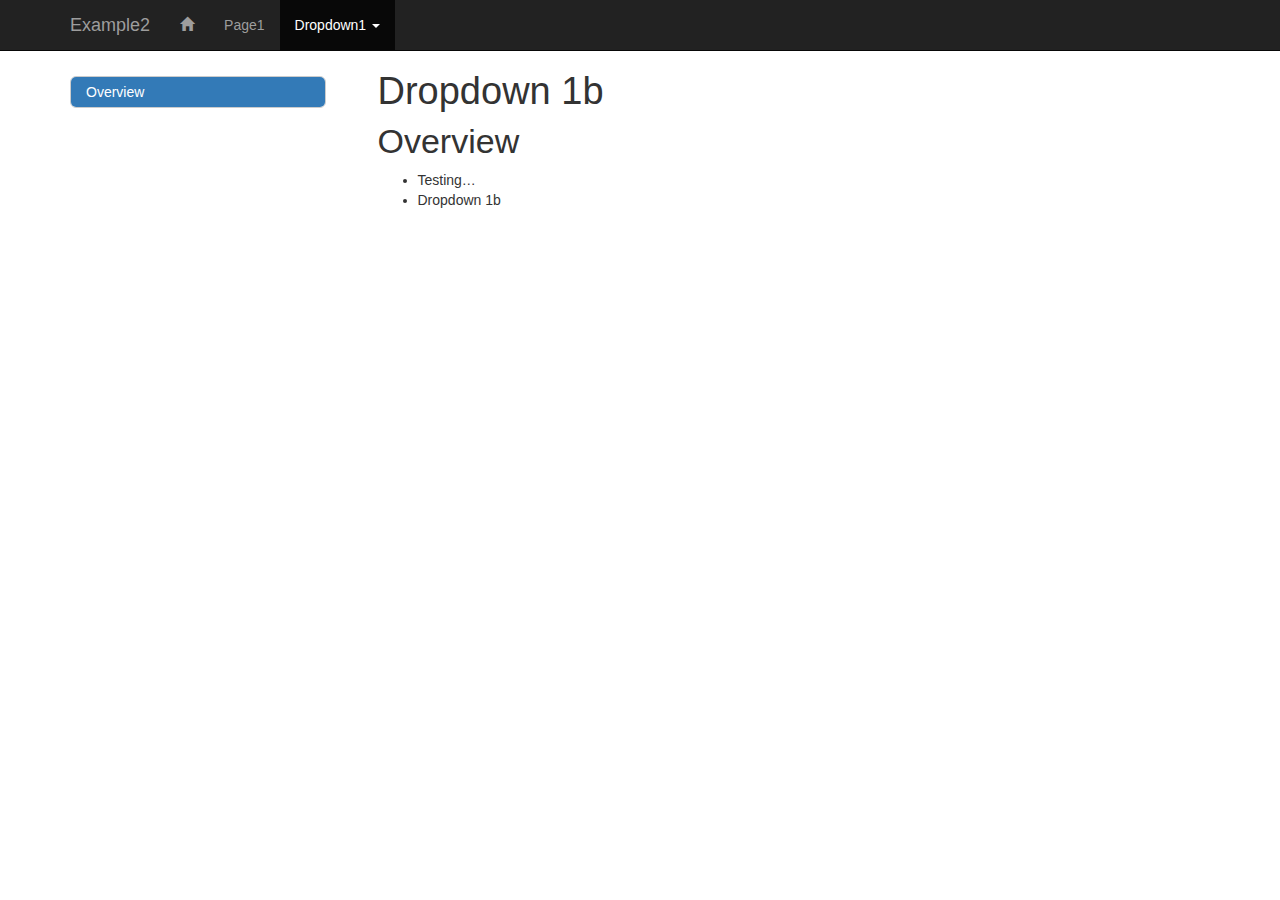
<file: dropdown1b.html>
<!DOCTYPE html>

<html xmlns="http://www.w3.org/1999/xhtml">

<head>

<meta charset="utf-8" />
<meta http-equiv="Content-Type" content="text/html; charset=utf-8" />
<meta name="generator" content="pandoc" />
<meta http-equiv="X-UA-Compatible" content="IE=EDGE" />




<title>Dropdown 1b</title>

<script src="site_libs/jquery-1.11.3/jquery.min.js"></script>
<meta name="viewport" content="width=device-width, initial-scale=1" />
<link href="site_libs/bootstrap-3.3.5/css/bootstrap.min.css" rel="stylesheet" />
<script src="site_libs/bootstrap-3.3.5/js/bootstrap.min.js"></script>
<script src="site_libs/bootstrap-3.3.5/shim/html5shiv.min.js"></script>
<script src="site_libs/bootstrap-3.3.5/shim/respond.min.js"></script>
<script src="site_libs/jqueryui-1.11.4/jquery-ui.min.js"></script>
<link href="site_libs/tocify-1.9.1/jquery.tocify.css" rel="stylesheet" />
<script src="site_libs/tocify-1.9.1/jquery.tocify.js"></script>
<script src="site_libs/navigation-1.1/tabsets.js"></script>
<link href="site_libs/highlightjs-9.12.0/default.css" rel="stylesheet" />
<script src="site_libs/highlightjs-9.12.0/highlight.js"></script>

<style type="text/css">
  .visible-sm-block {padding-top: 120px;}
  .visible-md-block {padding-top: 60px;}
  .visible-lg-block {padding-top: 0px;}
  
</style>


<span class=visible-sm-block> </span>
<span class=visible-md-block> </span>
<span class=visible-lg-block> </span>

<style type="text/css">code{white-space: pre;}</style>
<style type="text/css">
  pre:not([class]) {
    background-color: white;
  }
</style>
<script type="text/javascript">
if (window.hljs) {
  hljs.configure({languages: []});
  hljs.initHighlightingOnLoad();
  if (document.readyState && document.readyState === "complete") {
    window.setTimeout(function() { hljs.initHighlighting(); }, 0);
  }
}
</script>



<style type="text/css">
h1 {
  font-size: 34px;
}
h1.title {
  font-size: 38px;
}
h2 {
  font-size: 30px;
}
h3 {
  font-size: 24px;
}
h4 {
  font-size: 18px;
}
h5 {
  font-size: 16px;
}
h6 {
  font-size: 12px;
}
.table th:not([align]) {
  text-align: left;
}
</style>




<style type = "text/css">
.main-container {
  max-width: 940px;
  margin-left: auto;
  margin-right: auto;
}
code {
  color: inherit;
  background-color: rgba(0, 0, 0, 0.04);
}
img {
  max-width:100%;
}
.tabbed-pane {
  padding-top: 12px;
}
.html-widget {
  margin-bottom: 20px;
}
button.code-folding-btn:focus {
  outline: none;
}
summary {
  display: list-item;
}
</style>


<style type="text/css">
/* padding for bootstrap navbar */
body {
  padding-top: 51px;
  padding-bottom: 40px;
}
/* offset scroll position for anchor links (for fixed navbar)  */
.section h1 {
  padding-top: 56px;
  margin-top: -56px;
}
.section h2 {
  padding-top: 56px;
  margin-top: -56px;
}
.section h3 {
  padding-top: 56px;
  margin-top: -56px;
}
.section h4 {
  padding-top: 56px;
  margin-top: -56px;
}
.section h5 {
  padding-top: 56px;
  margin-top: -56px;
}
.section h6 {
  padding-top: 56px;
  margin-top: -56px;
}
.dropdown-submenu {
  position: relative;
}
.dropdown-submenu>.dropdown-menu {
  top: 0;
  left: 100%;
  margin-top: -6px;
  margin-left: -1px;
  border-radius: 0 6px 6px 6px;
}
.dropdown-submenu:hover>.dropdown-menu {
  display: block;
}
.dropdown-submenu>a:after {
  display: block;
  content: " ";
  float: right;
  width: 0;
  height: 0;
  border-color: transparent;
  border-style: solid;
  border-width: 5px 0 5px 5px;
  border-left-color: #cccccc;
  margin-top: 5px;
  margin-right: -10px;
}
.dropdown-submenu:hover>a:after {
  border-left-color: #ffffff;
}
.dropdown-submenu.pull-left {
  float: none;
}
.dropdown-submenu.pull-left>.dropdown-menu {
  left: -100%;
  margin-left: 10px;
  border-radius: 6px 0 6px 6px;
}
</style>

<script>
// manage active state of menu based on current page
$(document).ready(function () {
  // active menu anchor
  href = window.location.pathname
  href = href.substr(href.lastIndexOf('/') + 1)
  if (href === "")
    href = "index.html";
  var menuAnchor = $('a[href="' + href + '"]');

  // mark it active
  menuAnchor.parent().addClass('active');

  // if it's got a parent navbar menu mark it active as well
  menuAnchor.closest('li.dropdown').addClass('active');
});
</script>

<!-- tabsets -->

<style type="text/css">
.tabset-dropdown > .nav-tabs {
  display: inline-table;
  max-height: 500px;
  min-height: 44px;
  overflow-y: auto;
  background: white;
  border: 1px solid #ddd;
  border-radius: 4px;
}

.tabset-dropdown > .nav-tabs > li.active:before {
  content: "";
  font-family: 'Glyphicons Halflings';
  display: inline-block;
  padding: 10px;
  border-right: 1px solid #ddd;
}

.tabset-dropdown > .nav-tabs.nav-tabs-open > li.active:before {
  content: "&#xe258;";
  border: none;
}

.tabset-dropdown > .nav-tabs.nav-tabs-open:before {
  content: "";
  font-family: 'Glyphicons Halflings';
  display: inline-block;
  padding: 10px;
  border-right: 1px solid #ddd;
}

.tabset-dropdown > .nav-tabs > li.active {
  display: block;
}

.tabset-dropdown > .nav-tabs > li > a,
.tabset-dropdown > .nav-tabs > li > a:focus,
.tabset-dropdown > .nav-tabs > li > a:hover {
  border: none;
  display: inline-block;
  border-radius: 4px;
}

.tabset-dropdown > .nav-tabs.nav-tabs-open > li {
  display: block;
  float: none;
}

.tabset-dropdown > .nav-tabs > li {
  display: none;
}
</style>

<!-- code folding -->


<style type="text/css">

#TOC {
  margin: 25px 0px 20px 0px;
}
@media (max-width: 768px) {
#TOC {
  position: relative;
  width: 100%;
}
}


.toc-content {
  padding-left: 30px;
  padding-right: 40px;
}

div.main-container {
  max-width: 1200px;
}

div.tocify {
  width: 20%;
  max-width: 260px;
  max-height: 85%;
}

@media (min-width: 768px) and (max-width: 991px) {
  div.tocify {
    width: 25%;
  }
}

@media (max-width: 767px) {
  div.tocify {
    width: 100%;
    max-width: none;
  }
}

.tocify ul, .tocify li {
  line-height: 20px;
}

.tocify-subheader .tocify-item {
  font-size: 0.90em;
}

.tocify .list-group-item {
  border-radius: 0px;
}


</style>



</head>

<body>


<div class="container-fluid main-container">


<!-- setup 3col/9col grid for toc_float and main content  -->
<div class="row-fluid">
<div class="col-xs-12 col-sm-4 col-md-3">
<div id="TOC" class="tocify">
</div>
</div>

<div class="toc-content col-xs-12 col-sm-8 col-md-9">




<div class="navbar navbar-inverse  navbar-fixed-top" role="navigation">
  <div class="container">
    <div class="navbar-header">
      <button type="button" class="navbar-toggle collapsed" data-toggle="collapse" data-target="#navbar">
        <span class="icon-bar"></span>
        <span class="icon-bar"></span>
        <span class="icon-bar"></span>
      </button>
      <a class="navbar-brand" href="index.html">Example2</a>
    </div>
    <div id="navbar" class="navbar-collapse collapse">
      <ul class="nav navbar-nav">
        <li>
  <a href="index.html">
    <span class="glyphicon glyphicon-home"></span>
     
  </a>
</li>
<li>
  <a href="page1.html">Page1</a>
</li>
<li class="dropdown">
  <a href="#" class="dropdown-toggle" data-toggle="dropdown" role="button" aria-expanded="false">
    Dropdown1
     
    <span class="caret"></span>
  </a>
  <ul class="dropdown-menu" role="menu">
    <li>
      <a href="dropdown1a.html">dropdown1a</a>
    </li>
    <li>
      <a href="dropdown1b.html">dropdown1b</a>
    </li>
  </ul>
</li>
      </ul>
      <ul class="nav navbar-nav navbar-right">
        
      </ul>
    </div><!--/.nav-collapse -->
  </div><!--/.container -->
</div><!--/.navbar -->

<style type="text/css">
  .visible-sm-block {padding-top: 120px;}
  .visible-md-block {padding-top: 60px;}
  .visible-lg-block {padding-top: 0px;}
  .navbar-image {width: 150px;}
  .warning { 
      font-size: 200% ; 
      color: red; 
      padding-top: 200px;
    }
    }
  
  @media (min-width: 992px) and (max-width: 1200px){
    .navbar-image {width: 19%;}
    
    .section h1 {
  padding-top: 110px;
  margin-top: -110px;
  }

  .section h2 {
  padding-top: 110px;
  margin-top: -110px;
  }
  
    .section h3 {
  padding-top: 110px;
  margin-top: -110px;
  }
  }
  
  
  @media (min-width: 768px) and (max-width: 991px){

    .navbar-image {width: 19%;}
    
    .section h1 {
  padding-top: 160px;
  margin-top: -160px;
  }

  .section h2 {
  padding-top: 160px;
  margin-top: -160px;
  }
  
    .section h3 {
  padding-top: 160px;
  margin-top: -160px;
  }
  }
  
@media (max-width: 768px){
  .navbar-image {width: 19%;}

}
  

</style>


<!--[if IE]>
<p/>
<p/>
<p class="warning"> Dear Internet Explorer user: Please ensure compatibility view settings are turned OFF in order to view this website propertly. For best results, use Chrome. <br/>
<p/>
 <![endif]-->

<div class="fluid-row" id="header">



<h1 class="title toc-ignore">Dropdown 1b</h1>

</div>


<div id="overview" class="section level1">
<h1>Overview</h1>
<ul>
<li>Testing…</li>
<li>Dropdown 1b</li>
</ul>
</div>



</div>
</div>

</div>

<script>

// add bootstrap table styles to pandoc tables
function bootstrapStylePandocTables() {
  $('tr.header').parent('thead').parent('table').addClass('table table-condensed');
}
$(document).ready(function () {
  bootstrapStylePandocTables();
});


</script>

<!-- tabsets -->

<script>
$(document).ready(function () {
  window.buildTabsets("TOC");
});

$(document).ready(function () {
  $('.tabset-dropdown > .nav-tabs > li').click(function () {
    $(this).parent().toggleClass('nav-tabs-open')
  });
});
</script>

<!-- code folding -->

<script>
$(document).ready(function ()  {

    // move toc-ignore selectors from section div to header
    $('div.section.toc-ignore')
        .removeClass('toc-ignore')
        .children('h1,h2,h3,h4,h5').addClass('toc-ignore');

    // establish options
    var options = {
      selectors: "h1,h2,h3",
      theme: "bootstrap3",
      context: '.toc-content',
      hashGenerator: function (text) {
        return text.replace(/[.\\/?&!#<>]/g, '').replace(/\s/g, '_').toLowerCase();
      },
      ignoreSelector: ".toc-ignore",
      scrollTo: 0
    };
    options.showAndHide = true;
    options.smoothScroll = true;

    // tocify
    var toc = $("#TOC").tocify(options).data("toc-tocify");
});
</script>

<!-- dynamically load mathjax for compatibility with self-contained -->
<script>
  (function () {
    var script = document.createElement("script");
    script.type = "text/javascript";
    script.src  = "https://mathjax.rstudio.com/latest/MathJax.js?config=TeX-AMS-MML_HTMLorMML";
    document.getElementsByTagName("head")[0].appendChild(script);
  })();
</script>

</body>
</html>
</file>
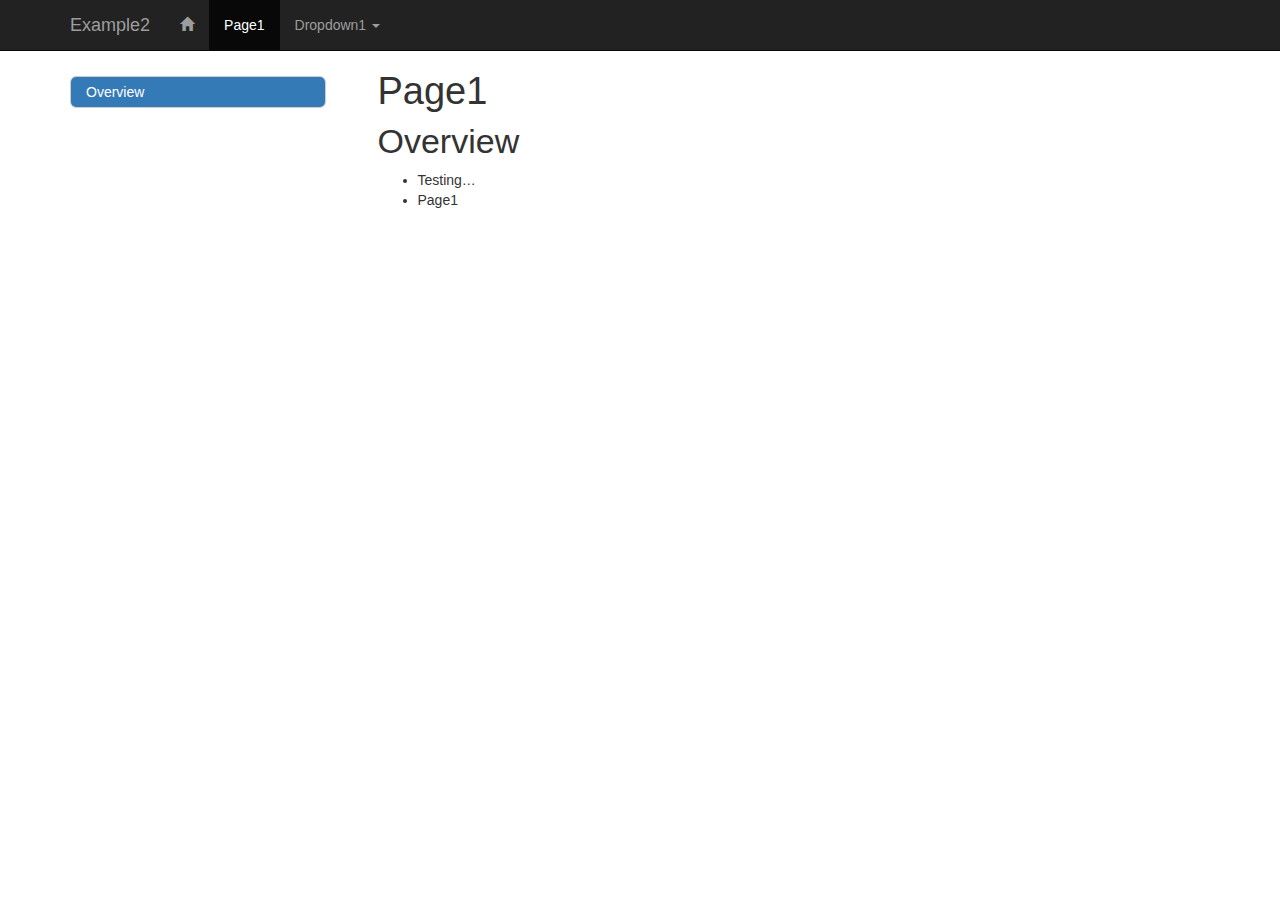
<file: page1.html>
<!DOCTYPE html>

<html xmlns="http://www.w3.org/1999/xhtml">

<head>

<meta charset="utf-8" />
<meta http-equiv="Content-Type" content="text/html; charset=utf-8" />
<meta name="generator" content="pandoc" />
<meta http-equiv="X-UA-Compatible" content="IE=EDGE" />




<title>Page1</title>

<script src="site_libs/jquery-1.11.3/jquery.min.js"></script>
<meta name="viewport" content="width=device-width, initial-scale=1" />
<link href="site_libs/bootstrap-3.3.5/css/bootstrap.min.css" rel="stylesheet" />
<script src="site_libs/bootstrap-3.3.5/js/bootstrap.min.js"></script>
<script src="site_libs/bootstrap-3.3.5/shim/html5shiv.min.js"></script>
<script src="site_libs/bootstrap-3.3.5/shim/respond.min.js"></script>
<script src="site_libs/jqueryui-1.11.4/jquery-ui.min.js"></script>
<link href="site_libs/tocify-1.9.1/jquery.tocify.css" rel="stylesheet" />
<script src="site_libs/tocify-1.9.1/jquery.tocify.js"></script>
<script src="site_libs/navigation-1.1/tabsets.js"></script>
<link href="site_libs/highlightjs-9.12.0/default.css" rel="stylesheet" />
<script src="site_libs/highlightjs-9.12.0/highlight.js"></script>

<style type="text/css">
  .visible-sm-block {padding-top: 120px;}
  .visible-md-block {padding-top: 60px;}
  .visible-lg-block {padding-top: 0px;}
  
</style>


<span class=visible-sm-block> </span>
<span class=visible-md-block> </span>
<span class=visible-lg-block> </span>

<style type="text/css">code{white-space: pre;}</style>
<style type="text/css">
  pre:not([class]) {
    background-color: white;
  }
</style>
<script type="text/javascript">
if (window.hljs) {
  hljs.configure({languages: []});
  hljs.initHighlightingOnLoad();
  if (document.readyState && document.readyState === "complete") {
    window.setTimeout(function() { hljs.initHighlighting(); }, 0);
  }
}
</script>



<style type="text/css">
h1 {
  font-size: 34px;
}
h1.title {
  font-size: 38px;
}
h2 {
  font-size: 30px;
}
h3 {
  font-size: 24px;
}
h4 {
  font-size: 18px;
}
h5 {
  font-size: 16px;
}
h6 {
  font-size: 12px;
}
.table th:not([align]) {
  text-align: left;
}
</style>




<style type = "text/css">
.main-container {
  max-width: 940px;
  margin-left: auto;
  margin-right: auto;
}
code {
  color: inherit;
  background-color: rgba(0, 0, 0, 0.04);
}
img {
  max-width:100%;
}
.tabbed-pane {
  padding-top: 12px;
}
.html-widget {
  margin-bottom: 20px;
}
button.code-folding-btn:focus {
  outline: none;
}
summary {
  display: list-item;
}
</style>


<style type="text/css">
/* padding for bootstrap navbar */
body {
  padding-top: 51px;
  padding-bottom: 40px;
}
/* offset scroll position for anchor links (for fixed navbar)  */
.section h1 {
  padding-top: 56px;
  margin-top: -56px;
}
.section h2 {
  padding-top: 56px;
  margin-top: -56px;
}
.section h3 {
  padding-top: 56px;
  margin-top: -56px;
}
.section h4 {
  padding-top: 56px;
  margin-top: -56px;
}
.section h5 {
  padding-top: 56px;
  margin-top: -56px;
}
.section h6 {
  padding-top: 56px;
  margin-top: -56px;
}
.dropdown-submenu {
  position: relative;
}
.dropdown-submenu>.dropdown-menu {
  top: 0;
  left: 100%;
  margin-top: -6px;
  margin-left: -1px;
  border-radius: 0 6px 6px 6px;
}
.dropdown-submenu:hover>.dropdown-menu {
  display: block;
}
.dropdown-submenu>a:after {
  display: block;
  content: " ";
  float: right;
  width: 0;
  height: 0;
  border-color: transparent;
  border-style: solid;
  border-width: 5px 0 5px 5px;
  border-left-color: #cccccc;
  margin-top: 5px;
  margin-right: -10px;
}
.dropdown-submenu:hover>a:after {
  border-left-color: #ffffff;
}
.dropdown-submenu.pull-left {
  float: none;
}
.dropdown-submenu.pull-left>.dropdown-menu {
  left: -100%;
  margin-left: 10px;
  border-radius: 6px 0 6px 6px;
}
</style>

<script>
// manage active state of menu based on current page
$(document).ready(function () {
  // active menu anchor
  href = window.location.pathname
  href = href.substr(href.lastIndexOf('/') + 1)
  if (href === "")
    href = "index.html";
  var menuAnchor = $('a[href="' + href + '"]');

  // mark it active
  menuAnchor.parent().addClass('active');

  // if it's got a parent navbar menu mark it active as well
  menuAnchor.closest('li.dropdown').addClass('active');
});
</script>

<!-- tabsets -->

<style type="text/css">
.tabset-dropdown > .nav-tabs {
  display: inline-table;
  max-height: 500px;
  min-height: 44px;
  overflow-y: auto;
  background: white;
  border: 1px solid #ddd;
  border-radius: 4px;
}

.tabset-dropdown > .nav-tabs > li.active:before {
  content: "";
  font-family: 'Glyphicons Halflings';
  display: inline-block;
  padding: 10px;
  border-right: 1px solid #ddd;
}

.tabset-dropdown > .nav-tabs.nav-tabs-open > li.active:before {
  content: "&#xe258;";
  border: none;
}

.tabset-dropdown > .nav-tabs.nav-tabs-open:before {
  content: "";
  font-family: 'Glyphicons Halflings';
  display: inline-block;
  padding: 10px;
  border-right: 1px solid #ddd;
}

.tabset-dropdown > .nav-tabs > li.active {
  display: block;
}

.tabset-dropdown > .nav-tabs > li > a,
.tabset-dropdown > .nav-tabs > li > a:focus,
.tabset-dropdown > .nav-tabs > li > a:hover {
  border: none;
  display: inline-block;
  border-radius: 4px;
}

.tabset-dropdown > .nav-tabs.nav-tabs-open > li {
  display: block;
  float: none;
}

.tabset-dropdown > .nav-tabs > li {
  display: none;
}
</style>

<!-- code folding -->


<style type="text/css">

#TOC {
  margin: 25px 0px 20px 0px;
}
@media (max-width: 768px) {
#TOC {
  position: relative;
  width: 100%;
}
}


.toc-content {
  padding-left: 30px;
  padding-right: 40px;
}

div.main-container {
  max-width: 1200px;
}

div.tocify {
  width: 20%;
  max-width: 260px;
  max-height: 85%;
}

@media (min-width: 768px) and (max-width: 991px) {
  div.tocify {
    width: 25%;
  }
}

@media (max-width: 767px) {
  div.tocify {
    width: 100%;
    max-width: none;
  }
}

.tocify ul, .tocify li {
  line-height: 20px;
}

.tocify-subheader .tocify-item {
  font-size: 0.90em;
}

.tocify .list-group-item {
  border-radius: 0px;
}


</style>



</head>

<body>


<div class="container-fluid main-container">


<!-- setup 3col/9col grid for toc_float and main content  -->
<div class="row-fluid">
<div class="col-xs-12 col-sm-4 col-md-3">
<div id="TOC" class="tocify">
</div>
</div>

<div class="toc-content col-xs-12 col-sm-8 col-md-9">




<div class="navbar navbar-inverse  navbar-fixed-top" role="navigation">
  <div class="container">
    <div class="navbar-header">
      <button type="button" class="navbar-toggle collapsed" data-toggle="collapse" data-target="#navbar">
        <span class="icon-bar"></span>
        <span class="icon-bar"></span>
        <span class="icon-bar"></span>
      </button>
      <a class="navbar-brand" href="index.html">Example2</a>
    </div>
    <div id="navbar" class="navbar-collapse collapse">
      <ul class="nav navbar-nav">
        <li>
  <a href="index.html">
    <span class="glyphicon glyphicon-home"></span>
     
  </a>
</li>
<li>
  <a href="page1.html">Page1</a>
</li>
<li class="dropdown">
  <a href="#" class="dropdown-toggle" data-toggle="dropdown" role="button" aria-expanded="false">
    Dropdown1
     
    <span class="caret"></span>
  </a>
  <ul class="dropdown-menu" role="menu">
    <li>
      <a href="dropdown1a.html">dropdown1a</a>
    </li>
    <li>
      <a href="dropdown1b.html">dropdown1b</a>
    </li>
  </ul>
</li>
      </ul>
      <ul class="nav navbar-nav navbar-right">
        
      </ul>
    </div><!--/.nav-collapse -->
  </div><!--/.container -->
</div><!--/.navbar -->

<style type="text/css">
  .visible-sm-block {padding-top: 120px;}
  .visible-md-block {padding-top: 60px;}
  .visible-lg-block {padding-top: 0px;}
  .navbar-image {width: 150px;}
  .warning { 
      font-size: 200% ; 
      color: red; 
      padding-top: 200px;
    }
    }
  
  @media (min-width: 992px) and (max-width: 1200px){
    .navbar-image {width: 19%;}
    
    .section h1 {
  padding-top: 110px;
  margin-top: -110px;
  }

  .section h2 {
  padding-top: 110px;
  margin-top: -110px;
  }
  
    .section h3 {
  padding-top: 110px;
  margin-top: -110px;
  }
  }
  
  
  @media (min-width: 768px) and (max-width: 991px){

    .navbar-image {width: 19%;}
    
    .section h1 {
  padding-top: 160px;
  margin-top: -160px;
  }

  .section h2 {
  padding-top: 160px;
  margin-top: -160px;
  }
  
    .section h3 {
  padding-top: 160px;
  margin-top: -160px;
  }
  }
  
@media (max-width: 768px){
  .navbar-image {width: 19%;}

}
  

</style>


<!--[if IE]>
<p/>
<p/>
<p class="warning"> Dear Internet Explorer user: Please ensure compatibility view settings are turned OFF in order to view this website propertly. For best results, use Chrome. <br/>
<p/>
 <![endif]-->

<div class="fluid-row" id="header">



<h1 class="title toc-ignore">Page1</h1>

</div>


<div id="overview" class="section level1">
<h1>Overview</h1>
<ul>
<li>Testing…</li>
<li>Page1</li>
</ul>
</div>



</div>
</div>

</div>

<script>

// add bootstrap table styles to pandoc tables
function bootstrapStylePandocTables() {
  $('tr.header').parent('thead').parent('table').addClass('table table-condensed');
}
$(document).ready(function () {
  bootstrapStylePandocTables();
});


</script>

<!-- tabsets -->

<script>
$(document).ready(function () {
  window.buildTabsets("TOC");
});

$(document).ready(function () {
  $('.tabset-dropdown > .nav-tabs > li').click(function () {
    $(this).parent().toggleClass('nav-tabs-open')
  });
});
</script>

<!-- code folding -->

<script>
$(document).ready(function ()  {

    // move toc-ignore selectors from section div to header
    $('div.section.toc-ignore')
        .removeClass('toc-ignore')
        .children('h1,h2,h3,h4,h5').addClass('toc-ignore');

    // establish options
    var options = {
      selectors: "h1,h2,h3",
      theme: "bootstrap3",
      context: '.toc-content',
      hashGenerator: function (text) {
        return text.replace(/[.\\/?&!#<>]/g, '').replace(/\s/g, '_').toLowerCase();
      },
      ignoreSelector: ".toc-ignore",
      scrollTo: 0
    };
    options.showAndHide = true;
    options.smoothScroll = true;

    // tocify
    var toc = $("#TOC").tocify(options).data("toc-tocify");
});
</script>

<!-- dynamically load mathjax for compatibility with self-contained -->
<script>
  (function () {
    var script = document.createElement("script");
    script.type = "text/javascript";
    script.src  = "https://mathjax.rstudio.com/latest/MathJax.js?config=TeX-AMS-MML_HTMLorMML";
    document.getElementsByTagName("head")[0].appendChild(script);
  })();
</script>

</body>
</html>
</file>
<file: site_libs/highlightjs-9.12.0/default.css>
.hljs-literal {
  color: #990073;
}

.hljs-number {
  color: #099;
}

.hljs-comment {
  color: #998;
  font-style: italic;
}

.hljs-keyword {
  color: #900;
  font-weight: bold;
}

.hljs-string {
  color: #d14;
}
</file>
<file: site_libs/datatables-css-0.0.0/datatables-crosstalk.css>
.dt-crosstalk-fade {
  opacity: 0.2;
}

html body div.DTS div.dataTables_scrollBody {
  background: none;
}
</file>
<file: site_libs/crosstalk-1.0.0/css/crosstalk.css>
/* Adjust margins outwards, so column contents line up with the edges of the
   parent of container-fluid. */
.container-fluid.crosstalk-bscols {
  margin-left: -30px;
  margin-right: -30px;
  white-space: normal;
}

/* But don't adjust the margins outwards if we're directly under the body,
   i.e. we were the top-level of something at the console. */
body > .container-fluid.crosstalk-bscols {
  margin-left: auto;
  margin-right: auto;
}

.crosstalk-input-checkboxgroup .crosstalk-options-group .crosstalk-options-column {
  display: inline-block;
  padding-right: 12px;
  vertical-align: top;
}

@media only screen and (max-width:480px) {
  .crosstalk-input-checkboxgroup .crosstalk-options-group .crosstalk-options-column {
    display: block;
    padding-right: inherit;
  }
}
</file>
<file: site_libs/plotly-htmlwidgets-css-1.49.4/plotly-htmlwidgets.css>
/*
just here so that plotly works
correctly with ioslides.
see https://github.com/ropensci/plotly/issues/463
*/

slide:not(.current) .plotly.html-widget{
  display: none;
}
</file>
